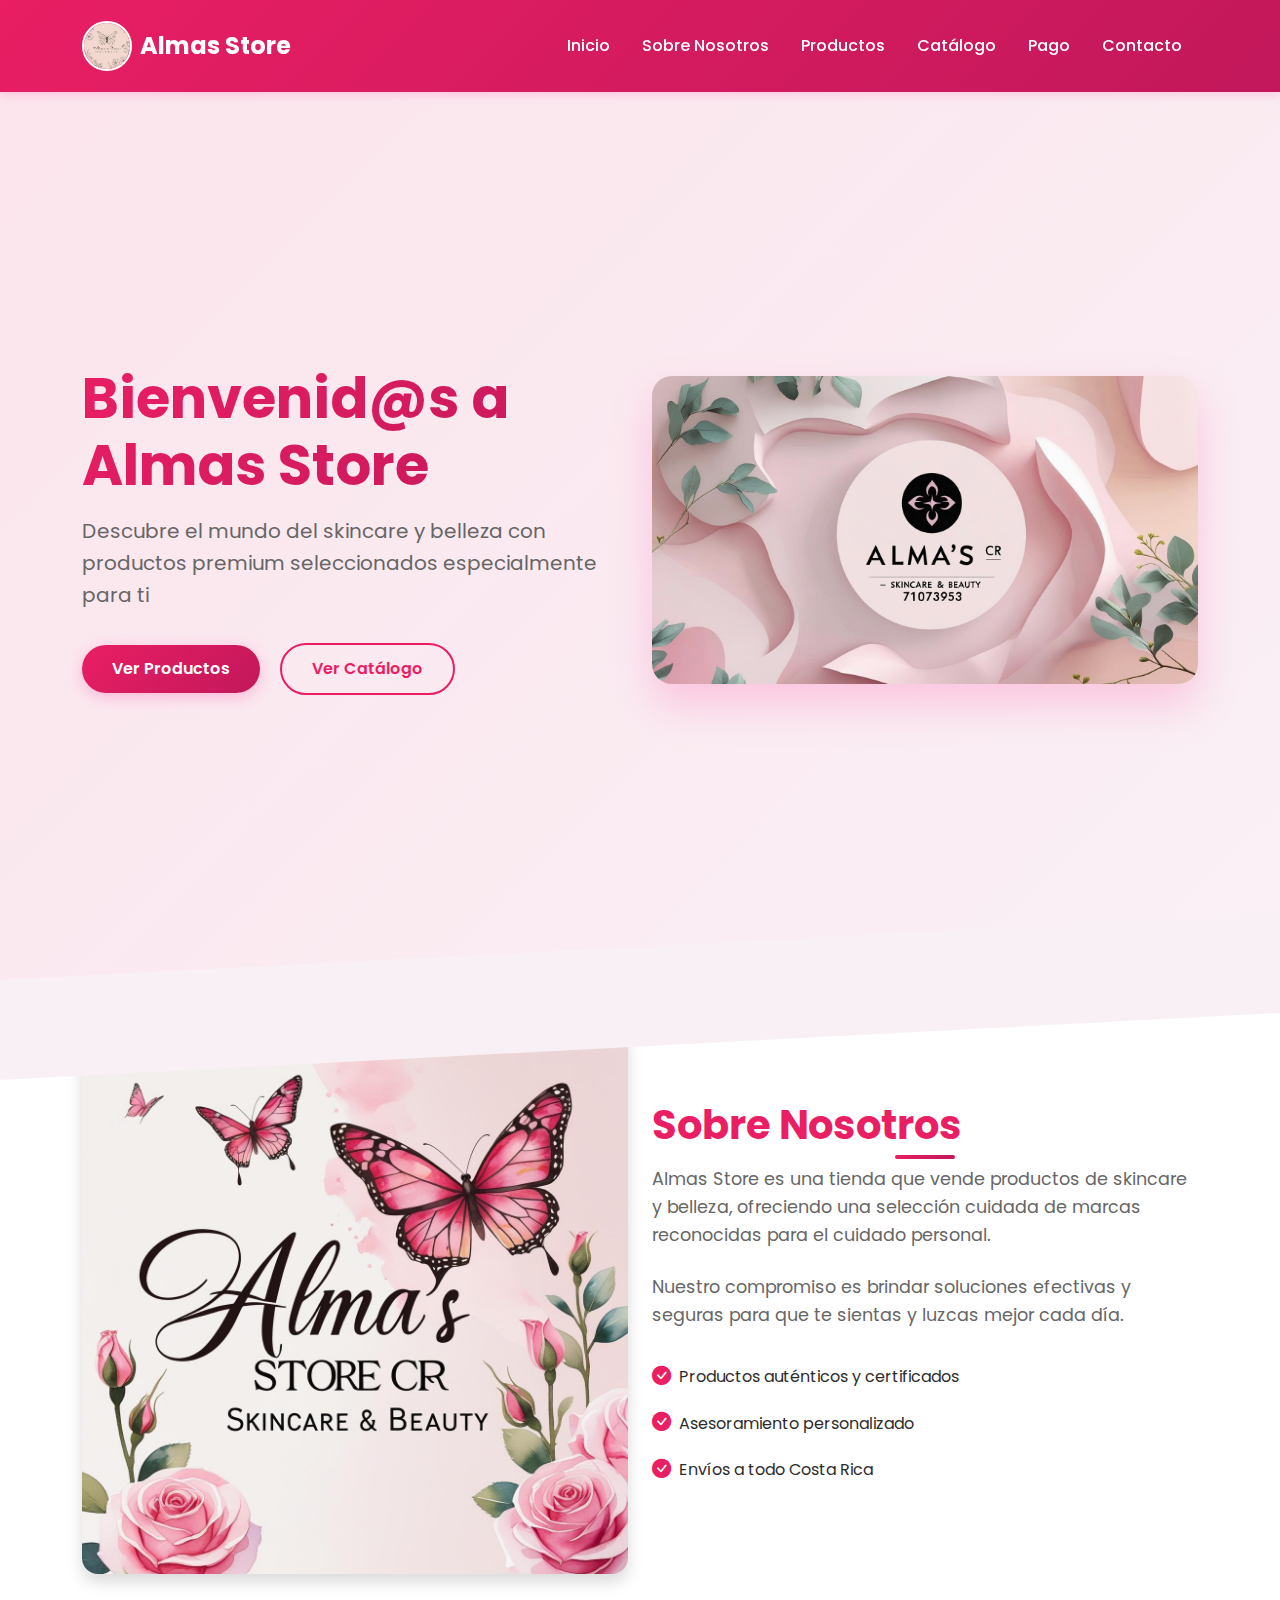
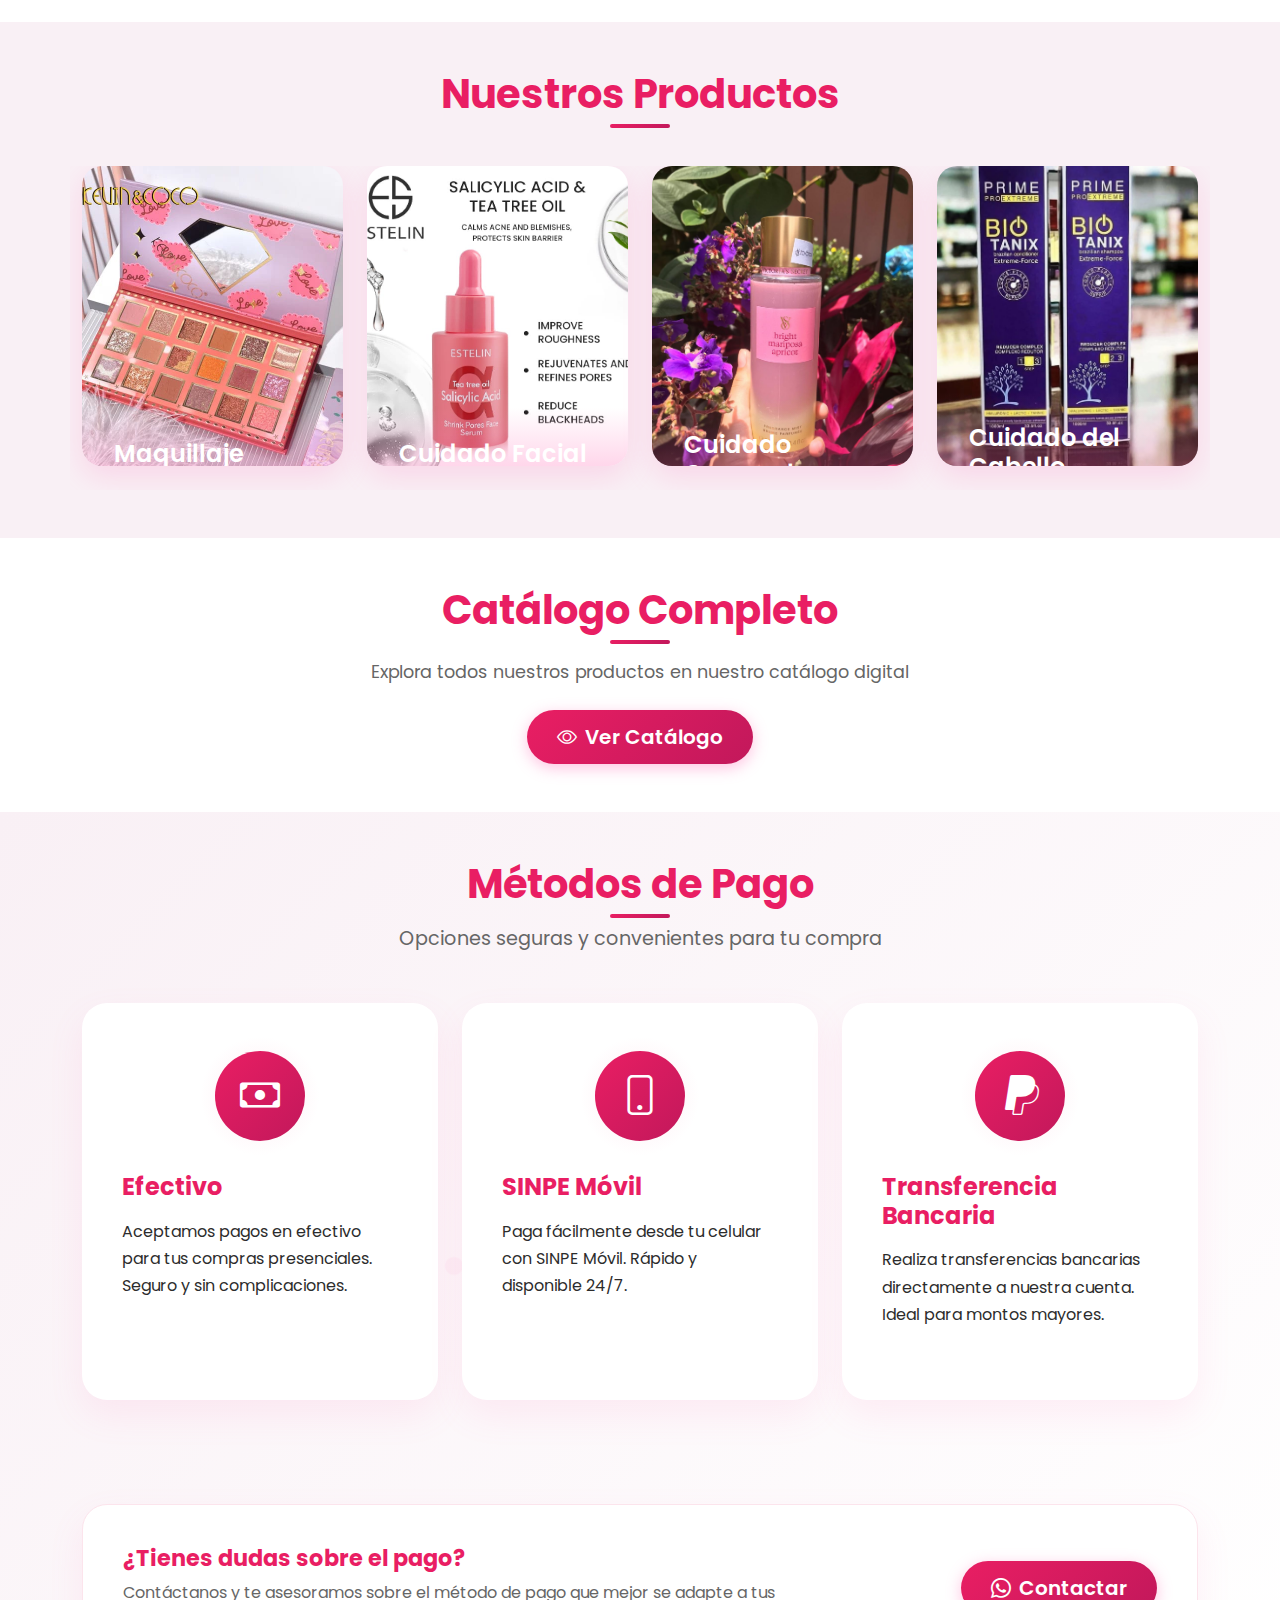
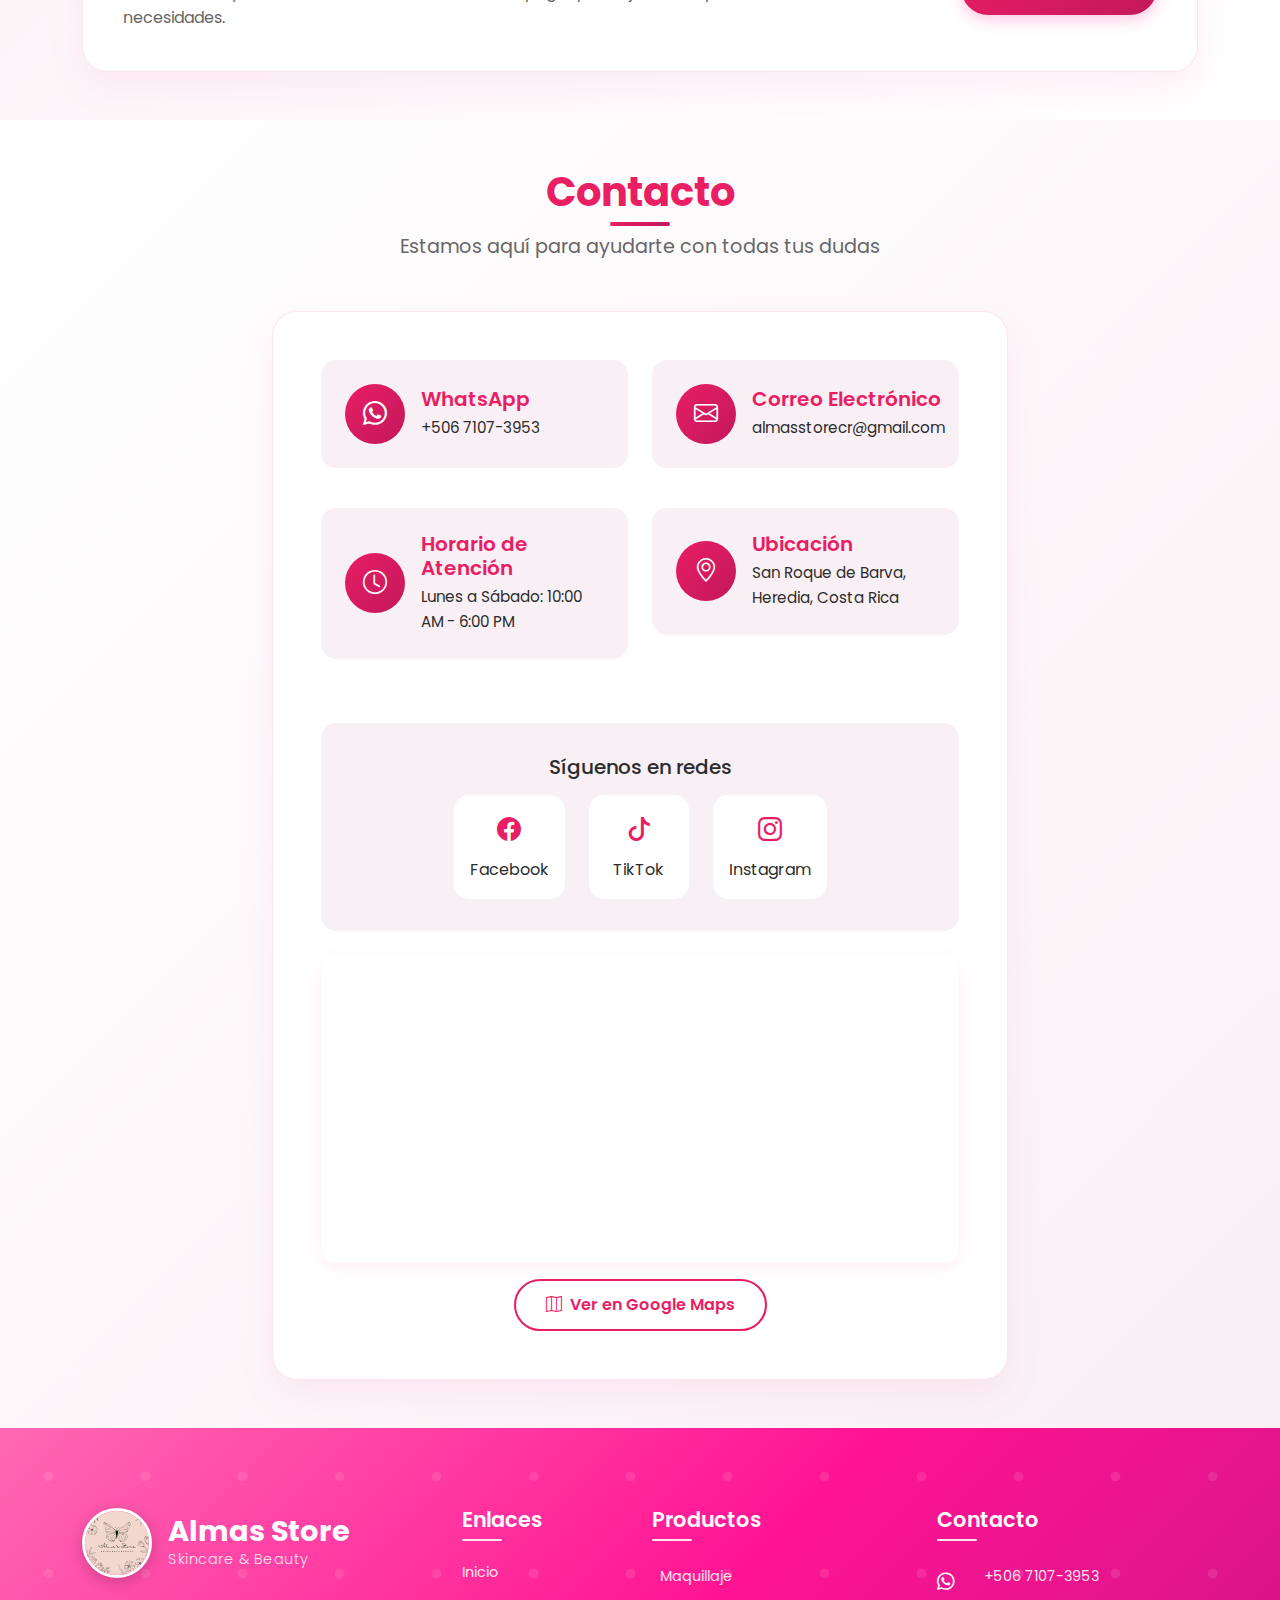
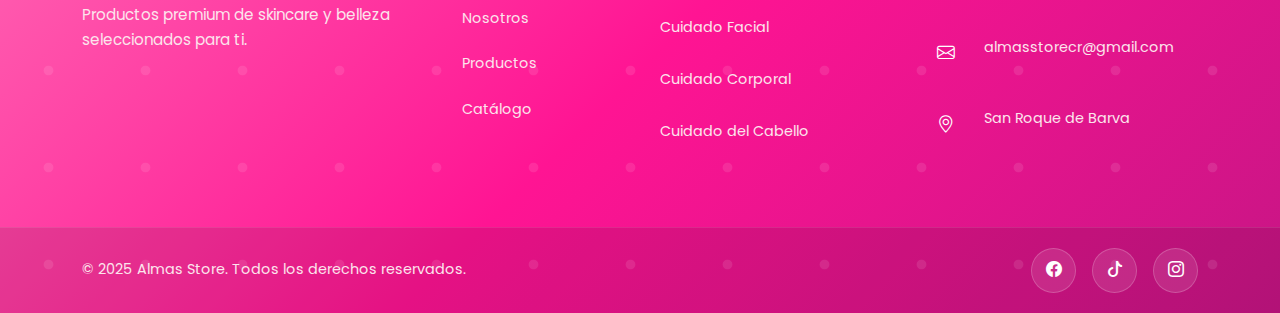
<file: index.html>
<!DOCTYPE html>
<html lang="es">
<head>
    <!-- Configuración básica del documento -->
    <meta charset="UTF-8">
    <meta name="viewport" content="width=device-width, initial-scale=1.0">
    <title>Almas Store - Skincare & Beauty</title>
    <title>almasstorecr.github.io</title>
    
    <!-- Fuentes de Google -->
    <link href="https://fonts.googleapis.com/css2?family=Poppins:wght@300;400;500;600;700&family=Playfair+Display:wght@400;500;600;700&display=swap" rel="stylesheet">
    
    <!-- Framework Bootstrap CSS -->
    <link href="https://cdn.jsdelivr.net/npm/bootstrap@5.3.0/dist/css/bootstrap.min.css" rel="stylesheet">
    
    <!-- Iconos de Bootstrap -->
    <link href="https://cdn.jsdelivr.net/npm/bootstrap-icons@1.10.5/font/bootstrap-icons.css" rel="stylesheet">
    
    <!-- Animaciones AOS -->
    <link href="https://unpkg.com/aos@2.3.1/dist/aos.css" rel="stylesheet">
    
    <!-- CSS personalizado -->
    <link rel="stylesheet" href="styles.css">

    <!-- Favicon -->
    <link rel="icon" href="imgs/nosotros.jpg" type="image/jpg">
    
</head>
<body>
    <!-- Barra de navegación principal -->
    <nav class="navbar navbar-expand-lg navbar-light fixed-top">
        <div class="container">
            <a class="navbar-brand d-flex align-items-center" href="#home">
                <img src="imgs/logo.jpg" alt="Logo" class="logo me-2">
                <span class="brand-text"> Almas Store </span>
            </a>
            <button class="navbar-toggler" type="button" data-bs-toggle="collapse" data-bs-target="#navbarNav">
                <span class="navbar-toggler-icon"></span>
            </button>
            <div class="collapse navbar-collapse" id="navbarNav">
                <ul class="navbar-nav ms-auto">
                    <li class="nav-item"><a class="nav-link" href="#hero">Inicio</a></li>
                    <li class="nav-item"><a class="nav-link" href="#sobre">Sobre Nosotros</a></li>
                    <li class="nav-item"><a class="nav-link" href="#productos">Productos</a></li>
                    <li class="nav-item"><a class="nav-link" href="#catalogo">Catálogo</a></li>
                    <li class="nav-item"><a class="nav-link" href="#informacion">Pago</a></li>
                    <li class="nav-item"><a class="nav-link" href="#contacto">Contacto</a></li>
                </ul>
            </div>
        </div>
    </nav>

    <!-- Sección Hero - Banner principal de bienvenida -->
    <section id="hero" class="hero-section">
        <div class="container">
            <div class="row align-items-center min-vh-100">
                <div class="col-lg-6">
                    <h1 class="hero-title">Bienvenid@s a Almas Store</h1>
                    <p class="hero-subtitle">Descubre el mundo del skincare y belleza con productos premium seleccionados especialmente para ti</p>
                    <div class="hero-buttons">
                        <a href="#productos" class="btn btn-primary me-3">Ver Productos</a>
                        <a href="#catalogo" class="btn btn-outline-primary">Ver Catálogo</a>
                    </div>
                </div>
                <div class="col-lg-6">
                    <img src="imgs/fondo.png" alt="Hero Image" class="img-fluid hero-image">
                </div>
            </div>
        </div>
    </section>

    <!-- Sección Sobre Nosotros - Información de la empresa -->
    <section id="sobre" class="about-section py-5">
        <div class="container">
            <div class="row align-items-center">
                <div class="col-lg-6">
                    <img src="imgs/nosotros.jpg" alt="About Us" class="img-fluid rounded-4 shadow">
                </div>
                <div class="col-lg-6">
                    <h2 class="section-title">Sobre Nosotros</h2>
                    <p class="section-text">Almas Store es una tienda que vende productos de skincare y belleza, ofreciendo una selección cuidada de marcas reconocidas para el cuidado personal.</p>
                    <p class="section-text">Nuestro compromiso es brindar soluciones efectivas y seguras para que te sientas y luzcas mejor cada día.</p>
                    <div class="feature-list">
                        <div class="feature-item">
                            <i class="bi bi-check-circle-fill"></i>
                            <span>Productos auténticos y certificados</span>
                        </div>
                        <div class="feature-item">
                            <i class="bi bi-check-circle-fill"></i>
                            <span>Asesoramiento personalizado</span>
                        </div>
                        <div class="feature-item">
                            <i class="bi bi-check-circle-fill"></i>
                            <span>Envíos a todo Costa Rica</span>
                        </div>
                    </div>
                </div>
            </div>
        </div>
    </section>

    <!-- Sección Productos - Galería de categorías de productos -->
    <section id="productos" class="products-section py-5">
        <div class="container">
            <h2 class="section-title text-center mb-5">Nuestros Productos</h2>
            <div class="row flex-nowrap overflow-auto">
                <div class="col-md-3 col-sm-6 mb-4 flex-shrink-0">
                    <div class="product-card">
                        <img src="imgs/maquillaje.jpg" alt="Maquillaje" class="card-img">
                        <div class="card-overlay">
                            <h4>Maquillaje</h4>
                            <p>Base, correctores, labiales y más</p>
                            <a href="catalogomaquillaje.html" class="btn btn-sm btn-light">Ver más</a>
                        </div>
                    </div>
                </div>
                <div class="col-md-3 col-sm-6 mb-4 flex-shrink-0">
                    <div class="product-card">
                        <img src="imgs/skincare.jpg" alt="Skincare" class="card-img">
                        <div class="card-overlay">
                            <h4>Cuidado Facial</h4>
                            <p>Cremas, serums, limpiadores</p>
                            <a href="catalogoskincare.html" class="btn btn-sm btn-light">Ver más</a>
                        </div>
                    </div>
                </div>
                <div class="col-md-3 col-sm-6 mb-4 flex-shrink-0">
                    <div class="product-card">
                        <img src="imgs/perfumeria.jpg" alt="Perfumería" class="card-img">
                        <div class="card-overlay">
                            <h4>Cuidado Corporal</h4>
                            <p>Perfumes, lociones, tratamientos</p>
                            <a href="catalogopersonal.html" class="btn btn-sm btn-light">Ver más</a>
                        </div>
                    </div>
                </div>
                <div class="col-md-3 col-sm-6 mb-4 flex-shrink-0">
                    <div class="product-card">
                        <img src="cabello/shampoo.jpg" alt="Cabello" class="card-img">
                        <div class="card-overlay">
                            <h4>Cuidado del Cabello</h4>
                            <p>Shampoos, acondicionadores, tratamientos</p>
                            <a href="catalogocabello.html" class="btn btn-sm btn-light">Ver más</a>
                        </div>
                    </div>
                </div>
            </div>
        </div>
    </section>

    <!-- Sección Catálogo - Enlace al catálogo digital completo -->
    <section id="catalogo" class="catalog-section py-5">
        <div class="container text-center">
            <h2 class="section-title mb-4">Catálogo Completo</h2>
            <p class="section-text mb-4">Explora todos nuestros productos en nuestro catálogo digital</p>
            <a href="https://www.canva.com/design/DAGSuxZ829w/ub4SYbuAgnmqycBNdTXKPA/view?utm_content=DAGSuxZ829w&utm_campaign=designshare&utm_medium=link&utm_source=editor" 
               target="_blank" class="btn btn-primary btn-lg">
                <i class="bi bi-eye me-2"></i>Ver Catálogo
            </a>
        </div>
    </section>

    <!-- Sección Información - Métodos de pago disponibles -->
    <section id="informacion" class="info-section py-5">
        <div class="container">
            <div class="section-header text-center mb-5">
                <h2 class="section-title">Métodos de Pago</h2>
                <p class="section-subtitle">Opciones seguras y convenientes para tu compra</p>
            </div>
            <div class="row g-4">
                <div class="col-lg-4 col-md-6 mb-4">
                    <div class="info-card-modern">
                        <div class="info-card-inner">
                            <div class="info-icon-wrapper">
                                <div class="info-icon-circle">
                                    <i class="bi bi-cash"></i>
                                </div>
                                <div class="icon-bg-pattern"></div>
                            </div>
                            <div class="info-content">
                                <h4 class="info-title">Efectivo</h4>
                                <p class="info-description">Aceptamos pagos en efectivo para tus compras presenciales. Seguro y sin complicaciones.</p>
                                <div class="info-features">
                                  
                                </div>
                            </div>
                            <div class="info-hover-effect"></div>
                        </div>
                    </div>
                </div>
                <div class="col-lg-4 col-md-6 mb-4">
                    <div class="info-card-modern">
                        <div class="info-card-inner">
                            <div class="info-icon-wrapper">
                                <div class="info-icon-circle">
                                    <i class="bi bi-phone"></i>
                                </div>
                                <div class="icon-bg-pattern"></div>
                            </div>
                            <div class="info-content">
                                <h4 class="info-title">SINPE Móvil</h4>
                                <p class="info-description">Paga fácilmente desde tu celular con SINPE Móvil. Rápido y disponible 24/7.</p>
                                <div class="info-features">
                                    
                                </div>
                            </div>
                            <div class="info-hover-effect"></div>
                        </div>
                    </div>
                </div>
                <div class="col-lg-4 col-md-6 mb-4">
                    <div class="info-card-modern">
                        <div class="info-card-inner">
                            <div class="info-icon-wrapper">
                                <div class="info-icon-circle">
                                    <i class="bi bi-paypal"></i>
                                </div>
                                <div class="icon-bg-pattern"></div>
                            </div>
                            <div class="info-content">
                                <h4 class="info-title">Transferencia Bancaria</h4>
                                <p class="info-description">Realiza transferencias bancarias directamente a nuestra cuenta. Ideal para montos mayores.</p>
                                <div class="info-features">
                                    
                                </div>
                            </div>
                            <div class="info-hover-effect"></div>
                        </div>
                    </div>
                </div>
            </div>
            
            <!-- Información Adicional - Contacto para dudas de pago -->
            <div class="row mt-5">
                <div class="col-12">
                    <div class="additional-info-card">
                        <div class="row align-items-center">
                            <div class="col-lg-8">
                                <h4 class="additional-title">¿Tienes dudas sobre el pago?</h4>
                                <p class="additional-text">Contáctanos y te asesoramos sobre el método de pago que mejor se adapte a tus necesidades.</p>
                            </div>
                            <div class="col-lg-4 text-lg-end">
                                <a href="#contacto" class="btn btn-primary btn-lg">
                                    <i class="bi bi-whatsapp me-2"></i>Contactar
                                </a>
                            </div>
                        </div>
                    </div>
                </div>
            </div>
        </div>
    </section>

    <!-- Sección Contacto - Información de contacto y redes sociales -->
    <section id="contacto" class="contact-section py-5">
        <div class="container">
            <div class="section-header text-center mb-5">
                <h2 class="section-title">Contacto</h2>
                <p class="section-subtitle">Estamos aquí para ayudarte con todas tus dudas</p>
            </div>
            <div class="row">
                <div class="col-lg-8 mx-auto">
                    <div class="contact-card-modern">
                        <div class="row">
                            <div class="col-md-6 mb-4">
                                <div class="contact-item-modern">
                                    <div class="contact-icon-modern">
                                        <i class="bi bi-whatsapp"></i>
                                    </div>
                                    <div class="contact-content-modern">
                                        <h5>WhatsApp</h5>
                                        <a href="https://wa.me/50671073953" target="_blank">+506 7107-3953</a>
                                    </div>
                                </div>
                            </div>
                            <div class="col-md-6 mb-4">
                                <div class="contact-item-modern">
                                    <div class="contact-icon-modern">
                                        <i class="bi bi-envelope"></i>
                                    </div>
                                    <div class="contact-content-modern">
                                        <h5>Correo Electrónico</h5>
                                        <span>almasstorecr@gmail.com</span>
                                    </div>
                                </div>
                            </div>
                            <div class="col-md-6 mb-4">
                                <div class="contact-item-modern">
                                    <div class="contact-icon-modern">
                                        <i class="bi bi-clock"></i>
                                    </div>
                                    <div class="contact-content-modern">
                                        <h5>Horario de Atención</h5>
                                        <span>Lunes a Sábado: 10:00 AM - 6:00 PM</span>
                                    </div>
                                </div>
                            </div>
                            <div class="col-md-6 mb-4">
                                <div class="contact-item-modern">
                                    <div class="contact-icon-modern">
                                        <i class="bi bi-geo-alt"></i>
                                    </div>
                                    <div class="contact-content-modern">
                                        <h5>Ubicación</h5>
                                        <span>San Roque de Barva, Heredia, Costa Rica</span>
                                    </div>
                                </div>
                            </div>
                        </div>
                        <div class="row mt-4">
                            <div class="col-12">
                                <div class="social-section-modern text-center">
                                    <h5 class="mb-3">Síguenos en redes</h5>
                                    <div class="social-links-modern">
                                        <a href="https://www.facebook.com/Almas.StoreCR/" target="_blank" class="social-link-modern">
                                            <i class="bi bi-facebook"></i>
                                            <span>Facebook</span>
                                        </a>
                                        <a href="https://www.tiktok.com/@almas.store.cr" target="_blank" class="social-link-modern">
                                            <i class="bi bi-tiktok"></i>
                                            <span>TikTok</span>
                                        </a>
                                        <a href="https://instagram.com/almas_storecr" target="_blank" class="social-link-modern">
                                            <i class="bi bi-instagram"></i>
                                            <span>Instagram</span>
                                        </a>
                                    </div>
                                </div>
                            </div>
                        </div>
                        <div class="row mt-4">
                            <div class="col-12 text-center">
                                <div class="map-container-modern">
                                    <iframe src="https://www.google.com/maps/embed?pb=!1m18!1m12!1m3!1d3929.1234567890123!2d-84.1234567890123!3d10.1234567890123!2m3!1f0!2f0!3f0!3m2!1i1024!2i768!4f13.1!3m3!1m2!1s0x8fa0e123456789ab%3A0x123456789abcdef!2sSan%20Roque%20de%20Barva%2C%20Heredia%2C%20Costa%20Rica!5e0!3m2!1ses!2sus!4v1234567890123" 
                                        width="100%" height="300" style="border:0;" allowfullscreen="" loading="lazy">
                                    </iframe>
                                </div>
                                <a href="https://goo.gl/maps/7v6Xq6v7XqvQ7Xqv7" target="_blank" class="btn btn-outline-primary mt-3">
                                    <i class="bi bi-map me-2"></i>Ver en Google Maps
                                </a>
                            </div>
                        </div>
                    </div>
                </div>
            </div>
        </div>
    </section>

    <!-- Footer Profesional - Pie de página con información de la empresa -->
    <footer class="footer-professional">
        <div class="footer-main">
            <div class="container">
                <div class="row">
                    <!-- Columna 1: Marca e información de la empresa -->
                    <div class="col-lg-4 mb-4">
                        <div class="footer-brand-section">
                            <div class="brand-header">
                                <img src="imgs/logo.jpg" alt="Almas Store" class="footer-logo">
                                <div class="brand-info">
                                    <h3 class="brand-name">Almas Store</h3>
                                    <p class="brand-tagline">Skincare & Beauty</p>
                                </div>
                            </div>
                            <p class="brand-description">
                                Productos premium de skincare y belleza seleccionados para ti.
                            </p>
                        </div>
                    </div>

                    <!-- Columna 2: Enlaces de navegación rápida -->
                    <div class="col-lg-2 mb-4">
                        <div class="footer-nav-section">
                            <h5 class="footer-section-title">Enlaces</h5>
                            <ul class="footer-nav-links">
                                <li><a href="#hero">Inicio</a></li>
                                <li><a href="#sobre">Nosotros</a></li>
                                <li><a href="#productos">Productos</a></li>
                                <li><a href="#catalogo">Catálogo</a></li>
                            </ul>
                        </div>
                    </div>

                    <!-- Columna 3: Categorías de productos -->
                    <div class="col-lg-3 mb-4">
                        <div class="footer-products-section">
                            <h5 class="footer-section-title">Productos</h5>
                            <div class="product-categories">
                                <a href="catalogomaquillaje.html" class="product-link">Maquillaje</a>
                                <a href="catalogoskincare.html" class="product-link">Cuidado Facial</a>
                                <a href="catalogopersonal.html" class="product-link">Cuidado Corporal</a>
                                <a href="catalogocabello.html" class="product-link">Cuidado del Cabello</a>
                            </div>
                        </div>
                    </div>

                    <!-- Columna 4: Información de contacto -->
                    <div class="col-lg-3 mb-4">
                        <div class="footer-contact-section">
                            <h5 class="footer-section-title">Contacto</h5>
                            <div class="contact-info">
                                <div class="contact-item">
                                    <i class="bi bi-whatsapp"></i>
                                    <a href="https://wa.me/50671073953">+506 7107-3953</a>
                                </div>
                                <div class="contact-item">
                                    <i class="bi bi-envelope"></i>
                                    <a href="mailto:almasstorecr@gmail.com">almasstorecr@gmail.com</a>
                                </div>
                                <div class="contact-item">
                                    <i class="bi bi-geo-alt"></i>
                                    <span>San Roque de Barva</span>
                                </div>
                            </div>
                        </div>
                    </div>
                </div>
            </div>
        </div>

        <!-- Footer Bottom - Copyright y redes sociales -->
        <div class="footer-bottom">
            <div class="container">
                <div class="footer-bottom-content">
                    <div class="copyright">
                        <p>&copy; 2025 Almas Store. Todos los derechos reservados.</p>
                    </div>
                    <div class="social-links">
                        <a href="https://www.facebook.com/Almas.StoreCR/" target="_blank" 
                           class="social-link facebook" title="Facebook">
                            <i class="bi bi-facebook"></i>
                        </a>
                        <a href="https://www.tiktok.com/@almas.store.cr" target="_blank" 
                           class="social-link tiktok" title="TikTok">
                            <i class="bi bi-tiktok"></i>
                        </a>
                        <a href="https://instagram.com/almas_storecr" target="_blank" 
                           class="social-link instagram" title="Instagram">
                            <i class="bi bi-instagram"></i>
                        </a>
                    </div>
                </div>
            </div>
        </div>
    </footer>

    <!-- Bootstrap JS -->
    <script src="https://cdn.jsdelivr.net/npm/bootstrap@5.3.0/dist/js/bootstrap.bundle.min.js"></script>
    
    <!-- Custom JS -->
    <script>
        // Smooth scrolling
        document.querySelectorAll('a[href^="#"]').forEach(anchor => {
            anchor.addEventListener('click', function (e) {
                e.preventDefault();
                const target = document.querySelector(this.getAttribute('href'));
                if (target) {
                    target.scrollIntoView({
                        behavior: 'smooth',
                        block: 'start'
                    });
                }
            });
        });
    </script>
</body>
</html>
</file>
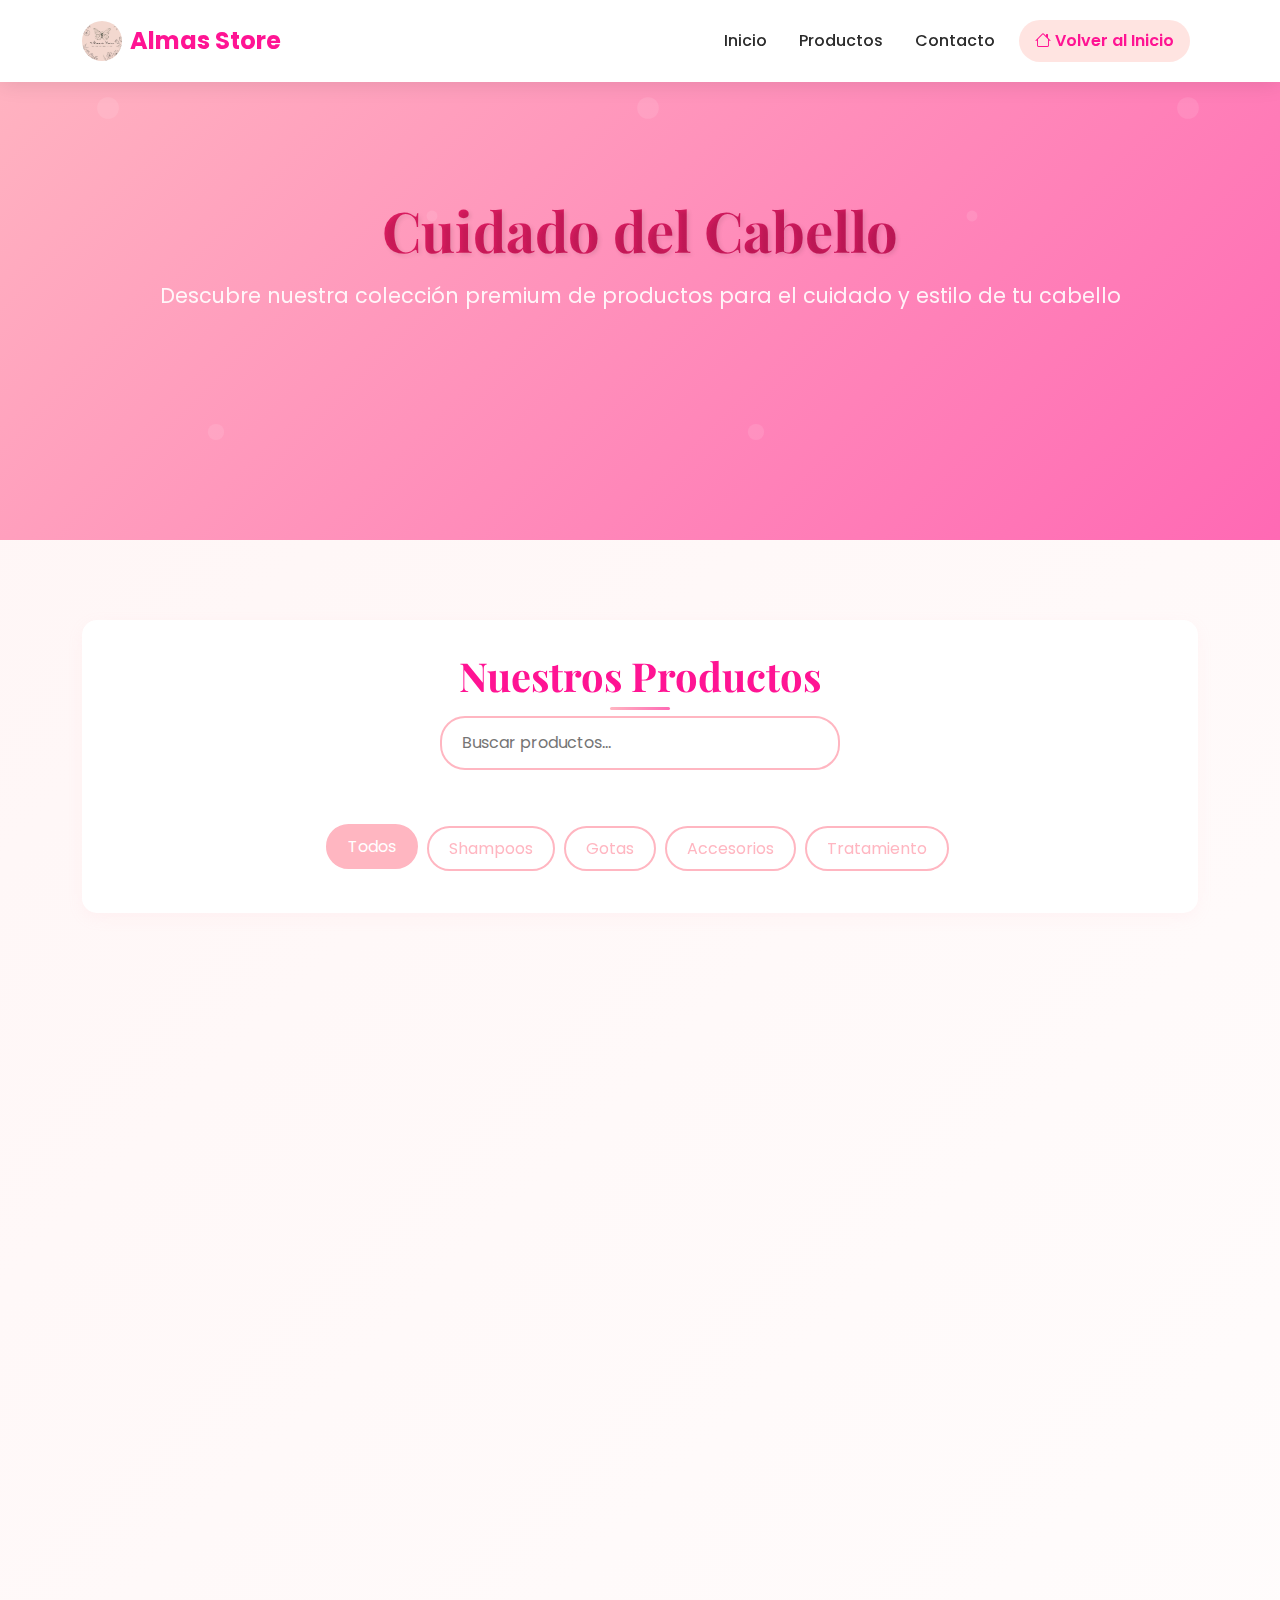
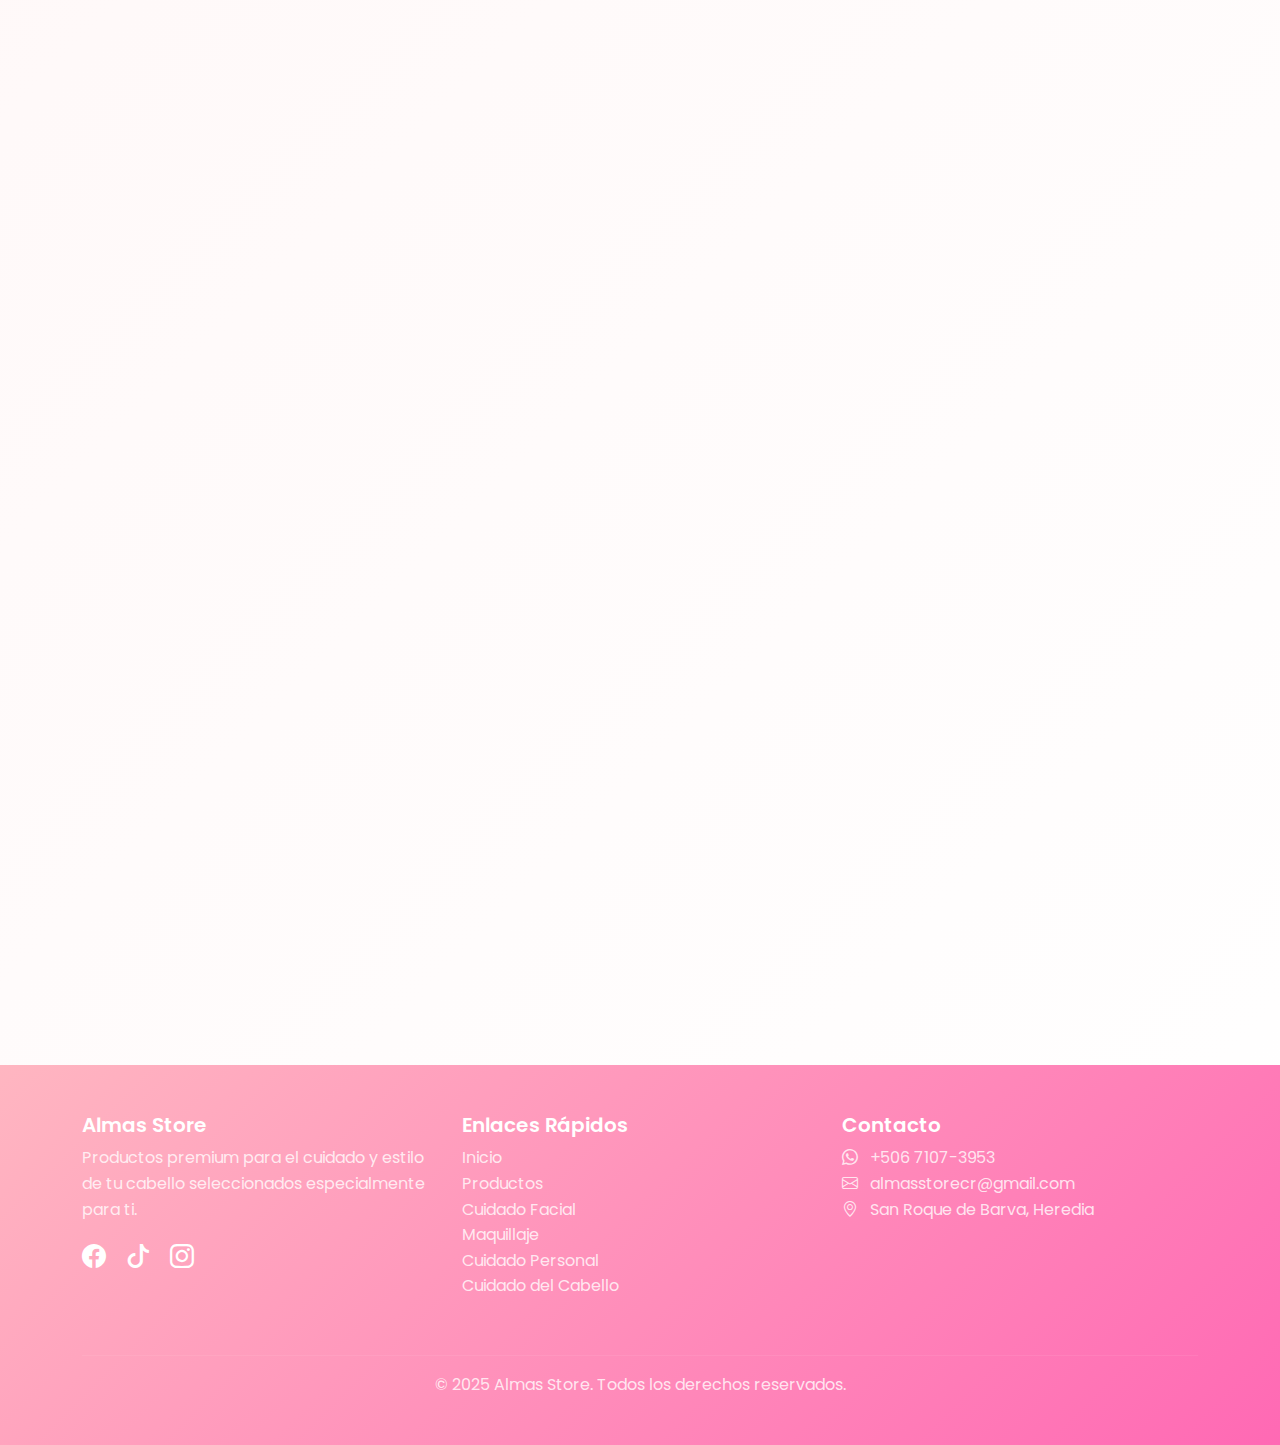
<file: catalogocabello.html>
<!DOCTYPE html>
<html lang="es">
<head>
    <!-- Configuración básica del documento -->
    <meta charset="UTF-8">
    <meta name="viewport" content="width=device-width, initial-scale=1.0">
    <title>Cuidado del Cabello - Almas Store | Productos Profesionales</title>
    <title>almasstorecr.github.io</title>
    
    <!-- Fuentes de Google - Tipografía moderna y elegante -->
    <link href="https://fonts.googleapis.com/css2?family=Poppins:wght@300;400;500;600;700&family=Playfair+Display:wght@400;500;600;700&display=swap" rel="stylesheet">
    
    <!-- Bootstrap CSS - Framework para diseño responsivo -->
    <link href="https://cdn.jsdelivr.net/npm/bootstrap@5.3.0/dist/css/bootstrap.min.css" rel="stylesheet">
    
    <!-- Bootstrap Icons - Conjunto de iconos para la interfaz -->
    <link href="https://cdn.jsdelivr.net/npm/bootstrap-icons@1.10.5/font/bootstrap-icons.css" rel="stylesheet">
    
    <!-- AOS Animation - Biblioteca para animaciones al hacer scroll -->
    <link href="https://unpkg.com/aos@2.3.1/dist/aos.css" rel="stylesheet">
    
    <!-- CSS personalizado - Estilos específicos del sitio -->
    <link rel="stylesheet" href="styles.css">
    
    <!-- Estilos adicionales específicos para cuidado del cabello -->
    <style>
        /* Variables CSS personalizadas para la paleta de colores del sitio */
        :root {
            --primary-pink: #FFB6C1;      /* Rosa principal */
            --secondary-pink: #FF69B4;     /* Rosa secundario */
            --light-pink: #FFE4E1;         /* Rosa claro */
            --dark-pink: #FF1493;          /* Rosa oscuro */
            --rose-gold: #B76E79;          /* Rosa dorado */
            --soft-white: #FFF5F5;          /* Blanco suave con tono rosado */
            --text-dark: #2C2C2C;          /* Texto oscuro */
            --text-light: #666666;          /* Texto claro */
        }
        
        /* Estilos generales del cuerpo del documento */
        body {
            font-family: 'Poppins', sans-serif;
            background: linear-gradient(135deg, var(--soft-white) 0%, #FFFFFF 100%);
            color: var(--text-dark);
        }
        
        /* Sección hero principal con gradiente rosa */
        .hair-hero {
            background: linear-gradient(135deg, var(--primary-pink) 0%, var(--secondary-pink) 100%);
            min-height: 60vh;
            display: flex;
            align-items: center;
            position: relative;
            overflow: hidden;
        }
        
        /* Efecto decorativo de fondo con animación flotante */
        .hair-hero::before {
            content: '';
            position: absolute;
            top: 0;
            left: 0;
            right: 0;
            bottom: 0;
            background: url('data:image/svg+xml,<svg xmlns="http://www.w3.org/2000/svg" viewBox="0 0 100 100"><circle cx="20" cy="20" r="2" fill="rgba(255,255,255,0.1)"/><circle cx="80" cy="40" r="1" fill="rgba(255,255,255,0.1)"/><circle cx="40" cy="80" r="1.5" fill="rgba(255,255,255,0.1)"/></svg>');
            animation: float 20s ease-in-out infinite;
        }
        
        /* Animación de flotación para el efecto de fondo */
        @keyframes float {
            0%, 100% { transform: translateY(0px) rotate(0deg); }
            50% { transform: translateY(-20px) rotate(180deg); }
        }
        
        /* Título principal del hero */
        .hero-title {
            font-family: 'Playfair Display', serif;
            font-size: 3.5rem;
            font-weight: 700;
            color: white;
            text-shadow: 2px 2px 4px rgba(0,0,0,0.1);
        }
        
        /* Subtítulo del hero */
        .hero-subtitle {
            font-size: 1.3rem;
            color: rgba(255,255,255,0.9);
            margin-bottom: 2rem;
        }
        
        /* Título de sección con decoración inferior */
        .section-title {
            font-family: 'Playfair Display', serif;
            font-size: 2.5rem;
            color: var(--dark-pink);
            margin-bottom: 1rem;
            position: relative;
        }
        
        /* Línea decorativa bajo el título de sección */
        .section-title::after {
            content: '';
            position: absolute;
            bottom: -10px;
            left: 50%;
            transform: translateX(-50%);
            width: 60px;
            height: 3px;
            background: linear-gradient(90deg, var(--primary-pink), var(--secondary-pink));
            border-radius: 2px;
        }
        
        /* Tarjeta de producto moderna con efectos hover */
        .product-card-modern {
            background: white;
            border-radius: 20px;
            overflow: hidden;
            box-shadow: 0 10px 30px rgba(255, 182, 193, 0.2);
            transition: all 0.4s cubic-bezier(0.175, 0.885, 0.32, 1.275);
            position: relative;
            margin-bottom: 2rem;
        }
        
        /* Efecto hover para la tarjeta de producto */
        .product-card-modern:hover {
            transform: translateY(-10px) scale(1.02);
            box-shadow: 0 20px 40px rgba(255, 182, 193, 0.3);
        }
        
        /* Contenedor de imagen del producto */
        .product-image-container {
            position: relative;
            overflow: hidden;
            height: 300px;
        }
        
        /* Imagen del producto */
        .product-image {
            width: 100%;
            height: 100%;
            object-fit: cover;
            transition: transform 0.4s ease;
        }
        
        /* Efecto de zoom en la imagen al hacer hover */
        .product-card-modern:hover .product-image {
            transform: scale(1.1);
        }
        
        /* Overlay para botones de acción en la imagen */
        .product-overlay {
            position: absolute;
            top: 0;
            left: 0;
            right: 0;
            bottom: 0;
            background: linear-gradient(135deg, rgba(255, 182, 193, 0.8), rgba(255, 105, 180, 0.8));
            display: flex;
            align-items: center;
            justify-content: center;
            opacity: 0;
            transition: opacity 0.3s ease;
        }
        
        /* Mostrar overlay al hacer hover */
        .product-card-modern:hover .product-overlay {
            opacity: 1;
        }
        
        /* Botón de vista rápida */
        .quick-view-btn {
            background: white;
            color: var(--dark-pink);
            border: none;
            padding: 12px 24px;
            border-radius: 25px;
            font-weight: 600;
            cursor: pointer;
            transition: all 0.3s ease;
        }
        
        /* Efecto hover para el botón de vista rápida */
        .quick-view-btn:hover {
            background: var(--dark-pink);
            color: white;
            transform: scale(1.05);
        }
        
        /* Información del producto debajo de la imagen */
        .product-info {
            padding: 1.5rem;
        }
        
        /* Título del producto */
        .product-title {
            font-family: 'Playfair Display', serif;
            font-size: 1.3rem;
            font-weight: 600;
            color: var(--text-dark);
            margin-bottom: 0.5rem;
        }
        
        /* Marca del producto */
        .product-brand {
            color: var(--text-light);
            font-size: 0.9rem;
            margin-bottom: 0.5rem;
        }
        
        /* Precio del producto */
        .product-price {
            font-size: 1.5rem;
            font-weight: 700;
            color: var(--secondary-pink);
            margin-bottom: 1rem;
        }
        
        /* Badge/etiqueta para productos nuevos o premium */
        .product-badge {
            position: absolute;
            top: 15px;
            right: 15px;
            background: var(--secondary-pink);
            color: white;
            padding: 5px 15px;
            border-radius: 20px;
            font-size: 0.8rem;
            font-weight: 600;
        }
        
        /* Sección de filtros de productos */
        .filter-section {
            background: white;
            border-radius: 15px;
            padding: 2rem;
            margin-bottom: 2rem;
            box-shadow: 0 5px 15px rgba(255, 182, 193, 0.1);
        }
        
        /* Botones de filtro */
        .filter-btn {
            background: transparent;
            border: 2px solid var(--primary-pink);
            color: var(--primary-pink);
            padding: 8px 20px;
            border-radius: 25px;
            margin: 0 5px 10px 0;
            transition: all 0.3s ease;
            cursor: pointer;
        }
        
        /* Estados hover y activo para botones de filtro */
        .filter-btn:hover,
        .filter-btn.active {
            background: var(--primary-pink);
            color: white;
            transform: translateY(-2px);
        }
        
        /* Barra de búsqueda moderna */
        .search-bar-modern {
            border: 2px solid var(--primary-pink);
            border-radius: 25px;
            padding: 12px 20px;
            width: 100%;
            max-width: 400px;
            margin: 0 auto 2rem;
            transition: all 0.3s ease;
        }
        
        /* Efecto focus para la barra de búsqueda */
        .search-bar-modern:focus {
            outline: none;
            border-color: var(--secondary-pink);
            box-shadow: 0 0 0 3px rgba(255, 182, 193, 0.2);
        }
        
        /* Modal moderno para vista de productos */
        .modal-content-modern {
            border-radius: 20px;
            border: none;
            overflow: hidden;
        }
        
        /* Encabezado del modal con gradiente rosa */
        .modal-header-modern {
            background: linear-gradient(135deg, var(--primary-pink), var(--secondary-pink));
            color: white;
            border: none;
        }
        
        /* Cuerpo del modal sin padding */
        .modal-body-modern {
            padding: 0;
        }
        
        /* Contenedor de imagen en el modal */
        .modal-image-container {
            position: relative;
            width: 100%;
            height: 700px;
            overflow: hidden;
            background-color: var(--soft-white);
            display: flex;
            align-items: center;
            justify-content: center;
            padding: 2rem;
        }

        /* Imagen del producto en el modal */
        .modal-product-image {
            max-width: 100%;
            max-height: 100%;
            object-fit: contain;
            transition: transform 0.3s ease;
        }

        /* Efecto hover para la imagen del modal */
        .modal-product-image:hover {
            transform: scale(1.08);
        }
        
        /* Ajustes responsivos para el modal */
        @media (max-width: 992px) {
            .modal-image-container {
                height: 500px;
                padding: 1rem;
            }
        }
        
        @media (max-width: 768px) {
            .modal-image-container {
                height: 400px;
            }
        }
        
        @media (max-width: 576px) {
            .modal-image-container {
                height: 300px;
                padding: 0.5rem;
            }
        }
        
        /* Indicadores del carousel en el modal */
        .carousel-indicators-modern {
            bottom: 20px;
        }
        
        /* Estilo de los botones indicadores del carousel */
        .carousel-indicators-modern button {
            background-color: var(--primary-pink);
            border-radius: 50%;
            width: 12px;
            height: 12px;
            margin: 0 5px;
        }
        
        /* Barra de navegación moderna con efecto de desenfoque */
        .navbar-modern {
            background: rgba(255, 255, 255, 0.95);
            backdrop-filter: blur(10px);
            box-shadow: 0 2px 20px rgba(255, 182, 193, 0.1);
        }
        
        /* Marca de la barra de navegación */
        .navbar-brand-modern {
            font-family: 'Playfair Display', serif;
            font-weight: 700;
            color: var(--dark-pink) !important;
        }
        
        /* Enlaces de navegación */
        .nav-link-modern {
            color: var(--text-dark) !important;
            font-weight: 500;
            transition: color 0.3s ease;
        }
        
        /* Efecto hover para enlaces de navegación */
        .nav-link-modern:hover {
            color: var(--secondary-pink) !important;
        }
        
        /* Pie de página moderno con gradiente */
        .footer-modern {
            background: linear-gradient(135deg, var(--primary-pink), var(--secondary-pink));
            padding: 3rem 0;
            margin-top: 5rem;
            color: white;
        }
        
        /* Animación de fade-in para elementos */
        .fade-in {
            opacity: 0;
            transform: translateY(30px);
            transition: all 0.6s ease;
        }
        
        /* Estado visible para animación fade-in */
        .fade-in.visible {
            opacity: 1;
            transform: translateY(0);
        }
        
        /* Media queries para diseño responsivo */
        @media (max-width: 768px) {
            .hero-title {
                font-size: 2.5rem;
            }
            
            .product-card-modern {
                margin-bottom: 1.5rem;
            }
            
            .filter-section {
                padding: 1rem;
            }
            
            .product-image-container {
                height: 350px;
            }
        }
        
        @media (max-width: 576px) {
            .product-image-container {
                height: 300px;
            }
        }
    </style>
</head>
<body>
    <!-- Navigation -->
    <nav class="navbar navbar-expand-lg navbar-light fixed-top" style="background: white !important; box-shadow: 0 2px 20px rgba(0, 0, 0, 0.1);">
        <div class="container">
            <a class="navbar-brand d-flex align-items-center" href="index.html">
                <img src="imgs/logo.jpg" alt="Logo" class="rounded-circle me-2" style="width: 40px; height: 40px;">
                <span style="color: var(--dark-pink); font-weight: 700;">Almas Store</span>
            </a>
            <button class="navbar-toggler" type="button" data-bs-toggle="collapse" data-bs-target="#navbarNav">
                <span class="navbar-toggler-icon"></span>
            </button>
            <div class="collapse navbar-collapse" id="navbarNav">
                <ul class="navbar-nav ms-auto">
                    <li class="nav-item"><a class="nav-link" href="index.html" style="color: var(--text-dark) !important; font-weight: 500;">Inicio</a></li>
                    <li class="nav-item"><a class="nav-link" href="#productos" style="color: var(--text-dark) !important; font-weight: 500;">Productos</a></li>
                    <li class="nav-item"><a class="nav-link" href="#contacto" style="color: var(--text-dark) !important; font-weight: 500;">Contacto</a></li>
                    <li class="nav-item">
                        <a class="nav-link" href="index.html" style="color: var(--dark-pink) !important; font-weight: 600; background: var(--light-pink); padding: 0.5rem 1rem; border-radius: 25px; margin-left: 0.5rem;">
                            <i class="bi bi-house me-1"></i>Volver al Inicio
                        </a>
                    </li>
                </ul>
            </div>
        </div>
    </nav>

    <!-- Hero Section -->
    <section class="hair-hero">
        <div class="container text-center">
            <h1 class="hero-title" data-aos="fade-up">Cuidado del Cabello</h1>
            <p class="hero-subtitle" data-aos="fade-up" data-aos-delay="100">
                Descubre nuestra colección premium de productos para el cuidado y estilo de tu cabello
            </p>
        </div>
    </section>

    <!-- Main Content -->
    <main class="container-fluid py-5" style="margin-top: 2rem;">
        <!-- Filter Section -->
        <div class="container">
            <div class="filter-section" data-aos="fade-up">
                <div class="text-center mb-4">
                    <h2 class="section-title">Nuestros Productos</h2>
                    <input type="text" class="search-bar-modern" placeholder="Buscar productos..." id="searchInput">
                </div>
                <div class="text-center">
                    <button class="filter-btn active" data-filter="all">Todos</button>
                    <button class="filter-btn" data-filter="shampoo">Shampoos</button>
                    <button class="filter-btn" data-filter="gotas">Gotas</button>
                    <button class="filter-btn" data-filter="accesorios">Accesorios</button>
                    <button class="filter-btn" data-filter="tratamiento">Tratamiento</button>
                </div>
            </div>
        </div>

        <!-- Products Grid -->
        <div class="container">
            <div class="row" id="productsContainer">
                
                <!-- Shampoo y acondicionador Professional -->
                <div class="col-lg-4 col-md-6 mb-4 product-item" data-category="shampoo">
                    <div class="product-card-modern" data-aos="fade-up">
                        <div class="product-image-container">
                            <img src="cabello/shampoo.jpg" alt="Shampoo y acondicionador Professional " class="product-image">
                            <div class="product-overlay">
                                <button class="quick-view-btn" data-bs-toggle="modal" data-bs-target="#productModal" 
                                        data-images='["cabello/shampoo.jpg", "cabello/shampoo1.jpg", "cabello/shampoo2.jpg", "cabello/shampoo3.jpg"]' 
                                        data-title="Shampoo y Acondicionador Professional " 
                                        data-brand="BIOTANIX" 
                                        data-price="₡3.600 C/U">
                                    Vista Rápida
                                </button>
                            </div>
                            <span class="product-badge">Nuevo</span>
                        </div>
                        <div class="product-info">
                            <h3 class="product-title">Shampoo y Acondicionador Professional </h3>
                            <p class="product-brand">BIOTANIX</p>
                            <p class="product-price">₡3.600 C/U</p>
                        </div>
                    </div>
                </div>

                <!-- Gotas para Cabello -->
                <div class="col-lg-4 col-md-6 mb-4 product-item" data-category="gotas">
                    <div class="product-card-modern" data-aos="fade-up" data-aos-delay="100">
                        <div class="product-image-container">
                            <img src="cabello/gotas.jpg" alt="Gotas para Cabello" class="product-image">
                            <div class="product-overlay">
                                <button class="quick-view-btn" data-bs-toggle="modal" data-bs-target="#productModal" 
                                        data-images='["cabello/gotas.jpg", "cabello/gotas1.jpg", "cabello/gotas2.jpg", "cabello/gotas3.jpg"]' 
                                        data-title="Gotas para Cabello" 
                                        data-brand="LUXURY SHINE" 
                                        data-price="₡1.500">
                                    Vista Rápida
                                </button>
                            </div>
                        </div>
                        <div class="product-info">
                            <h3 class="product-title">Gotas para Cabello</h3>
                            <p class="product-brand">LUXURY SHINE</p>
                            <p class="product-price">₡1.500</p>
                        </div>
                    </div>
                </div>

                <!-- Gotas para Cabello Karsell -->
                <div class="col-lg-4 col-md-6 mb-4 product-item" data-category="gotas">
                    <div class="product-card-modern" data-aos="fade-up" data-aos-delay="200">
                        <div class="product-image-container">
                            <img src="cabello/gotask.jpg" alt="Gotas para Cabello Karsell" class="product-image">
                            <div class="product-overlay">
                                <button class="quick-view-btn" data-bs-toggle="modal" data-bs-target="#productModal" 
                                        data-images='["cabello/gotask.jpg", "cabello/gotask1.jpg", "cabello/gotask2.png", "cabello/gotask3.webp", "cabello/gotask4.jpg"]' 
                                        data-title="Gotas para Cabello Karsell" 
                                        data-brand="KARSELL" 
                                        data-price="₡6.500">
                                    Vista Rápida
                                </button>
                            </div>
                            <span class="product-badge">Premium</span>
                        </div>
                        <div class="product-info">
                            <h3 class="product-title">Gotas para Cabello Karsell</h3>
                            <p class="product-brand">KARSELL</p>
                            <p class="product-price">₡6.500</p>
                        </div>
                    </div>
                </div>

                <!-- Cepillo Mini -->
                <div class="col-lg-4 col-md-6 mb-4 product-item" data-category="accesorios">
                    <div class="product-card-modern" data-aos="fade-up" data-aos-delay="300">
                        <div class="product-image-container">
                            <img src="cabello/cepillo.jpg" alt="Cepillo Mini" class="product-image">
                            <div class="product-overlay">
                                <button class="quick-view-btn" data-bs-toggle="modal" data-bs-target="#productModal" 
                                        data-images='["cabello/cepillo.jpg", "cabello/cepillo1.jpg"]' 
                                        data-title="Cepillo Mini" 
                                        data-brand="VARIOS" 
                                        data-price="₡1.200">
                                    Vista Rápida
                                </button>
                            </div>
                        </div>
                        <div class="product-info">
                            <h3 class="product-title">Cepillo Mini</h3>
                            <p class="product-brand">VARIOS</p>
                            <p class="product-price">₡1.200</p>
                        </div>
                    </div>
                </div>

                <!-- Prensa de Cabello -->
                <div class="col-lg-4 col-md-6 mb-4 product-item" data-category="accesorios">
                    <div class="product-card-modern" data-aos="fade-up" data-aos-delay="400">
                        <div class="product-image-container">
                            <img src="cabello/prensa1.jpg" alt="Prensa de Cabello" class="product-image">
                            <div class="product-overlay">
                                <button class="quick-view-btn" data-bs-toggle="modal" data-bs-target="#productModal" 
                                        data-images='["cabello/prensa1.jpg", "cabello/prensa2.jpg", "cabello/prensa3.jpg", "cabello/prensa4.jpg"]' 
                                        data-title="Prensa de Cabello" 
                                        data-brand="VARIOS" 
                                        data-price="₡450-600">
                                    Vista Rápida
                                </button>
                            </div>
                        </div>
                        <div class="product-info">
                            <h3 class="product-title">Prensa de Cabello</h3>
                            <p class="product-brand">VARIOS</p>
                            <p class="product-price">₡450-600</p>
                        </div>
                    </div>
                </div>

                <!-- Prensa Mariposa -->
                <div class="col-lg-4 col-md-6 mb-4 product-item" data-category="accesorios">
                    <div class="product-card-modern" data-aos="fade-up" data-aos-delay="500">
                        <div class="product-image-container">
                            <img src="cabello/prensamariposa.jpg" alt="Prensa Mariposa" class="product-image">
                            <div class="product-overlay">
                                <button class="quick-view-btn" data-bs-toggle="modal" data-bs-target="#productModal" 
                                        data-images='["cabello/prensamariposa.jpg", "cabello/prensamariposa1.jpg", "cabello/prensamariposa2.jpg"]' 
                                        data-title="Prensa Mariposa Metal" 
                                        data-brand="VARIOS" 
                                        data-price="₡1.000">
                                    Vista Rápida
                                </button>
                            </div>
                        </div>
                        <div class="product-info">
                            <h3 class="product-title">Prensa Mariposa Metal</h3>
                            <p class="product-brand">VARIOS</p>
                            <p class="product-price">₡1.000</p>
                        </div>
                    </div>
                </div>

                <!-- Tapacanas -->
                <div class="col-lg-4 col-md-6 mb-4 product-item" data-category="tratamiento">
                    <div class="product-card-modern" data-aos="fade-up" data-aos-delay="600">
                        <div class="product-image-container">
                            <img src="cabello/tapacanas.jpg" alt="Shampoo Tapacanas" class="product-image">
                            <div class="product-overlay">
                                <button class="quick-view-btn" data-bs-toggle="modal" data-bs-target="#productModal" 
                                        data-images='["cabello/tapacanas.jpg", "cabello/tapacanas1.jpg"]' 
                                        data-title="Shampoo Tapacanas" 
                                        data-brand="MEIDU" 
                                        data-price="₡4.500">
                                    Vista Rápida
                                </button>
                            </div>
                        </div>
                        <div class="product-info">
                            <h3 class="product-title">Shampoo Tapacanas</h3>
                            <p class="product-brand">MEIDU</p>
                            <p class="product-price">₡4.500</p>
                        </div>
                    </div>
                </div>

                <!-- Mascarilla Karsell -->
                <div class="col-lg-4 col-md-6 mb-4 product-item" data-category="tratamiento">
                    <div class="product-card-modern" data-aos="fade-up" data-aos-delay="700">
                        <div class="product-image-container">
                            <img src="cabello/karsell.jpg" alt="Mascarilla Karsell" class="product-image">
                            <div class="product-overlay">
                                <button class="quick-view-btn" data-bs-toggle="modal" data-bs-target="#productModal" 
                                        data-images='["cabello/karsell.jpg", "cabello/karsell1.jpg", "cabello/karsell2.jpg", "cabello/karsell3.jpg", "cabello/karsell4.jpg"]' 
                                        data-title="Mascarilla Karsell" 
                                        data-brand="KARSELL" 
                                        data-price="₡6.000">
                                    Vista Rápida
                                </button>
                            </div>
                            <span class="product-badge">Premium</span>
                        </div>
                        <div class="product-info">
                            <h3 class="product-title">Mascarilla Karsell</h3>
                            <p class="product-brand">KARSELL</p>
                            <p class="product-price">₡6.000</p>
                        </div>
                    </div>
                </div>           

            </div>
        </div>
    </main>

    <!-- Product Modal -->
    <div class="modal fade" id="productModal" tabindex="-1" aria-hidden="true">
        <div class="modal-dialog modal-xl modal-dialog-centered">
            <div class="modal-content modal-content-modern">
                <div class="modal-header modal-header-modern">
                    <h5 class="modal-title" id="modalTitle"></h5>
                    <button type="button" class="btn-close btn-close-white" data-bs-dismiss="modal" aria-label="Close"></button>
                </div>
                <div class="modal-body p-0">
                    <div class="row g-0">
                        <div class="col-lg-8">
                            <div id="modalCarousel" class="carousel slide h-100" data-bs-ride="carousel">
                                <div class="carousel-inner h-100" id="modalCarouselInner">
                                    <!-- Images will be inserted here -->
                                </div>
                                <button class="carousel-control-prev" type="button" data-bs-target="#modalCarousel" data-bs-slide="prev">
                                    <span class="carousel-control-prev-icon" aria-hidden="true"></span>
                                    <span class="visually-hidden">Anterior</span>
                                </button>
                                <button class="carousel-control-next" type="button" data-bs-target="#modalCarousel" data-bs-slide="next">
                                    <span class="carousel-control-next-icon" aria-hidden="true"></span>
                                    <span class="visually-hidden">Siguiente</span>
                                </button>
                            </div>
                        </div>
                        <div class="col-lg-4">
                            <div class="p-4 h-100 d-flex flex-column justify-content-between">
                                <div>
                                    <h4 id="modalProductTitle" class="product-title mb-3"></h4>
                                    <p id="modalProductBrand" class="product-brand mb-2"></p>
                                    <p id="modalProductPrice" class="product-price mb-4 fs-2"></p>
                                </div>
                                <div class="text-center">
                                    <a href="https://wa.me/50671073953" class="btn btn-primary w-100 py-3" style="background: var(--secondary-pink); border: none; font-size: 1.1rem;">
                                        <i class="bi bi-whatsapp me-2"></i>Consultar por WhatsApp
                                    </a>
                                </div>
                            </div>
                        </div>
                    </div>
                </div>
            </div>
        </div>
    </div>

    <!-- Back to Top Button -->
    <button id="backToTop" class="btn btn-primary rounded-circle" style="position: fixed; bottom: 20px; right: 20px; z-index: 1000; background: linear-gradient(135deg, var(--primary-pink), var(--secondary-pink)); border: none; display: none;">
        <i class="bi bi-arrow-up"></i>
    </button>

    <!-- Professional Footer -->
    <footer class="footer-modern">
        <div class="container">
            <div class="row">
                <div class="col-lg-4 mb-4">
                    <h5 style="color: white; font-weight: 600;">Almas Store</h5>
                    <p style="color: rgba(255,255,255,0.8);">Productos premium para el cuidado y estilo de tu cabello seleccionados especialmente para ti.</p>
                    <div class="mt-3">
                        <a href="https://www.facebook.com/Almas.StoreCR/" target="_blank" class="text-decoration-none me-3" style="color: white;">
                            <i class="bi bi-facebook fs-4"></i>
                        </a>
                        <a href="https://www.tiktok.com/@almas.store.cr" target="_blank" class="text-decoration-none me-3" style="color: white;">
                            <i class="bi bi-tiktok fs-4"></i>
                        </a>
                        <a href="https://instagram.com/almas_storecr" target="_blank" class="text-decoration-none" style="color: white;">
                            <i class="bi bi-instagram fs-4"></i>
                        </a>
                    </div>
                </div>
                <div class="col-lg-4 mb-4">
                    <h5 style="color: white; font-weight: 600;">Enlaces Rápidos</h5>
                    <ul class="list-unstyled">
                        <li><a href="index.html" style="color: rgba(255,255,255,0.8); text-decoration: none;">Inicio</a></li>
                        <li><a href="#productos" style="color: rgba(255,255,255,0.8); text-decoration: none;">Productos</a></li>
                        <li><a href="catalogoskincare.html" style="color: rgba(255,255,255,0.8); text-decoration: none;">Cuidado Facial</a></li>
                        <li><a href="catalogomaquillaje.html" style="color: rgba(255,255,255,0.8); text-decoration: none;">Maquillaje</a></li>
                        <li><a href="catalogopersonal.html" style="color: rgba(255,255,255,0.8); text-decoration: none;">Cuidado Personal</a></li>
                        <li><a href="catalogocabello.html" style="color: rgba(255,255,255,0.8); text-decoration: none;">Cuidado del Cabello</a></li>
                    </ul>
                </div>
                <div class="col-lg-4 mb-4">
                    <h5 style="color: white; font-weight: 600;">Contacto</h5>
                    <p style="color: rgba(255,255,255,0.8); margin: 0;">
                        <i class="bi bi-whatsapp me-2"></i>
                        <a href="https://wa.me/50671073953" style="color: rgba(255,255,255,0.8); text-decoration: none;">+506 7107-3953</a>
                    </p>
                    <p style="color: rgba(255,255,255,0.8); margin: 0;">
                        <i class="bi bi-envelope me-2"></i>
                        <a href="mailto:almasstorecr@gmail.com" style="color: rgba(255,255,255,0.8); text-decoration: none;">almasstorecr@gmail.com</a>
                    </p>
                    <p style="color: rgba(255,255,255,0.8); margin: 0;">
                        <i class="bi bi-geo-alt me-2"></i>
                        San Roque de Barva, Heredia
                    </p>
                </div>
            </div>
            <hr style="border-color: rgba(255,255,255,0.3);">
            <div class="text-center">
                <p class="mb-0" style="color: rgba(255,255,255,0.8);">&copy; 2025 Almas Store. Todos los derechos reservados.</p>
            </div>
        </div>
    </footer>

    <!-- Scripts -->
    <script src="https://cdn.jsdelivr.net/npm/bootstrap@5.3.0/dist/js/bootstrap.bundle.min.js"></script>
    <script src="https://unpkg.com/aos@2.3.1/dist/aos.js"></script>
    
    <script>
        // Inicializar AOS (Animate On Scroll) para animaciones al hacer scroll
        AOS.init({
            duration: 800,           // Duración de la animación en milisegundos
            easing: 'ease-in-out',   // Función de easing para la animación
            once: true               // Animación solo se ejecuta una vez por elemento
        });

        // Funcionalidad de filtrado y búsqueda
        document.addEventListener('DOMContentLoaded', function() {
            const filterButtons = document.querySelectorAll('.filter-btn');      // Botones de filtro por categoría
            const productItems = document.querySelectorAll('.product-item');     // Todos los elementos de productos
            const searchInput = document.getElementById('searchInput');          // Campo de búsqueda

            // Filtrado por categoría
            filterButtons.forEach(button => {
                button.addEventListener('click', function() {
                    const filter = this.getAttribute('data-filter');  // Obtener categoría del filtro
                    
                    // Actualizar botón activo
                    filterButtons.forEach(btn => btn.classList.remove('active'));
                    this.classList.add('active');

                    // Filtrar productos según categoría
                    productItems.forEach(item => {
                        const category = item.getAttribute('data-category');
                        
                        if (filter === 'all' || filter === category) {
                            // Mostrar productos de la categoría seleccionada
                            item.style.display = 'block';
                            setTimeout(() => {
                                item.style.opacity = '1';
                                item.style.transform = 'translateY(0)';
                            }, 50);
                        } else {
                            // Ocultar productos de otras categorías con animación
                            item.style.opacity = '0';
                            item.style.transform = 'translateY(20px)';
                            setTimeout(() => {
                                item.style.display = 'none';
                            }, 300);
                        }
                    });
                });
            });

            // Funcionalidad de búsqueda en tiempo real
            searchInput.addEventListener('input', function() {
                const searchTerm = this.value.toLowerCase();  // Término de búsqueda en minúsculas
                
                productItems.forEach(item => {
                    const title = item.querySelector('.product-title').textContent.toLowerCase();
                    const brand = item.querySelector('.product-brand').textContent.toLowerCase();
                    
                    // Mostrar productos que coincidan con la búsqueda
                    if (title.includes(searchTerm) || brand.includes(searchTerm)) {
                        item.style.display = 'block';
                        setTimeout(() => {
                            item.style.opacity = '1';
                            item.style.transform = 'translateY(0)';
                        }, 50);
                    } else {
                        // Ocultar productos que no coincidan
                        item.style.opacity = '0';
                        item.style.transform = 'translateY(20px)';
                        setTimeout(() => {
                            item.style.display = 'none';
                        }, 300);
                    }
                });
            });

            // Funcionalidad del modal de vista rápida
            const productModal = document.getElementById('productModal');
            productModal.addEventListener('show.bs.modal', function(event) {
                const button = event.relatedTarget;  // Botón que activó el modal
                const images = JSON.parse(button.getAttribute('data-images'));  // Array de imágenes
                const title = button.getAttribute('data-title');                // Título del producto
                const brand = button.getAttribute('data-brand');                // Marca del producto
                const price = button.getAttribute('data-price');                // Precio del producto

                // Actualizar contenido del modal
                document.getElementById('modalTitle').textContent = title;
                document.getElementById('modalProductTitle').textContent = title;
                document.getElementById('modalProductBrand').textContent = brand;
                document.getElementById('modalProductPrice').textContent = price;

                // Actualizar carrusel de imágenes
                const carouselInner = document.getElementById('modalCarouselInner');
                carouselInner.innerHTML = '';  // Limpiar carrusel existente

                // Crear elementos del carrusel para cada imagen
                images.forEach((image, index) => {
                    const carouselItem = document.createElement('div');
                    carouselItem.className = `carousel-item ${index === 0 ? 'active' : ''}`;
                    carouselItem.innerHTML = `
                        <div class="modal-image-container">
                            <img src="${image}" class="modal-product-image" alt="${title}">
                        </div>
                    `;
                    carouselInner.appendChild(carouselItem);
                });
            });

            // Animaciones de scroll para elementos con clase fade-in
            const observerOptions = {
                threshold: 0.1,           // Porcentaje de visibilidad requerido
                rootMargin: '0px 0px -50px 0px'  // Margen adicional
            };

            const observer = new IntersectionObserver((entries) => {
                entries.forEach(entry => {
                    if (entry.isIntersecting) {
                        entry.target.classList.add('visible');  // Hacer visible cuando está en viewport
                    }
                });
            }, observerOptions);

            // Observar todos los elementos con clase fade-in
            document.querySelectorAll('.fade-in').forEach(el => {
                observer.observe(el);
            });

            // Botón de volver arriba
            const backToTopButton = document.getElementById('backToTop');
            
            // Mostrar/ocultar botón según posición del scroll
            window.addEventListener('scroll', () => {
                if (window.pageYOffset > 300) {
                    backToTopButton.style.display = 'block';
                } else {
                    backToTopButton.style.display = 'none';
                }
            });
            
            // Scroll suave al hacer clic en el botón
            backToTopButton.addEventListener('click', () => {
                window.scrollTo({
                    top: 0,
                    behavior: 'smooth'  // Scroll suave
                });
            });

            // Scroll suave para enlaces de anclaje
            document.querySelectorAll('a[href^="#"]').forEach(anchor => {
                anchor.addEventListener('click', function (e) {
                    e.preventDefault();  // Prevenir comportamiento por defecto
                    const target = document.querySelector(this.getAttribute('href'));
                    if (target) {
                        target.scrollIntoView({
                            behavior: 'smooth',  // Scroll suave
                            block: 'start'       // Alinear al inicio del elemento
                        });
                    }
                });
            });
        });
    </script>
</body>
</html>
</file>
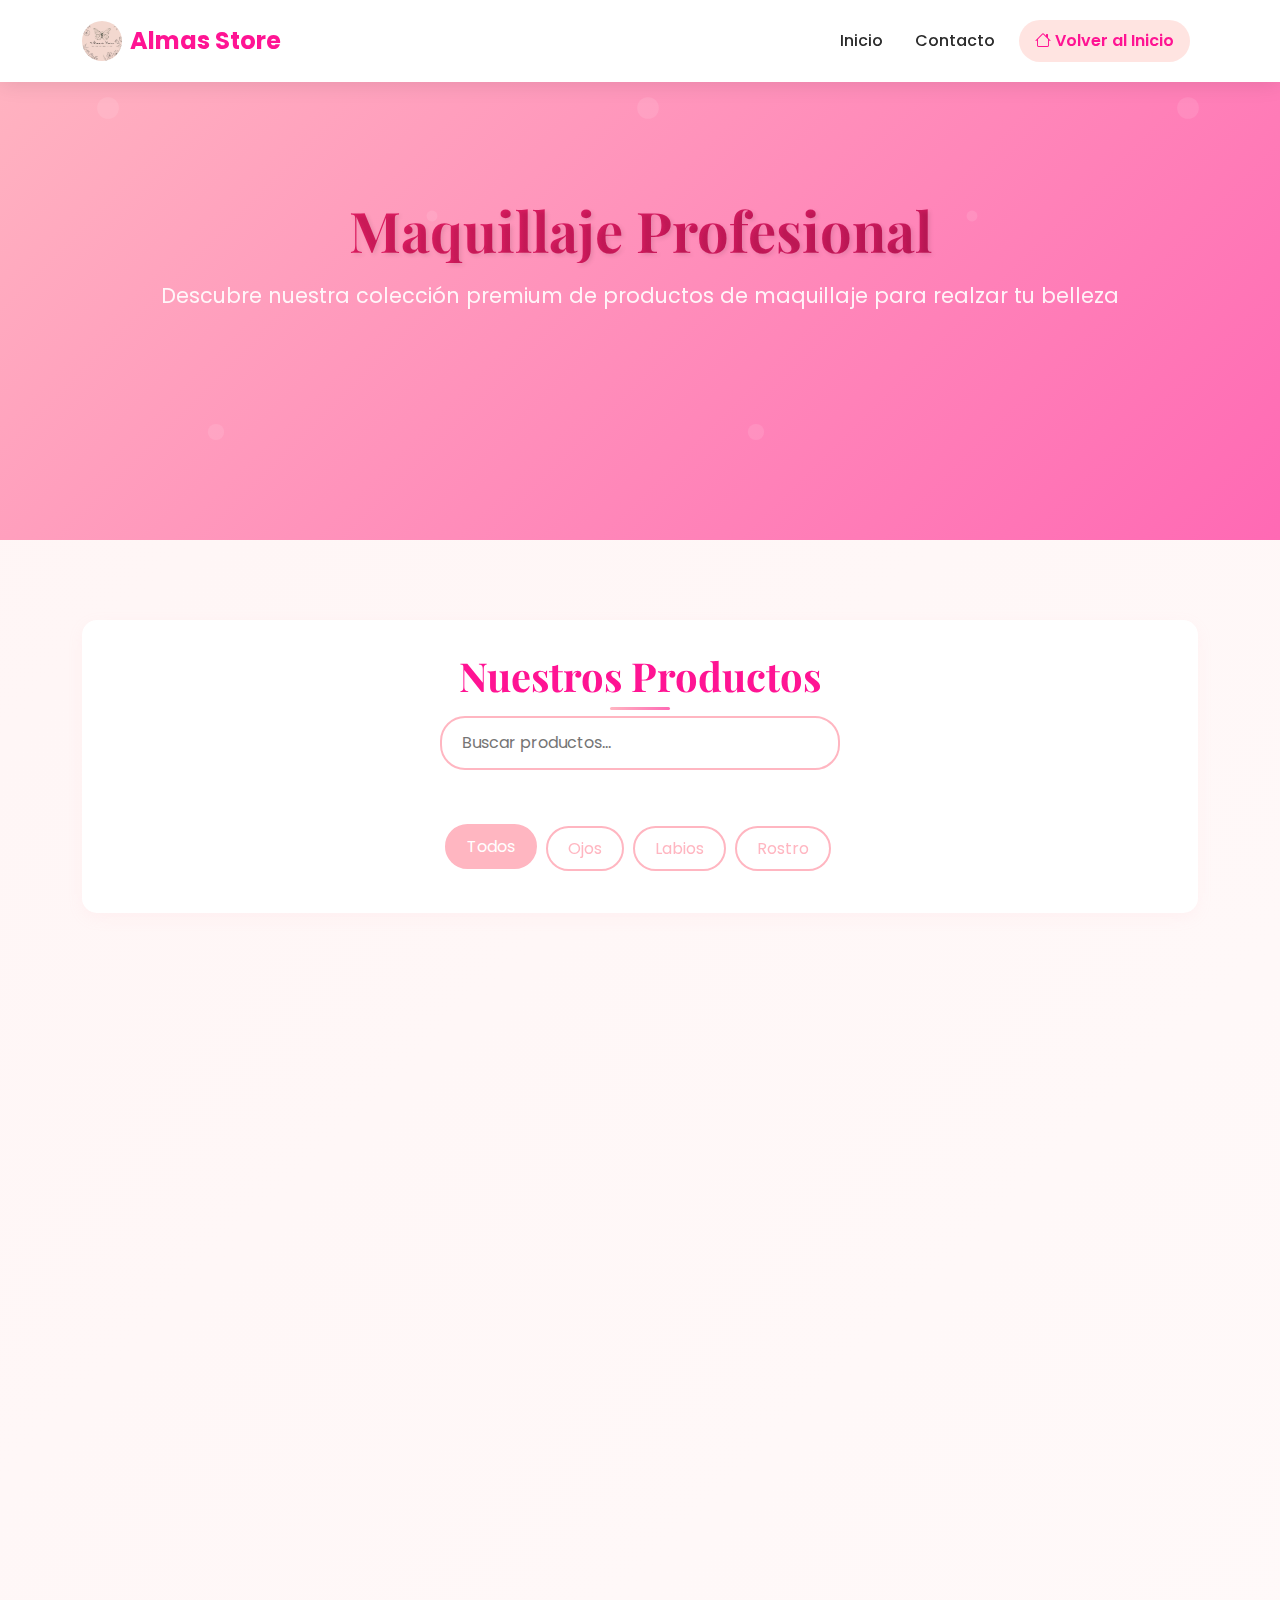
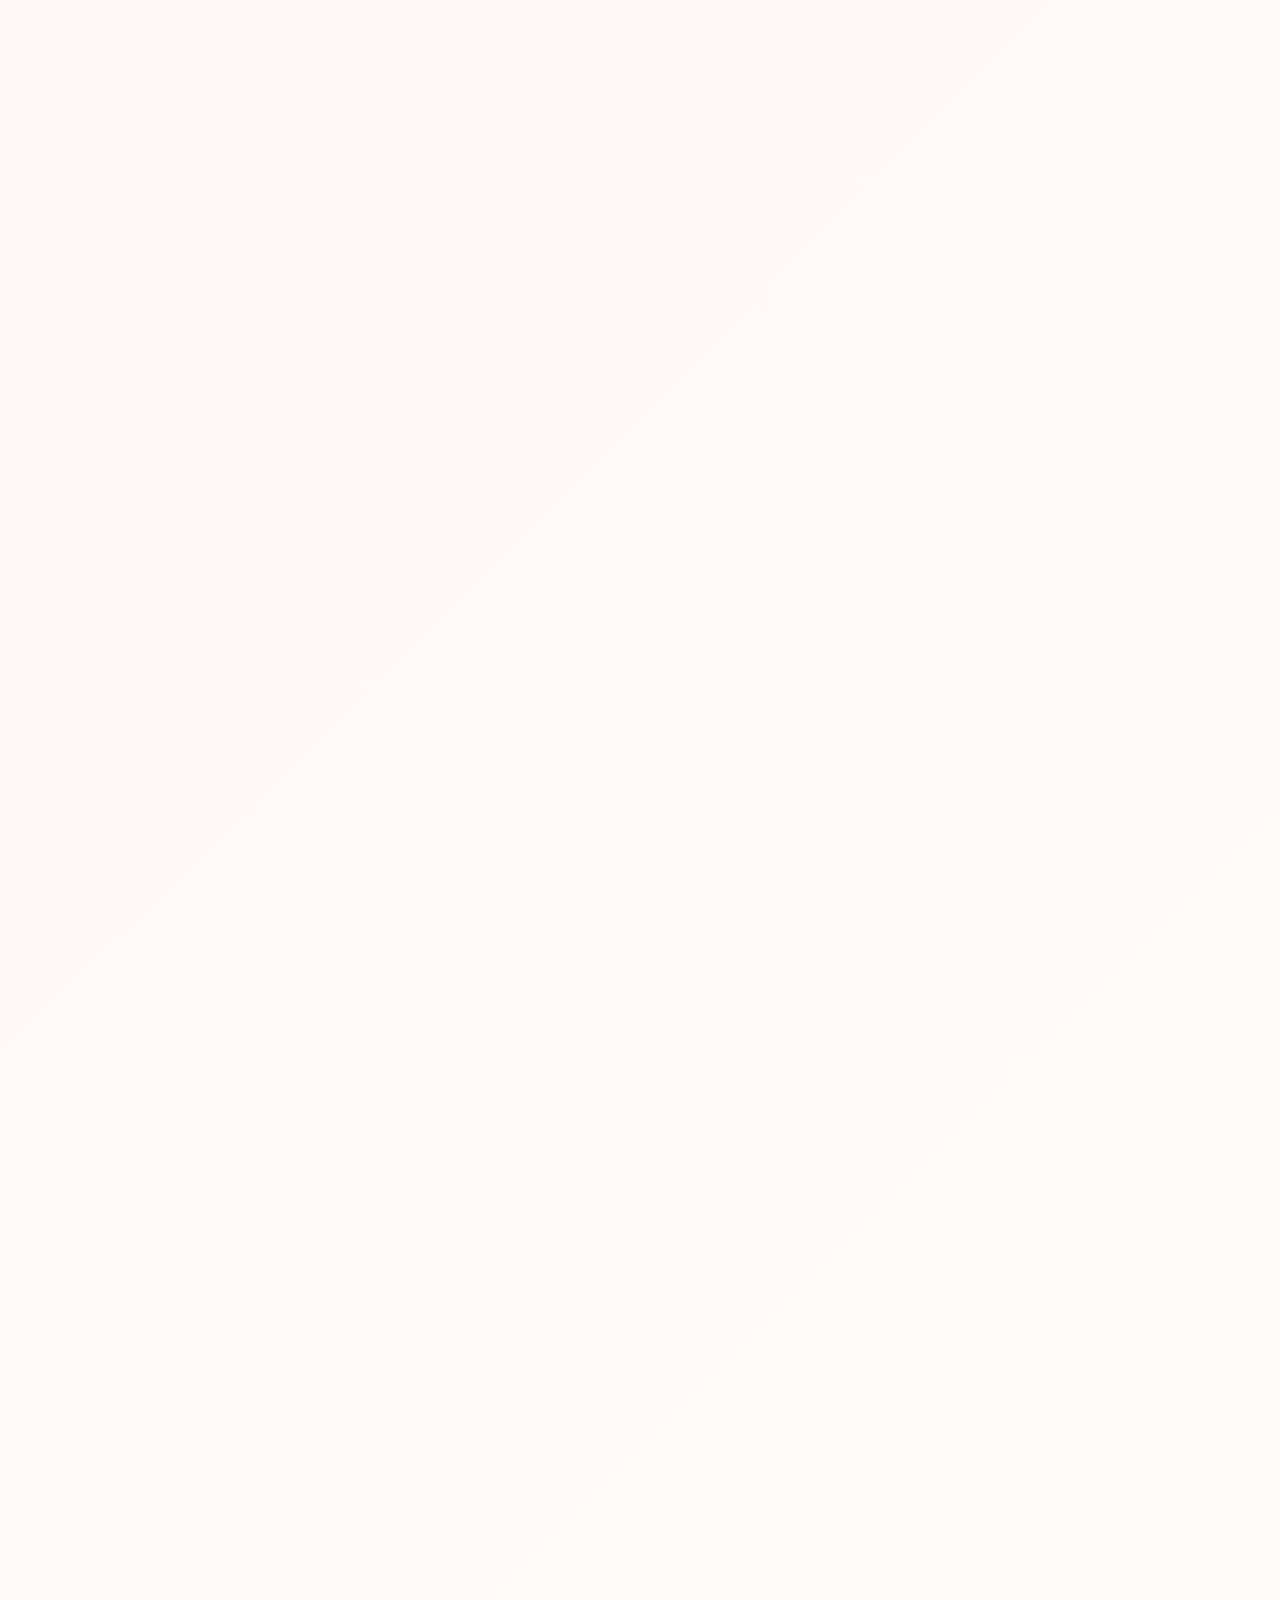
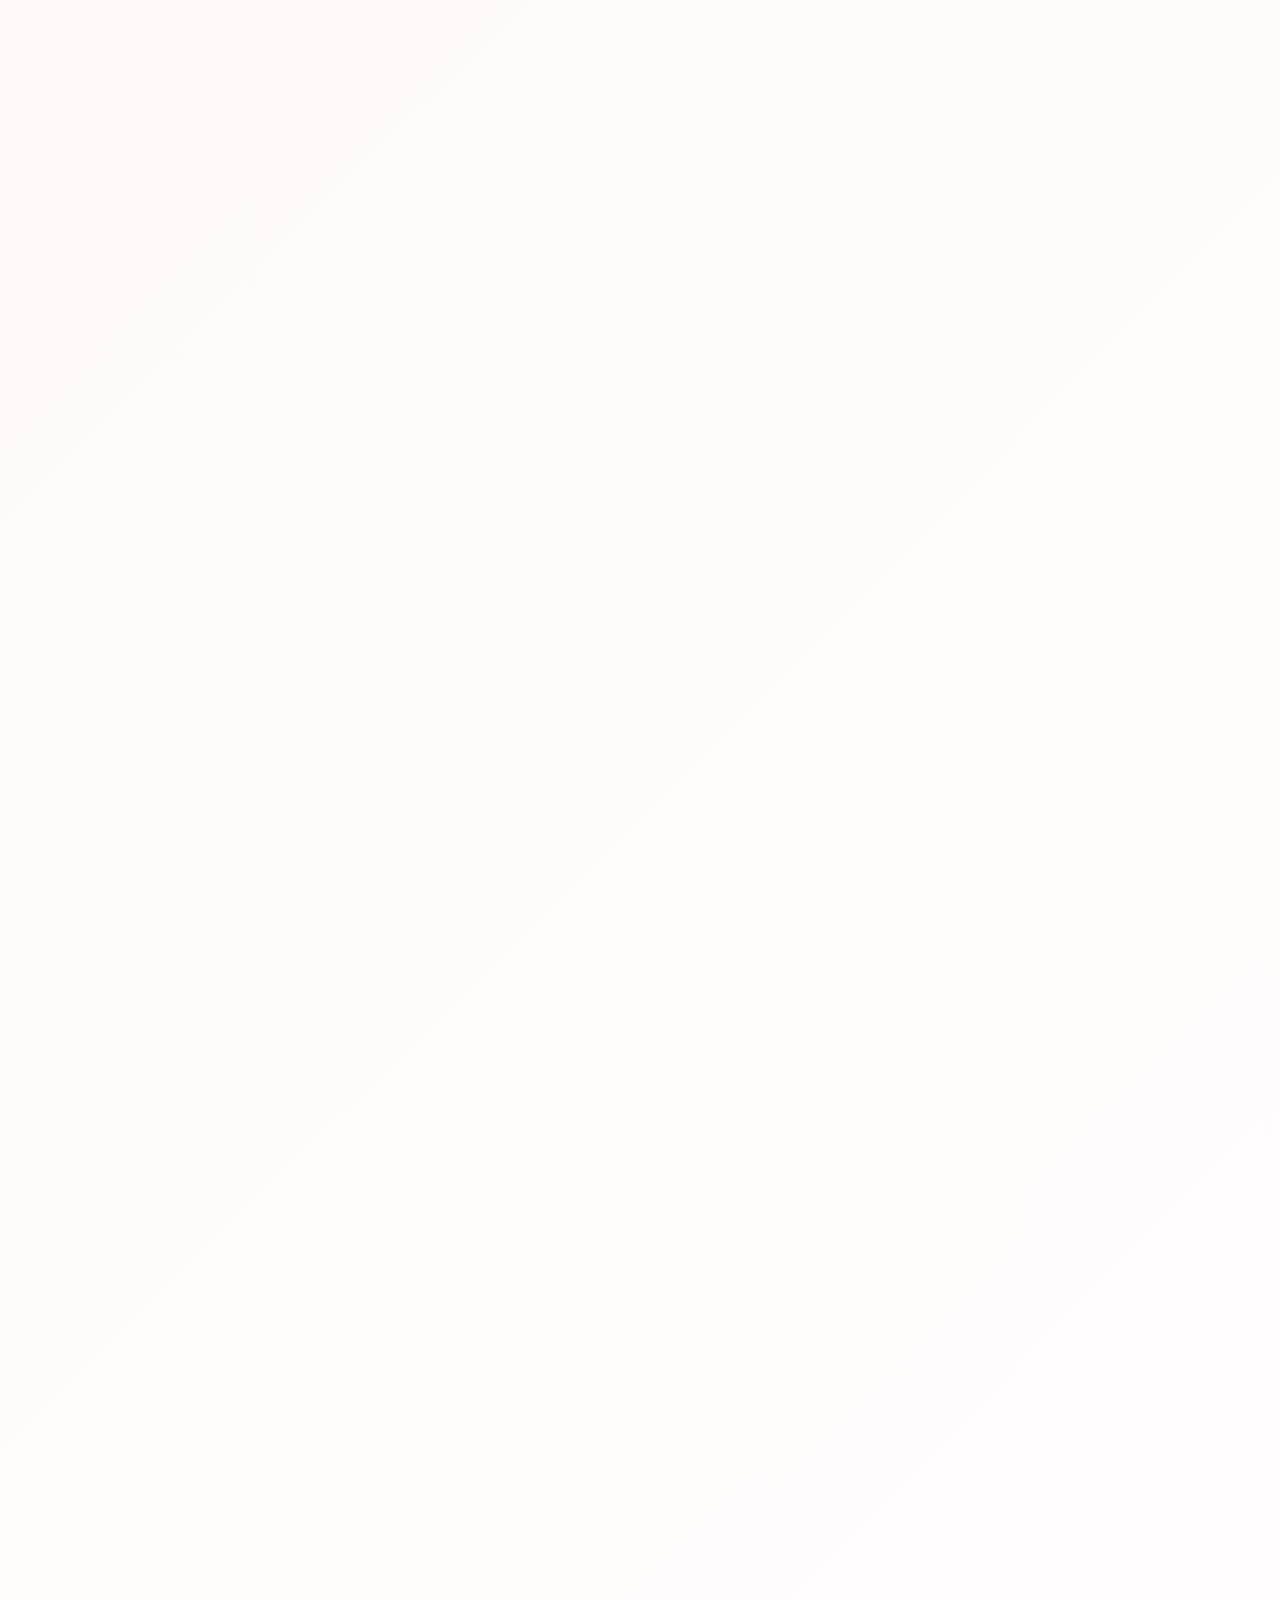
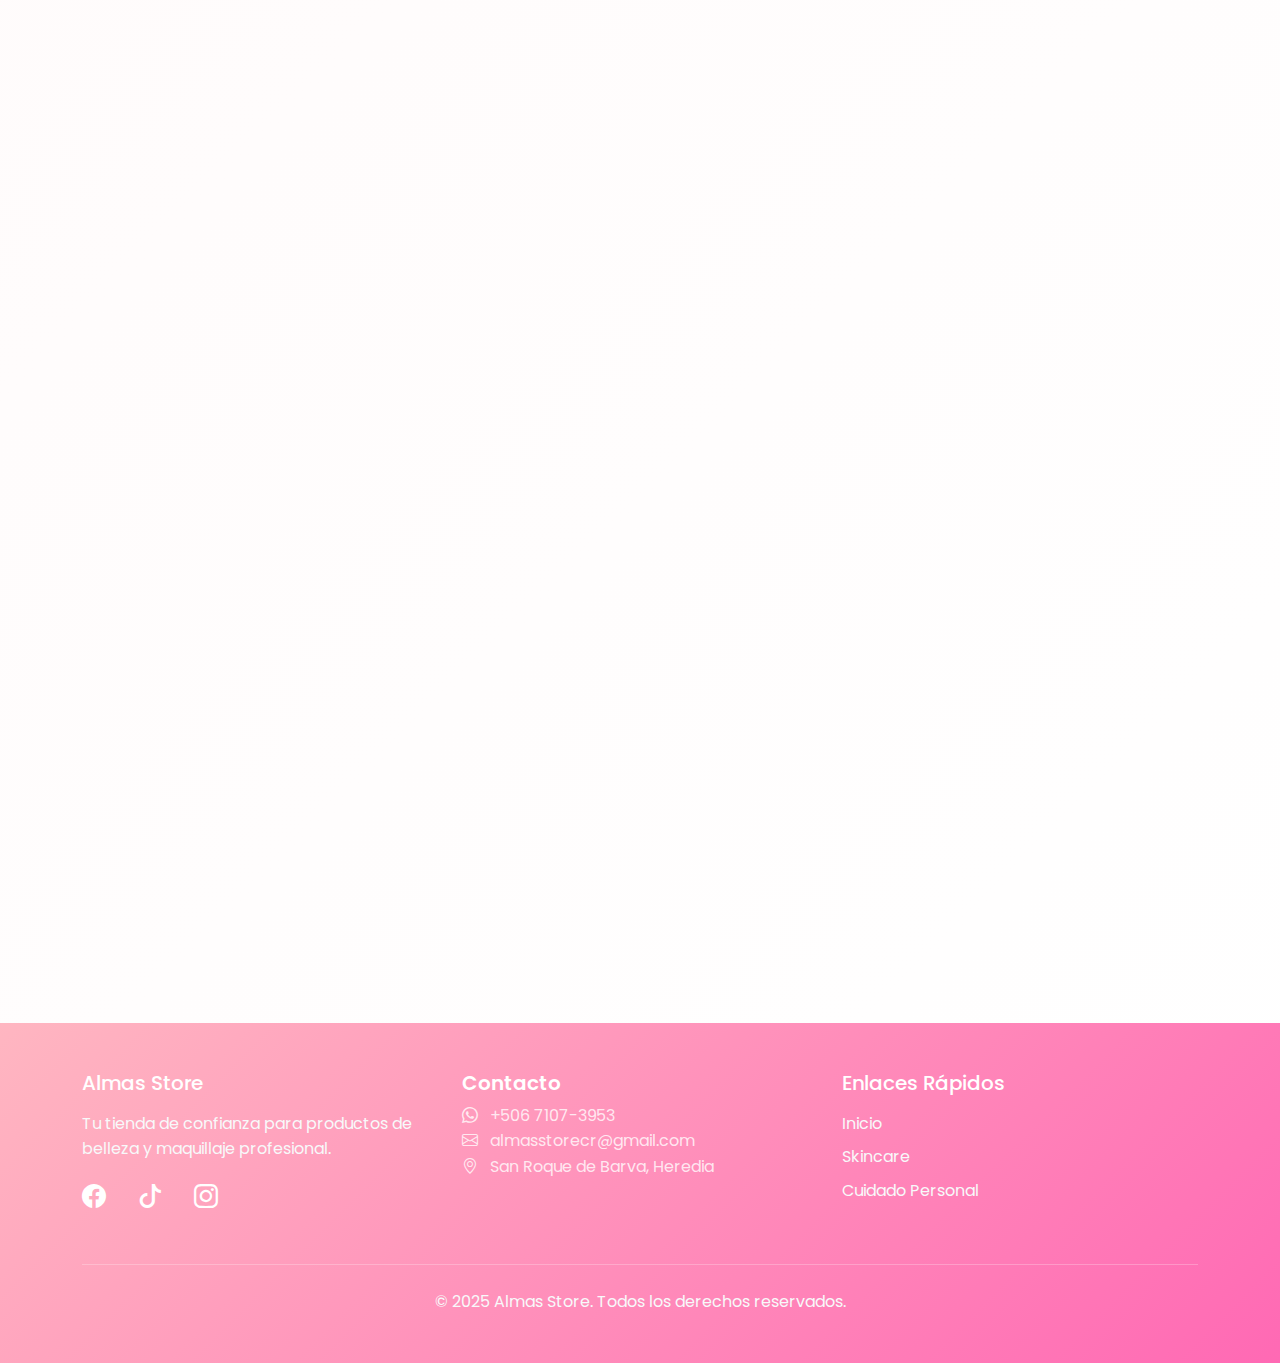
<file: catalogomaquillaje.html>
<!DOCTYPE html>
<html lang="es">
<head>
    <meta charset="UTF-8">
    <meta name="viewport" content="width=device-width, initial-scale=1.0">
    <title>Maquillaje - Almas Store | Maquillaje Profesional</title>
    <title>almasstorecr.github.io</title>
    
    <!-- Google Fonts - Fuentes tipográficas para el diseño -->
    <link href="https://fonts.googleapis.com/css2?family=Poppins:wght@300;400;500;600;700&family=Playfair+Display:wght@400;500;600;700&display=swap" rel="stylesheet">
    
    <!-- Bootstrap CSS - Framework CSS para diseño responsivo -->
    <link href="https://cdn.jsdelivr.net/npm/bootstrap@5.3.0/dist/css/bootstrap.min.css" rel="stylesheet">
    
    <!-- Bootstrap Icons - Iconografía para la interfaz -->
    <link href="https://cdn.jsdelivr.net/npm/bootstrap-icons@1.10.5/font/bootstrap-icons.css" rel="stylesheet">
    
    <!-- AOS Animation - Biblioteca para animaciones al hacer scroll -->
    <link href="https://unpkg.com/aos@2.3.1/dist/aos.css" rel="stylesheet">
    
    <!-- Custom CSS - Estilos personalizados del sitio -->
    <link rel="stylesheet" href="styles.css">
    
    <!-- Additional Makeup Styles - Estilos específicos para la sección de maquillaje -->
    <style>
        /* Variables CSS personalizadas para colores temáticos de maquillaje */
        :root {
            --primary-pink: #FFB6C1;      /* Rosa principal - tono suave */
            --secondary-pink: #FF69B4;    /* Rosa secundario - tono vibrante */
            --light-pink: #FFE4E1;        /* Rosa claro - para fondos */
            --dark-pink: #FF1493;         /* Rosa oscuro - para acentos */
            --rose-gold: #B76E79;         /* Rosa dorado - tono elegante */
            --soft-white: #FFF5F5;        /* Blanco suave - fondo principal */
            --text-dark: #2C2C2C;         /* Texto oscuro - para contenido */
            --text-light: #666666;        /* Texto claro - para detalles */
        }
        
        /* Estilos generales del cuerpo de la página */
        body {
            font-family: 'Poppins', sans-serif;  /* Fuente principal para el texto */
            background: linear-gradient(135deg, var(--soft-white) 0%, #FFFFFF 100%);  /* Fondo con degradado suave */
            color: var(--text-dark);  /* Color del texto principal */
        }
        
        /* Sección hero principal con imagen de fondo y efectos */
        .makeup-hero {
            background: linear-gradient(135deg, var(--primary-pink) 0%, var(--secondary-pink) 100%);  /* Degradado rosa */
            min-height: 60vh;  /* Altura mínima de 60% del viewport */
            display: flex;
            align-items: center;
            position: relative;
            overflow: hidden;
        }
        
        /* Efecto de partículas flotantes en el fondo del hero */
        .makeup-hero::before {
            content: '';
            position: absolute;
            top: 0;
            left: 0;
            right: 0;
            bottom: 0;
            background: url('data:image/svg+xml,<svg xmlns="http://www.w3.org/2000/svg" viewBox="0 0 100 100"><circle cx="20" cy="20" r="2" fill="rgba(255,255,255,0.1)"/><circle cx="80" cy="40" r="1" fill="rgba(255,255,255,0.1)"/><circle cx="40" cy="80" r="1.5" fill="rgba(255,255,255,0.1)"/></svg>');
            animation: float 20s ease-in-out infinite;  /* Animación continua de flotación */
        }
        
        /* Animación para el efecto de partículas flotantes */
        @keyframes float {
            0%, 100% { transform: translateY(0px) rotate(0deg); }
            50% { transform: translateY(-20px) rotate(180deg); }
        }
        
        /* Título principal del hero con estilo elegante */
        .hero-title {
            font-family: 'Playfair Display', serif;  /* Fuente elegante para el título */
            font-size: 3.5rem;  /* Tamaño grande para impacto visual */
            font-weight: 700;  /* Peso de fuente en negrita */
            color: white;  /* Color blanco para contraste con el fondo */
            text-shadow: 2px 2px 4px rgba(0,0,0,0.1);  /* Sombra suave para mejor legibilidad */
        }
        
        /* Subtítulo del hero con texto más pequeño y translúcido */
        .hero-subtitle {
            font-size: 1.3rem;  /* Tamaño mediano para el subtítulo */
            color: rgba(255,255,255,0.9);  /* Blanco con 90% de opacidad */
            margin-bottom: 2rem;  /* Margen inferior para separación */
        }
        
        /* Título de sección con estilo distintivo */
        .section-title {
            font-family: 'Playfair Display', serif;  /* Fuente elegante para títulos de sección */
            font-size: 2.5rem;  /* Tamaño grande pero menor que el hero */
            color: var(--dark-pink);  /* Color rosa oscuro para acento */
            margin-bottom: 1rem;  /* Margen inferior estándar */
            position: relative;  /* Posición relativa para el pseudo-elemento */
        }
        
        /* Línea decorativa debajo del título de sección */
        .section-title::after {
            content: '';  /* Contenido vacío para el pseudo-elemento */
            position: absolute;  /* Posición absoluta respecto al título */
            bottom: -10px;  /* Posicionado 10px debajo del título */
            left: 50%;  /* Centrado horizontalmente */
            transform: translateX(-50%);  /* Ajuste para centrado perfecto */
            width: 60px;  /* Ancho de la línea */
            height: 3px;  /* Altura/grosor de la línea */
            background: linear-gradient(90deg, var(--primary-pink), var(--secondary-pink));  /* Degradado rosa */
            border-radius: 2px;  /* Bordes ligeramente redondeados */
        }
        
        /* Tarjeta de producto con diseño moderno y efectos de hover */
        .product-card-modern {
            background: white;  /* Fondo blanco para la tarjeta */
            border-radius: 20px;  /* Bordes redondeados grandes */
            overflow: hidden;  /* Oculta contenido que sobresale */
            box-shadow: 0 10px 30px rgba(255, 182, 193, 0.2);  /* Sombra suave rosa */
            transition: all 0.4s cubic-bezier(0.175, 0.885, 0.32, 1.275);  /* Transición suave con easing personalizado */
            position: relative;  /* Posición relativa para elementos absolutos internos */
            margin-bottom: 2rem;  /* Margen inferior para separación */
        }
        
        /* Efecto hover para la tarjeta de producto */
        .product-card-modern:hover {
            transform: translateY(-10px) scale(1.02);  /* Elevación y ligero aumento de tamaño */
            box-shadow: 0 20px 40px rgba(255, 182, 193, 0.3);  /* Sombra más intensa al hacer hover */
        }
        
        /* Contenedor de imagen del producto */
        .product-image-container {
            position: relative;  /* Posición relativa para elementos absolutos internos */
            overflow: hidden;  /* Oculta partes de la imagen que sobresalgan */
            height: 300px;  /* Altura fija para consistencia */
        }
        
        /* Imagen del producto */
        .product-image {
            width: 100%;  /* Ancho completo del contenedor */
            height: 100%;  /* Altura completa del contenedor */
            object-fit: cover;  /* Recorta la imagen para llenar el contenedor */
            transition: transform 0.4s ease;  /* Transición suave para efectos de zoom */
        }
        
        /* Efecto zoom en la imagen al hacer hover en la tarjeta */
        .product-card-modern:hover .product-image {
            transform: scale(1.1);  /* Zoom del 10% en la imagen */
        }
        
        /* Overlay que aparece al hacer hover sobre la imagen */
        .product-overlay {
            position: absolute;  /* Posición absoluta sobre la imagen */
            top: 0;
            left: 0;
            right: 0;
            bottom: 0;
            background: linear-gradient(135deg, rgba(255, 182, 193, 0.8), rgba(255, 105, 180, 0.8));  /* Degradado rosa translúcido */
            display: flex;
            align-items: center;
            justify-content: center;
            opacity: 0;  /* Inicialmente invisible */
            transition: opacity 0.3s ease;  /* Transición suave para la opacidad */
        }
        
        /* Mostrar overlay al hacer hover */
        .product-card-modern:hover .product-overlay {
            opacity: 1;  /* Hacer visible el overlay */
        }
        
        /* Botón de vista rápida en el overlay */
        .quick-view-btn {
            background: white;  /* Fondo blanco */
            color: var(--dark-pink);  /* Texto rosa oscuro */
            border: none;  /* Sin borde */
            padding: 12px 24px;  /* Espaciado interno */
            border-radius: 25px;  /* Bordes completamente redondeados */
            font-weight: 600;  /* Peso de fuente seminegrita */
            cursor: pointer;  /* Cursor de puntero */
            transition: all 0.3s ease;  /* Transición suave para todos los cambios */
        }
        
        /* Efecto hover para el botón de vista rápida */
        .quick-view-btn:hover {
            background: var(--dark-pink);  /* Fondo rosa oscuro */
            color: white;  /* Texto blanco */
            transform: scale(1.05);  /* Ligero aumento de tamaño */
        }
        
        /* Contenedor de información del producto */
        .product-info {
            padding: 1.5rem;  /* Espaciado interno */
        }
        
        /* Título del producto */
        .product-title {
            font-family: 'Playfair Display', serif;  /* Fuente elegante para el título */
            font-size: 1.3rem;  /* Tamaño de fuente mediano */
            font-weight: 600;  /* Peso de fuente seminegrita */
            color: var(--text-dark);  /* Color de texto oscuro */
            margin-bottom: 0.5rem;  /* Margen inferior pequeño */
        }
        
        /* Marca del producto */
        .product-brand {
            color: var(--text-light);  /* Color de texto claro */
            font-size: 0.9rem;  /* Tamaño de fuente pequeño */
            margin-bottom: 0.5rem;  /* Margen inferior pequeño */
        }
        
        /* Precio del producto */
        .product-price {
            font-size: 1.5rem;  /* Tamaño de fuente grande */
            font-weight: 700;  /* Peso de fuente negrita */
            color: var(--secondary-pink);  /* Color rosa secundario */
            margin-bottom: 1rem;  /* Margen inferior estándar */
        }
        
        /* Badge/etiqueta para productos destacados */
        .product-badge {
            position: absolute;  /* Posición absoluta sobre la imagen */
            top: 15px;  /* Distancia desde la parte superior */
            right: 15px;  /* Distancia desde la derecha */
            background: var(--secondary-pink);  /* Fondo rosa secundario */
            color: white;  /* Texto blanco */
            padding: 5px 15px;  /* Espaciado interno */
            border-radius: 20px;  /* Bordes redondeados */
            font-size: 0.8rem;  /* Tamaño de fuente pequeño */
            font-weight: 600;  /* Peso de fuente seminegrita */
        }
        
        /* Sección de filtros para categorizar productos */
        .filter-section {
            background: white;  /* Fondo blanco para la sección */
            border-radius: 15px;  /* Bordes redondeados */
            padding: 2rem;  /* Espaciado interno generoso */
            margin-bottom: 2rem;  /* Margen inferior para separación */
            box-shadow: 0 5px 15px rgba(255, 182, 193, 0.1);  /* Sombra suave rosa */
        }
        
        /* Botones de filtro por categoría */
        .filter-btn {
            background: transparent;  /* Fondo transparente inicialmente */
            border: 2px solid var(--primary-pink);  /* Borde rosa principal */
            color: var(--primary-pink);  /* Texto rosa principal */
            padding: 8px 20px;  /* Espaciado interno */
            border-radius: 25px;  /* Bordes completamente redondeados */
            margin: 0 5px 10px 0;  /* Margen entre botones */
            transition: all 0.3s ease;  /* Transición suave para todos los cambios */
            cursor: pointer;  /* Cursor de puntero al pasar sobre el botón */
        }
        
        /* Efectos hover y estado activo para botones de filtro */
        .filter-btn:hover,
        .filter-btn.active {
            background: var(--primary-pink);  /* Fondo rosa principal */
            color: white;  /* Texto blanco */
            transform: translateY(-2px);  /* Elevación ligera al hacer hover */
        }
        
        /* Barra de búsqueda con diseño moderno */
        .search-bar-modern {
            border: 2px solid var(--primary-pink);  /* Borde rosa principal */
            border-radius: 25px;  /* Bordes completamente redondeados */
            padding: 12px 20px;  /* Espaciado interno cómodo */
            width: 100%;  /* Ancho completo del contenedor */
            max-width: 400px;  /* Ancho máximo para diseño responsivo */
            margin: 0 auto 2rem;  /* Centrado horizontal con margen inferior */
            transition: all 0.3s ease;  /* Transición suave para todos los cambios */
        }
        
        /* Efecto focus para la barra de búsqueda */
        .search-bar-modern:focus {
            outline: none;  /* Eliminar contorno por defecto */
            border-color: var(--secondary-pink);  /* Cambiar color del borde al rosa secundario */
            box-shadow: 0 0 0 3px rgba(255, 182, 193, 0.2);  /* Sombra de enfoque suave */
        }
        
        /* Contenido del modal con diseño moderno */
        .modal-content-modern {
            border-radius: 20px;  /* Bordes redondeados grandes */
            border: none;  /* Sin borde por defecto */
            overflow: hidden;  /* Oculta contenido que sobresalga */
        }
        
        /* Encabezado del modal con degradado rosa */
        .modal-header-modern {
            background: linear-gradient(135deg, var(--primary-pink), var(--secondary-pink));  /* Degradado rosa */
            color: white;  /* Texto blanco para contraste */
            border: none;  /* Sin borde inferior */
        }
        
        /* Cuerpo del modal sin padding para diseño limpio */
        .modal-body-modern {
            padding: 0;  /* Sin padding para usar todo el espacio disponible */
        }
        
        /* Contenedor de imagen del modal para vista ampliada */
        .modal-image-container {
            position: relative;  /* Posición relativa para elementos internos */
            width: 100%;  /* Ancho completo */
            height: 600px;  /* Altura aumentada para vista previa más grande */
            overflow: hidden;  /* Oculta partes de la imagen que sobresalgan */
            background-color: var(--soft-white);  /* Fondo blanco suave */
            display: flex;  /* Flexbox para centrado */
            align-items: center;  /* Centrado vertical */
            justify-content: center;  /* Centrado horizontal */
        }

        /* Imagen del producto en el modal */
        .modal-product-image {
            width: 100%;  /* Ancho completo del contenedor */
            height: 100%;  /* Altura completa del contenedor */
            object-fit: contain;  /* Mantiene la proporción de la imagen sin recortar */
            transition: transform 0.3s ease;  /* Transición suave para efectos de zoom */
        }

        /* Efecto zoom al pasar el cursor sobre la imagen del modal */
        .modal-product-image:hover {
            transform: scale(1.05);  /* Zoom del 5% al hacer hover */
        }

        /* Elemento individual del carrusel */
        .carousel-item {
            height: 100%;  /* Altura completa del contenedor padre */
        }

        /* Contenedor interno del carrusel */
        .carousel-inner {
            height: 100%;  /* Altura completa para llenar el espacio disponible */
        }
        
        /* Indicadores del carrusel con posición personalizada */
        .carousel-indicators-modern {
            bottom: 20px;  /* Posición desde la parte inferior */
        }
        
        /* Botones de los indicadores del carrusel */
        .carousel-indicators-modern button {
            background-color: var(--primary-pink);  /* Color rosa principal */
            border-radius: 50%;  /* Forma circular */
            width: 12px;  /* Ancho de los indicadores */
            height: 12px;  /* Altura de los indicadores */
            margin: 0 5px;  /* Espaciado entre indicadores */
        }
        
        /* Barra de navegación moderna con efecto de vidrio esmerilado */
        .navbar-modern {
            background: rgba(255, 255, 255, 0.95);  /* Fondo blanco semi-transparente */
            backdrop-filter: blur(10px);  /* Efecto de desenfoque para estilo glassmorphism */
            box-shadow: 0 2px 20px rgba(255, 182, 193, 0.1);  /* Sombra suave rosa */
        }
        
        /* Marca/logo de la barra de navegación */
        .navbar-brand-modern {
            font-family: 'Playfair Display', serif;  /* Fuente elegante para la marca */
            font-weight: 700;  /* Peso de fuente negrita */
            color: var(--dark-pink) !important;  /* Color rosa oscuro con prioridad */
        }
        
        /* Enlaces de navegación modernos */
        .nav-link-modern {
            color: var(--text-dark) !important;  /* Color de texto oscuro con prioridad */
            font-weight: 500;  /* Peso de fuente mediano */
            transition: color 0.3s ease;  /* Transición suave para cambios de color */
        }
        
        /* Efecto hover para enlaces de navegación */
        .nav-link-modern:hover {
            color: var(--secondary-pink) !important;  /* Color rosa secundario al hacer hover */
        }
        
        /* Pie de página con diseño moderno y degradado */
        .footer-modern {
            background: linear-gradient(135deg, var(--primary-pink), var(--secondary-pink));  /* Degradado rosa */
            padding: 3rem 0;  /* Espaciado vertical generoso */
            margin-top: 5rem;  /* Margen superior para separación del contenido */
            color: white;  /* Texto blanco para contraste */
        }
        
        /* Clase para animaciones de entrada con fade y desplazamiento */
        .fade-in {
            opacity: 0;  /* Inicialmente invisible */
            transform: translateY(30px);  /* Posición inicial desplazada hacia abajo */
            transition: all 0.6s ease;  /* Transición suave para todas las propiedades */
        }
        
        /* Estado visible para elementos con animación fade-in */
        .fade-in.visible {
            opacity: 1;  /* Completamente visible */
            transform: translateY(0);  /* Posición final sin desplazamiento */
        }
        
        /* Media queries para diseño responsivo en dispositivos móviles */
        @media (max-width: 768px) {
            /* Título del hero más pequeño en móviles */
            .hero-title {
                font-size: 2.5rem;  /* Tamaño de fuente reducido para móviles */
            }
            
            /* Margen inferior reducido para tarjetas de producto en móviles */
            .product-card-modern {
                margin-bottom: 1.5rem;  /* Espaciado reducido entre tarjetas */
            }
            
            /* Espaciado interno reducido para sección de filtros en móviles */
            .filter-section {
                padding: 1rem;  /* Padding reducido para mejor uso del espacio */
            }
        }
    </style>
</head>
<body>
    <!-- Navigation -->
    <nav class="navbar navbar-expand-lg navbar-light fixed-top" style="background: white !important; box-shadow: 0 2px 20px rgba(0, 0, 0, 0.1);">
        <div class="container">
            <a class="navbar-brand d-flex align-items-center" href="index.html">
                <img src="imgs/logo.jpg" alt="Logo" class="rounded-circle me-2" style="width: 40px; height: 40px;">
                <span style="color: var(--dark-pink); font-weight: 700;">Almas Store</span>
            </a>
            <button class="navbar-toggler" type="button" data-bs-toggle="collapse" data-bs-target="#navbarNav">
                <span class="navbar-toggler-icon"></span>
            </button>
            <div class="collapse navbar-collapse" id="navbarNav">
                <ul class="navbar-nav ms-auto">
                    <li class="nav-item"><a class="nav-link" href="index.html" style="color: var(--text-dark) !important; font-weight: 500;">Inicio</a></li>
                    <li class="nav-item"><a class="nav-link" href="#contacto" style="color: var(--text-dark) !important; font-weight: 500;">Contacto</a></li>
                    <li class="nav-item">
                        <a class="nav-link" href="index.html" style="color: var(--dark-pink) !important; font-weight: 600; background: var(--light-pink); padding: 0.5rem 1rem; border-radius: 25px; margin-left: 0.5rem;">
                            <i class="bi bi-house me-1"></i>Volver al Inicio
                        </a>
                    </li>
                </ul>
            </div>
        </div>
    </nav>

    <!-- Hero Section -->
    <section class="makeup-hero">
        <div class="container text-center">
            <h1 class="hero-title" data-aos="fade-up">Maquillaje Profesional</h1>
            <p class="hero-subtitle" data-aos="fade-up" data-aos-delay="100">
                Descubre nuestra colección premium de productos de maquillaje para realzar tu belleza
            </p>
        </div>
    </section>

    <!-- Main Content -->
    <main class="container-fluid py-5" style="margin-top: 2rem;">
        <!-- Filter Section -->
        <div class="container">
            <div class="filter-section" data-aos="fade-up">
                <div class="text-center mb-4">
                    <h2 class="section-title">Nuestros Productos</h2>
                    <input type="text" class="search-bar-modern" placeholder="Buscar productos..." id="searchInput">
                </div>
                <div class="text-center">
                    <button class="filter-btn active" data-filter="all">Todos</button>
                    <button class="filter-btn" data-filter="ojos">Ojos</button>
                    <button class="filter-btn" data-filter="labial">Labios</button>
                    <button class="filter-btn" data-filter="rostro">Rostro</button>
                </div>
            </div>
        </div>

        <!-- Products Grid -->
        <div class="container">
            <div class="row" id="productsContainer">
                
                <!-- Paleta de Sombras 73 Colores -->
                <div class="col-lg-4 col-md-6 mb-4 product-item" data-category="ojos">
                    <div class="product-card-modern" data-aos="fade-up">
                        <div class="product-image-container">
                            <img src="maquillaje/sombra5.jpg" alt="Paleta 73 colores" class="product-image">
                            <div class="product-overlay">
                                <button class="quick-view-btn" data-bs-toggle="modal" data-bs-target="#productModal" 
                                        data-images='["maquillaje/sombra5.jpg", "maquillaje/sombra5.1.jpg", "maquillaje/sombra5.2.jpg"]' 
                                        data-title="Paleta de Sombras 73 Colores" 
                                        data-brand="KEVIN&COCO" 
                                        data-price="₡6.300">
                                    Vista Rápida
                                </button>
                            </div>
                            <span class="product-badge">Popular</span>
                        </div>
                        <div class="product-info">
                            <h3 class="product-title">Paleta de Sombras 73 Colores</h3>
                            <p class="product-brand">KEVIN&COCO</p>
                            <p class="product-price">₡6.300</p>
                        </div>
                    </div>
                </div>

                <!-- Paleta de sombras 78 colores -->
                <div class="col-lg-4 col-md-6 mb-4 product-item" data-category="ojos">
                    <div class="product-card-modern" data-aos="fade-up" data-aos-delay="100">
                        <div class="product-image-container">
                            <img src="maquillaje/sombra1.jpg" alt="Paleta de Sombras 78 colores" class="product-image">
                            <div class="product-overlay">
                                <button class="quick-view-btn" data-bs-toggle="modal" data-bs-target="#productModal" 
                                        data-images='["maquillaje/sombra1.jpg", "maquillaje/sombra1.1.jpg", "maquillaje/sombra1.2.jpg"]' 
                                        data-title="Paleta de sombras 78 colores" 
                                        data-brand="KEVIN&COCO" 
                                        data-price="₡6.900">
                                    Vista Rápida
                                </button>
                            </div>
                        </div>
                        <div class="product-info">
                            <h3 class="product-title">Paleta de sombras 78 colores</h3>
                            <p class="product-brand">KEVIN&COCO</p>
                            <p class="product-price">₡6.900</p>
                        </div>
                    </div>
                </div>

                <!-- Paleta de sombras 80 colores -->
                <div class="col-lg-4 col-md-6 mb-4 product-item" data-category="ojos">
                    <div class="product-card-modern" data-aos="fade-up" data-aos-delay="200">
                        <div class="product-image-container">
                            <img src="maquillaje/sombra4.jpg" alt="Paleta de sombras 80 colores" class="product-image">
                            <div class="product-overlay">
                                <button class="quick-view-btn" data-bs-toggle="modal" data-bs-target="#productModal" 
                                        data-images='["maquillaje/sombra4.jpg", "maquillaje/sombra4.1.jpg", "maquillaje/sombra4.2.jpg"]' 
                                        data-title="Paleta de sombras 80 colores" 
                                        data-brand="KEVIN&COCO" 
                                        data-price="₡7.200">
                                    Vista Rápida
                                </button>
                            </div>
                        </div>
                        <div class="product-info">
                            <h3 class="product-title">Paleta de sombras 80 colores</h3>
                            <p class="product-brand">KEVIN&COCO</p>
                            <p class="product-price">₡7.200</p>
                        </div>
                    </div>
                </div>

                <!-- Paleta de sombras 25 colores -->
                <div class="col-lg-4 col-md-6 mb-4 product-item" data-category="ojos">
                    <div class="product-card-modern" data-aos="fade-up" data-aos-delay="300">
                        <div class="product-image-container">
                            <img src="maquillaje/sombra3.jpg" alt="Paleta de sombras 25 colores" class="product-image">
                            <div class="product-overlay">
                                <button class="quick-view-btn" data-bs-toggle="modal" data-bs-target="#productModal" 
                                        data-images='["maquillaje/sombra3.jpg", "maquillaje/sombra3.1.jpg", "maquillaje/sombra3.2.jpg"]' 
                                        data-title="Paleta de sombras 25 colores" 
                                        data-brand="KEVIN&COCO" 
                                        data-price="₡3.500">
                                    Vista Rápida
                                </button>
                            </div>
                        </div>
                        <div class="product-info">
                            <h3 class="product-title">Paleta de sombras 25 colores</h3>
                            <p class="product-brand">KEVIN&COCO</p>
                            <p class="product-price">₡3.500</p>
                        </div>
                    </div>
                </div>

                <!-- Paleta de sombras 30 colores -->
                <div class="col-lg-4 col-md-6 mb-4 product-item" data-category="ojos">
                    <div class="product-card-modern" data-aos="fade-up" data-aos-delay="300">
                        <div class="product-image-container">
                            <img src="maquillaje/sombra11.jpg" alt="Paleta de sombras 25 colores" class="product-image">
                            <div class="product-overlay">
                                <button class="quick-view-btn" data-bs-toggle="modal" data-bs-target="#productModal" 
                                        data-images='["maquillaje/sombra11.jpg", "maquillaje/sombra11.1.jpg"]' 
                                        data-title="Paleta de sombras 30 colores" 
                                        data-brand="KEVIN&COCO" 
                                        data-price="₡3.900">
                                    Vista Rápida
                                </button>
                            </div>
                        </div>
                        <div class="product-info">
                            <h3 class="product-title">Paleta de sombras 30 colores</h3>
                            <p class="product-brand">KEVIN&COCO</p>
                            <p class="product-price">₡3.900</p>
                        </div>
                    </div>
                </div>

                <!-- Paleta de sombras 15 colores -->
                <div class="col-lg-4 col-md-6 mb-4 product-item" data-category="ojos">
                    <div class="product-card-modern" data-aos="fade-up" data-aos-delay="300">
                        <div class="product-image-container">
                            <img src="maquillaje/sombra9.jpg" alt="Paleta de sombras 15 colores" class="product-image">
                            <div class="product-overlay">
                                <button class="quick-view-btn" data-bs-toggle="modal" data-bs-target="#productModal" 
                                        data-images='["maquillaje/sombra9.jpg", "maquillaje/sombra9.1.jpg", "maquillaje/sombra9.2.jpg"]' 
                                        data-title="Paleta de sombras 15 colores" 
                                        data-brand="KEVIN&COCO" 
                                        data-price="₡2.400">
                                    Vista Rápida
                                </button>
                            </div>
                        </div>
                        <div class="product-info">
                            <h3 class="product-title">Paleta de sombras 15 colores</h3>
                            <p class="product-brand">KEVIN&COCO</p>
                            <p class="product-price">₡2.400</p>
                        </div>
                    </div>
                </div>

                <!-- Paleta rubor e iluminador 9 colores -->
                <div class="col-lg-4 col-md-6 mb-4 product-item" data-category="rostro">
                    <div class="product-card-modern" data-aos="fade-up" data-aos-delay="400">
                        <div class="product-image-container">
                            <img src="maquillaje/sombra2.jpg" alt="Paleta rubor e iluminador 9 colores" class="product-image">
                            <div class="product-overlay">
                                <button class="quick-view-btn" data-bs-toggle="modal" data-bs-target="#productModal" 
                                        data-images='["maquillaje/sombra2.jpg", "maquillaje/sombra2.1.jpg"]' 
                                        data-title="Paleta rubor e iluminador 9 colores" 
                                        data-brand="KEVIN&COCO" 
                                        data-price="₡1.800">
                                    Vista Rápida
                                </button>
                            </div>
                        </div>
                        <div class="product-info">
                            <h3 class="product-title">Paleta rubor e iluminador 9 colores</h3>
                            <p class="product-brand">KEVIN&COCO</p>
                            <p class="product-price">₡1.800</p>
                        </div>
                    </div>
                </div>

                <!-- Paleta de sombras 15 colores -->
                <div class="col-lg-4 col-md-6 mb-4 product-item" data-category="ojos">
                    <div class="product-card-modern" data-aos="fade-up" data-aos-delay="500">
                        <div class="product-image-container">
                            <img src="maquillaje/sombra6.webp" alt="Paleta de sombras 15 colores" class="product-image">
                            <div class="product-overlay">
                                <button class="quick-view-btn" data-bs-toggle="modal" data-bs-target="#productModal" 
                                        data-images='["maquillaje/sombra6.webp", "maquillaje/sombra6.1.jpg", "maquillaje/sombra6.2.jpg"]' 
                                        data-title="Paleta de sombras 15 colores" 
                                        data-brand="KEVIN&COCO" 
                                        data-price="₡2.700">
                                    Vista Rápida
                                </button>
                            </div>
                        </div>
                        <div class="product-info">
                            <h3 class="product-title">Paleta de sombras 15 colores</h3>
                            <p class="product-brand">KEVIN&COCO</p>
                            <p class="product-price">₡2.700</p>
                        </div>
                    </div>
                </div>

                <!-- Paleta de sombras 22 colores -->
                <div class="col-lg-4 col-md-6 mb-4 product-item" data-category="ojos">
                    <div class="product-card-modern" data-aos="fade-up" data-aos-delay="600">
                        <div class="product-image-container">
                            <img src="maquillaje/sombra7.webp" alt="Paleta de sombras 22 colores" class="product-image">
                            <div class="product-overlay">
                                <button class="quick-view-btn" data-bs-toggle="modal" data-bs-target="#productModal" 
                                        data-images='["maquillaje/sombra7.webp", "maquillaje/sombra7.1.jpg", "maquillaje/sombra7.2.jpg"]' 
                                        data-title="Paleta de sombras 22 colores" 
                                        data-brand="KEVIN&COCO" 
                                        data-price="₡2.950">
                                    Vista Rápida
                                </button>
                            </div>
                        </div>
                        <div class="product-info">
                            <h3 class="product-title">Paleta de sombras 22 colores</h3>
                            <p class="product-brand">KEVIN&COCO</p>
                            <p class="product-price">₡2.950</p>
                        </div>
                    </div>
                </div>

                <!-- Paleta de sombras 18 colores -->
                <div class="col-lg-4 col-md-6 mb-4 product-item" data-category="ojos">
                    <div class="product-card-modern" data-aos="fade-up" data-aos-delay="1100">
                        <div class="product-image-container">
                            <img src="maquillaje/sombra12.jpg" alt="Paleta de sombras 18 colores" class="product-image">
                            <div class="product-overlay">
                                <button class="quick-view-btn" data-bs-toggle="modal" data-bs-target="#productModal" 
                                        data-images='["imgs/sombra12.jpg", "maquillaje/sombra12.1.jpg", "maquillaje/sombra12.2.jpg"]' 
                                        data-title="Paleta de sombras 18 colores" 
                                        data-brand="KEVIN&COCO" 
                                        data-price="₡2.600">
                                    Vista Rápida
                                </button>
                            </div>
                        </div>
                        <div class="product-info">
                            <h3 class="product-title">Paleta de sombras 18 colores</h3>
                            <p class="product-brand">KEVIN&COCO</p>
                            <p class="product-price">₡2.600</p>
                        </div>
                    </div>
                </div>

                <!-- Velvelty-Plush Primer -->
                <div class="col-lg-4 col-md-6 mb-4 product-item" data-category="rostro">
                    <div class="product-card-modern" data-aos="fade-up" data-aos-delay="1200">
                        <div class="product-image-container">
                            <img src="maquillaje/primer.jpg" alt="Velvelty-Plush Primer" class="product-image">
                            <div class="product-overlay">
                                <button class="quick-view-btn" data-bs-toggle="modal" data-bs-target="#productModal" 
                                        data-images='["maquillaje/primer.jpg", "maquillaje/primer1.jpg", "maquillaje/primer1.1.jpg"]' 
                                        data-title="Velvelty-Plush Primer" 
                                        data-brand="KEVIN&COCO" 
                                        data-price="₡2.000">
                                    Vista Rápida
                                </button>
                            </div>
                        </div>
                        <div class="product-info">
                            <h3 class="product-title">Velvelty-Plush Primer</h3>
                            <p class="product-brand">KEVIN&COCO</p>
                            <p class="product-price">₡2.000</p>
                        </div>
                    </div>
                </div>

                <!-- Bases de maquillaje HUDAMOJI -->
                <div class="col-lg-4 col-md-6 mb-4 product-item" data-category="rostro">
                    <div class="product-card-modern" data-aos="fade-up" data-aos-delay="1300">
                        <div class="product-image-container">
                            <img src="maquillaje/bases.jpg" alt="Bases de maquillaje" class="product-image">
                            <div class="product-overlay">
                                <button class="quick-view-btn" data-bs-toggle="modal" data-bs-target="#productModal" 
                                        data-images='["maquillaje/bases.jpg", "maquillaje/bases1.jpg"]' 
                                        data-title="Bases de maquillaje" 
                                        data-brand="HUDAMOJI" 
                                        data-price="₡2.400">
                                    Vista Rápida
                                </button>
                            </div>
                        </div>
                        <div class="product-info">
                            <h3 class="product-title">Bases de maquillaje</h3>
                            <p class="product-brand">HUDAMOJI</p>
                            <p class="product-price">₡2.400</p>
                        </div>
                    </div>
                </div>

                <!-- Bases de maquillaje KEVIN&COCO -->
                <div class="col-lg-4 col-md-6 mb-4 product-item" data-category="rostro">
                    <div class="product-card-modern" data-aos="fade-up" data-aos-delay="1400">
                        <div class="product-image-container">
                            <img src="maquillaje/basek.jpg" alt="Bases de maquillaje" class="product-image">
                            <div class="product-overlay">
                                <button class="quick-view-btn" data-bs-toggle="modal" data-bs-target="#productModal" 
                                        data-images='["maquillaje/basek.jpg", "maquillaje/basek1.jpg", "maquillaje/basek2.jpg"]' 
                                        data-title="Bases de maquillaje" 
                                        data-brand="KEVIN&COCO" 
                                        data-price="₡2.400">
                                    Vista Rápida
                                </button>
                            </div>
                        </div>
                        <div class="product-info">
                            <h3 class="product-title">Bases de maquillaje</h3>
                            <p class="product-brand">KEVIN&COCO</p>
                            <p class="product-price">₡2.400</p>
                        </div>
                    </div>
                </div>

                <!-- Corrector -->
                <div class="col-lg-4 col-md-6 mb-4 product-item" data-category="rostro">
                    <div class="product-card-modern" data-aos="fade-up" data-aos-delay="1500">
                        <div class="product-image-container">
                            <img src="maquillaje/correctork.jpg" alt="Corrector Liquido" class="product-image">
                            <div class="product-overlay">
                                <button class="quick-view-btn" data-bs-toggle="modal" data-bs-target="#productModal" 
                                        data-images='["maquillaje/correctork.jpg", "maquillaje/correctork1.jpg"]' 
                                        data-title="Corrector Liquido" 
                                        data-brand="KEVIN&COCO" 
                                        data-price="₡1.400">
                                    Vista Rápida
                                </button>
                            </div>
                        </div>
                        <div class="product-info">
                            <h3 class="product-title">Corrector Liquido</h3>
                            <p class="product-brand">KEVIN&COCO</p>
                            <p class="product-price">₡1.400</p>
                        </div>
                    </div>
                </div>

                <!-- Corrector -->
                <div class="col-lg-4 col-md-6 mb-4 product-item" data-category="rostro">
                    <div class="product-card-modern" data-aos="fade-up" data-aos-delay="1500">
                        <div class="product-image-container">
                            <img src="maquillaje/corrector.jpg" alt="Corrector" class="product-image">
                            <div class="product-overlay">
                                <button class="quick-view-btn" data-bs-toggle="modal" data-bs-target="#productModal" 
                                        data-images='["maquillaje/corrector.jpg", "maquillaje/corrector1.jpg", "maquillaje/corrector1.1.jpg"]' 
                                        data-title="Corrector" 
                                        data-brand="YH BEJA" 
                                        data-price="₡1.400">
                                    Vista Rápida
                                </button>
                            </div>
                        </div>
                        <div class="product-info">
                            <h3 class="product-title">Corrector</h3>
                            <p class="product-brand">YH BEJA</p>
                            <p class="product-price">₡1.400</p>
                        </div>
                    </div>
                </div>

                <!-- Paleta de correctores -->
                <div class="col-lg-4 col-md-6 mb-4 product-item" data-category="rostro">
                    <div class="product-card-modern" data-aos="fade-up" data-aos-delay="2700">
                        <div class="product-image-container">
                            <img src="maquillaje/paletacorrectores.jpg" alt="Paleta de correctores" class="product-image">
                            <div class="product-overlay">
                                <button class="quick-view-btn" data-bs-toggle="modal" data-bs-target="#productModal" 
                                        data-images='["maquillaje/paletacorrectores.jpg", "maquillaje/paletacorrectores1.jpg", "maquillaje/paletacorrectores2.jpg"]' 
                                        data-title="Paleta de Correctores" 
                                        data-brand="KEVIN&COCO" 
                                        data-price="₡3.300">
                                    Vista Rápida
                                </button>
                            </div>
                        </div>
                        <div class="product-info">
                            <h3 class="product-title">Paleta de Correctores</h3>
                            <p class="product-brand">KEVIN&COCO</p>
                            <p class="product-price">₡3.300</p>
                        </div>
                    </div>
                </div>

                <!-- Polvo Compacto  -->
                <div class="col-lg-4 col-md-6 mb-4 product-item" data-category="rostro">
                    <div class="product-card-modern" data-aos="fade-up" data-aos-delay="2600">
                        <div class="product-image-container">
                            <img src="maquillaje/polvos.jpg" alt="Polvo Compacto" class="product-image">
                            <div class="product-overlay">
                                <button class="quick-view-btn" data-bs-toggle="modal" data-bs-target="#productModal" 
                                        data-images='["maquillaje/polvos.jpg", "maquillaje/polvos1.jpg"]' 
                                        data-title="Polvo Compacto" 
                                        data-brand="KEVIN&COCO" 
                                        data-price="₡1.500">
                                    Vista Rápida
                                </button>
                            </div>
                        </div>
                        <div class="product-info">
                            <h3 class="product-title">Polvo Compacto</h3>
                            <p class="product-brand">KEVIN&COCO</p>
                            <p class="product-price">₡1.500</p>
                        </div>
                    </div>
                </div>

                 <!-- Rubor y Labial de Conejo -->
                <div class="col-lg-4 col-md-6 mb-4 product-item" data-category="rostro">
                    <div class="product-card-modern" data-aos="fade-up" data-aos-delay="2700">
                        <div class="product-image-container">
                            <img src="maquillaje/conejo.jpg" alt="Rubor y Labial de Conejo" class="product-image">
                            <div class="product-overlay">
                                <button class="quick-view-btn" data-bs-toggle="modal" data-bs-target="#productModal" 
                                        data-images='["maquillaje/conejo.jpg", "maquillaje/conejo1.jpg", "maquillaje/conejo2.jpg", "maquillaje/conejo3.jpg", "maquillaje/conejo4.jpg"]' 
                                        data-title="Rubor y Labial de Conejo" 
                                        data-brand="KEVIN&COCO" 
                                        data-price="₡2.500">
                                    Vista Rápida
                                </button>
                            </div>
                        </div>
                        <div class="product-info">
                            <h3 class="product-title">Rubor y Labial de Conejo</h3>
                            <p class="product-brand">KEVIN&COCO</p>
                            <p class="product-price">₡2.500</p>
                        </div>
                    </div>
                </div>


                <!-- Set Labial Delineador y Labial -->
                <div class="col-lg-4 col-md-6 mb-4 product-item" data-category="labial">
                    <div class="product-card-modern" data-aos="fade-up" data-aos-delay="1700">
                        <div class="product-image-container">
                            <img src="maquillaje/setlabios.jpg" alt="Set Labial Delineador y Labial" class="product-image">
                            <div class="product-overlay">
                                <button class="quick-view-btn" data-bs-toggle="modal" data-bs-target="#productModal" 
                                        data-images='["maquillaje/setlabios.jpg", "maquillaje/setlabios1.jpg"]' 
                                        data-title="Set Labial Delineador y Labial" 
                                        data-brand="KEVIN&COCO" 
                                        data-price="₡1.400">
                                    Vista Rápida
                                </button>
                            </div>
                        </div>
                        <div class="product-info">
                            <h3 class="product-title">Set Labial Delineador y Labial</h3>
                            <p class="product-brand">KEVIN&COCO</p>
                            <p class="product-price">₡1.400</p>
                        </div>
                    </div>
                </div>

                <!-- Labial Matte Be mine -->
                <div class="col-lg-4 col-md-6 mb-4 product-item" data-category="labial">
                    <div class="product-card-modern" data-aos="fade-up" data-aos-delay="1800">
                        <div class="product-image-container">
                            <img src="maquillaje/labiales2.jpg" alt="Labial Matte Be mine" class="product-image">
                            <div class="product-overlay">
                                <button class="quick-view-btn" data-bs-toggle="modal" data-bs-target="#productModal" 
                                        data-images='["maquillaje/labiales2.jpg", "maquillaje/labiales2.1.jpg", "maquillaje/labiales2.2.jpg", "maquillaje/labiales2.3.jpg"]' 
                                        data-title="Labial Matte Be mine" 
                                        data-brand="KEVIN&COCO" 
                                        data-price="₡1.500">
                                    Vista Rápida
                                </button>
                            </div>
                        </div>
                        <div class="product-info">
                            <h3 class="product-title">Labial Matte Be mine</h3>
                            <p class="product-brand">KEVIN&COCO</p>
                            <p class="product-price">₡1.500</p>
                        </div>
                    </div>
                </div>

                <!-- Delineadores Líquido -->
                <div class="col-lg-4 col-md-6 mb-4 product-item" data-category="ojos">
                    <div class="product-card-modern" data-aos="fade-up" data-aos-delay="1900">
                        <div class="product-image-container">
                            <img src="maquillaje/delineadores.jpg" alt="Delineadores Líquido" class="product-image">
                            <div class="product-overlay">
                                <button class="quick-view-btn" data-bs-toggle="modal" data-bs-target="#productModal" 
                                        data-images='["maquillaje/delineadores.jpg"]' 
                                        data-title="Delineadores Líquido" 
                                        data-brand="USHAS - SAS - KARITE - KISS BEAUTY" 
                                        data-price="₡500 - ₡2.200">
                                    Vista Rápida
                                </button>
                            </div>
                        </div>
                        <div class="product-info">
                            <h3 class="product-title">Delineadores Líquido</h3>
                            <p class="product-brand">USHAS - SAS - KARITE - KISS BEAUTY</p>
                            <p class="product-price">₡500 - ₡2.200</p>
                        </div>
                    </div>
                </div>

                <!-- Encrespadores -->
                <div class="col-lg-4 col-md-6 mb-4 product-item" data-category="ojos">
                    <div class="product-card-modern" data-aos="fade-up" data-aos-delay="2000">
                        <div class="product-image-container">
                            <img src="maquillaje/encrespadores.jpg" alt="Encrespadores" class="product-image">
                            <div class="product-overlay">
                                <button class="quick-view-btn" data-bs-toggle="modal" data-bs-target="#productModal" 
                                        data-images='["maquillaje/encrespadores.jpg"]' 
                                        data-title="Encrespadores" 
                                        data-brand="USHAS - SAS - KARITE - KISS BEAUTY - YH BEJA" 
                                        data-price="₡900 - ₡1.800">
                                    Vista Rápida
                                </button>
                            </div>
                        </div>
                        <div class="product-info">
                            <h3 class="product-title">Encrespadores</h3>
                            <p class="product-brand">USHAS - SAS - KARITE - KISS BEAUTY - YH BEJA</p>
                            <p class="product-price">₡900 - ₡1.800</p>
                        </div>
                    </div>
                </div>


                <!-- Iluminador en polvo 6 colores -->
                <div class="col-lg-4 col-md-6 mb-4 product-item" data-category="rostro">
                    <div class="product-card-modern" data-aos="fade-up" data-aos-delay="2200">
                        <div class="product-image-container">
                            <img src="maquillaje/iluminador2.jpg" alt="Iluminador en polvo 6 colores" class="product-image">
                            <div class="product-overlay">
                                <button class="quick-view-btn" data-bs-toggle="modal" data-bs-target="#productModal" 
                                        data-images='["maquillaje/iluminador2.jpg", "maquillaje/iluminador2.1.jpg"]' 
                                        data-title="Iluminador en polvo 6 colores" 
                                        data-brand="KEVIN&COCO" 
                                        data-price="₡2.000">
                                    Vista Rápida
                                </button>
                            </div>
                        </div>
                        <div class="product-info">
                            <h3 class="product-title">Iluminador en polvo 6 colores</h3>
                            <p class="product-brand">KEVIN&COCO</p>
                            <p class="product-price">₡2.000</p>
                        </div>
                    </div>
                </div>

                <!-- Iluminador en polvo 6 colores -->
                <div class="col-lg-4 col-md-6 mb-4 product-item" data-category="rostro">
                    <div class="product-card-modern" data-aos="fade-up" data-aos-delay="2300">
                        <div class="product-image-container">
                            <img src="maquillaje/iluminador3.jpg" alt="Iluminador en polvo 6 colores" class="product-image">
                            <div class="product-overlay">
                                <button class="quick-view-btn" data-bs-toggle="modal" data-bs-target="#productModal" 
                                        data-images='["maquillaje/iluminador3.jpg", "maquillaje/iluminador3.1.jpg"]' 
                                        data-title="Iluminador en polvo 6 colores" 
                                        data-brand="KEVIN&COCO" 
                                        data-price="₡3.000">
                                    Vista Rápida
                                </button>
                            </div>
                        </div>
                        <div class="product-info">
                            <h3 class="product-title">Iluminador en polvo 6 colores</h3>
                            <p class="product-brand">KEVIN&COCO</p>
                            <p class="product-price">₡3.000</p>
                        </div>
                    </div>
                </div>

                <!-- Iluminador en polvo -->
                <div class="col-lg-4 col-md-6 mb-4 product-item" data-category="rostro">
                    <div class="product-card-modern" data-aos="fade-up" data-aos-delay="2400">
                        <div class="product-image-container">
                            <img src="maquillaje/iluminador4.jpg" alt="Iluminador en polvo" class="product-image">
                            <div class="product-overlay">
                                <button class="quick-view-btn" data-bs-toggle="modal" data-bs-target="#productModal" 
                                        data-images='["maquillaje/iluminador4.jpg", "maquillaje/iluminador4.1.jpg"]' 
                                        data-title="Iluminador en polvo" 
                                        data-brand="HUDAMOJI" 
                                        data-price="₡1.000">
                                    Vista Rápida
                                </button>
                            </div>
                        </div>
                        <div class="product-info">
                            <h3 class="product-title">Iluminador en polvo</h3>
                            <p class="product-brand">HUDAMOJI</p>
                            <p class="product-price">₡1.000</p>
                        </div>
                    </div>
                </div>

                <!-- Rubor en polvo  -->
                <div class="col-lg-4 col-md-6 mb-4 product-item" data-category="rostro">
                    <div class="product-card-modern" data-aos="fade-up" data-aos-delay="2600">
                        <div class="product-image-container">
                            <img src="maquillaje/rubor1.jpg" alt="Rubor en polvo" class="product-image">
                            <div class="product-overlay">
                                <button class="quick-view-btn" data-bs-toggle="modal" data-bs-target="#productModal" 
                                        data-images='["maquillaje/rubor1.jpg", "maquillaje/rubor2.jpg", "maquillaje/rubor3.jpg", "maquillaje/rubor4.jpg"]' 
                                        data-title="Rubor en polvo" 
                                        data-brand="DODO GIRL" 
                                        data-price="₡1.000">
                                    Vista Rápida
                                </button>
                            </div>
                        </div>
                        <div class="product-info">
                            <h3 class="product-title">Rubor en polvo</h3>
                            <p class="product-brand">DODO GIRL</p>
                            <p class="product-price">₡1.200</p>
                        </div>
                    </div>
                </div>
                
                <!-- Contorno en crema  -->
                <div class="col-lg-4 col-md-6 mb-4 product-item" data-category="rostro">
                    <div class="product-card-modern" data-aos="fade-up" data-aos-delay="2600">
                        <div class="product-image-container">
                            <img src="maquillaje/contorno.jpg" alt="Contorno en crema" class="product-image">
                            <div class="product-overlay">
                                <button class="quick-view-btn" data-bs-toggle="modal" data-bs-target="#productModal" 
                                        data-images='["maquillaje/contorno.jpg", "maquillaje/contorno1.jpg", "maquillaje/contorno2.jpg"]' 
                                        data-title="Contorno en Crema" 
                                        data-brand="HUDAMOJI" 
                                        data-price="₡1.000">
                                    Vista Rápida
                                </button>
                            </div>
                        </div>
                        <div class="product-info">
                            <h3 class="product-title">Contorno en Crema</h3>
                            <p class="product-brand">HUDAMOJI</p>
                            <p class="product-price">₡1.200</p>
                        </div>
                    </div>
                </div>

            </div>
        </div>
    </main>

    <!-- Footer -->
    <footer class="footer-modern" id="contacto">
        <div class="container">
            <div class="row">
                <div class="col-lg-4 mb-4">
                    <h5 class="text-white mb-3">Almas Store</h5>
                    <p class="text-light">Tu tienda de confianza para productos de belleza y maquillaje profesional.</p>
                    <div class="social-links mt-3">
                        <a href="https://www.facebook.com/Almas.StoreCR/" target="_blank" class="text-white me-3"><i class="bi bi-facebook fs-4"></i></a>
                        <a href="https://www.tiktok.com/@almas.store.cr" target="_blank" class="text-white me-3"><i class="bi bi-tiktok fs-4"></i></a>
                        <a href="https://instagram.com/almas_storecr" target="_blank" class="text-white"><i class="bi bi-instagram fs-4"></i></a>
                    </div>
                </div>
                <div class="col-lg-4 mb-4">
                    <h5 style="color: white; font-weight: 600;">Contacto</h5>
                    <p style="color: rgba(255,255,255,0.8); margin: 0;">
                        <i class="bi bi-whatsapp me-2"></i>
                        <a href="https://wa.me/50671073953" style="color: rgba(255,255,255,0.8); text-decoration: none;">+506 7107-3953</a>
                    </p>
                    <p style="color: rgba(255,255,255,0.8); margin: 0;">
                        <i class="bi bi-envelope me-2"></i>
                        <a href="mailto:almasstorecr@gmail.com" style="color: rgba(255,255,255,0.8); text-decoration: none;">almasstorecr@gmail.com</a>
                    </p>
                    <p style="color: rgba(255,255,255,0.8); margin: 0;">
                        <i class="bi bi-geo-alt me-2"></i>
                        San Roque de Barva, Heredia
                    </p>
                </div>
                <div class="col-lg-4 mb-4">
                    <h5 class="text-white mb-3">Enlaces Rápidos</h5>
                    <a href="index.html" class="d-block text-light mb-2 text-decoration-none">Inicio</a>
                    <a href="catalogoskincare.html" class="d-block text-light mb-2 text-decoration-none">Skincare</a>
                    <a href="catalogopersonal.html" class="d-block text-light mb-2 text-decoration-none">Cuidado Personal</a>
                </div>
            </div>
            <hr class="my-4 bg-light">
            <div class="text-center">
                <p class="text-light mb-0">&copy; 2025 Almas Store. Todos los derechos reservados.</p>
            </div>
        </div>
    </footer>

    <!-- Product Modal - Enhanced with larger preview -->
    <div class="modal fade" id="productModal" tabindex="-1" aria-hidden="true">
        <div class="modal-dialog modal-xl modal-dialog-centered">
            <div class="modal-content modal-content-modern">
                <div class="modal-header modal-header-modern">
                    <h5 class="modal-title text-white" id="modalProductTitle">Producto</h5>
                    <button type="button" class="btn-close btn-close-white" data-bs-dismiss="modal" aria-label="Close"></button>
                </div>
                <div class="modal-body modal-body-modern p-0">
                    <div class="row g-0">
                        <div class="col-lg-8">
                            <div id="modalCarousel" class="carousel slide h-100" data-bs-ride="carousel">
                                <div class="carousel-inner h-100" id="modalCarouselInner">
                                    <!-- Images will be inserted here by JavaScript -->
                                </div>
                                <button class="carousel-control-prev" type="button" data-bs-target="#modalCarousel" data-bs-slide="prev">
                                    <span class="carousel-control-prev-icon" aria-hidden="true"></span>
                                    <span class="visually-hidden">Anterior</span>
                                </button>
                                <button class="carousel-control-next" type="button" data-bs-target="#modalCarousel" data-bs-slide="next">
                                    <span class="carousel-control-next-icon" aria-hidden="true"></span>
                                    <span class="visually-hidden">Siguiente</span>
                                </button>
                            </div>
                        </div>
                        <div class="col-lg-4">
                            <div class="p-4 h-100 d-flex flex-column">
                                <h4 id="modalProductName" class="text-dark mb-3"></h4>
                                <p id="modalProductBrand" class="text-muted mb-2"></p>
                                <h3 id="modalProductPrice" class="text-primary mb-4"></h3>
                                <div class="mt-auto">
                                    <a href="https://wa.me/50671073953" class="btn btn-primary w-100 mb-2" style="background: var(--secondary-pink); border: none;">
                                        <i class="bi bi-whatsapp me-2"></i>Consultar por WhatsApp
                                    </a>
                                    
                                </div>
                            </div>
                        </div>
                    </div>
                </div>
            </div>
        </div>
    </div>

    <!-- Scripts -->
    <script src="https://cdn.jsdelivr.net/npm/bootstrap@5.3.0/dist/js/bootstrap.bundle.min.js"></script>
    <script src="https://unpkg.com/aos@2.3.1/dist/aos.js"></script>
    
    <script>
        // Inicializar AOS (Animate On Scroll) para animaciones al hacer scroll
        AOS.init({
            duration: 800,           // Duración de la animación en milisegundos
            easing: 'ease-in-out',   // Función de easing para la animación
            once: true               // Animación solo se ejecuta una vez por elemento
        });

        // Funcionalidad de filtrado y búsqueda
        document.addEventListener('DOMContentLoaded', function() {
            const botonesFiltro = document.querySelectorAll('.filter-btn');      // Botones de filtro por categoría
            const itemsProducto = document.querySelectorAll('.product-item');     // Todos los elementos de productos
            const entradaBusqueda = document.getElementById('searchInput');          // Campo de búsqueda

            // Filtrado por categoría
            botonesFiltro.forEach(boton => {
                boton.addEventListener('click', function() {
                    const filtro = this.getAttribute('data-filter');  // Obtener categoría del filtro
                    
                    // Actualizar botón activo
                    botonesFiltro.forEach(btn => btn.classList.remove('active'));
                    this.classList.add('active');

                    // Filtrar productos según categoría
                    itemsProducto.forEach(item => {
                        const categoria = item.getAttribute('data-category');
                        
                        if (filtro === 'all' || filtro === categoria) {
                            // Mostrar productos de la categoría seleccionada
                            item.style.display = 'block';
                            setTimeout(() => {
                                item.style.opacity = '1';
                                item.style.transform = 'translateY(0)';
                            }, 50);
                        } else {
                            // Ocultar productos de otras categorías con animación
                            item.style.opacity = '0';
                            item.style.transform = 'translateY(20px)';
                            setTimeout(() => {
                                item.style.display = 'none';
                            }, 300);
                        }
                    });
                });
            });

            // Funcionalidad de búsqueda en tiempo real
            entradaBusqueda.addEventListener('input', function() {
                const terminoBusqueda = this.value.toLowerCase();  // Término de búsqueda en minúsculas
                
                itemsProducto.forEach(item => {
                    const titulo = item.querySelector('.product-title').textContent.toLowerCase();
                    const marca = item.querySelector('.product-brand').textContent.toLowerCase();
                    
                    // Mostrar productos que coincidan con la búsqueda
                    if (titulo.includes(terminoBusqueda) || marca.includes(terminoBusqueda)) {
                        item.style.display = 'block';
                        setTimeout(() => {
                            item.style.opacity = '1';
                            item.style.transform = 'translateY(0)';
                        }, 50);
                    } else {
                        // Ocultar productos que no coincidan
                        item.style.opacity = '0';
                        item.style.transform = 'translateY(20px)';
                        setTimeout(() => {
                            item.style.display = 'none';
                        }, 300);
                    }
                });
            });

            // Funcionalidad del modal de vista rápida
            const modalProducto = document.getElementById('productModal');
            modalProducto.addEventListener('show.bs.modal', function(event) {
                const boton = event.relatedTarget;  // Botón que activó el modal
                const imagenes = JSON.parse(boton.getAttribute('data-images'));  // Array de imágenes
                const titulo = boton.getAttribute('data-title');                // Título del producto
                const marca = boton.getAttribute('data-brand');                // Marca del producto
                const precio = boton.getAttribute('data-price');                // Precio del producto

                // Actualizar contenido del modal
                document.getElementById('modalProductTitle').textContent = titulo;
                document.getElementById('modalProductName').textContent = titulo;
                document.getElementById('modalProductBrand').textContent = marca;
                document.getElementById('modalProductPrice').textContent = precio;

                // Actualizar carrusel de imágenes
                const carruselInterno = document.getElementById('modalCarouselInner');
                carruselInterno.innerHTML = '';  // Limpiar carrusel existente

                // Crear elementos del carrusel para cada imagen
                imagenes.forEach((imagen, indice) => {
                    const itemCarrusel = document.createElement('div');
                    itemCarrusel.className = `carousel-item ${indice === 0 ? 'active' : ''}`;
                    itemCarrusel.innerHTML = `
                        <img src="${imagen}" class="d-block w-100 modal-product-image" alt="${titulo}">
                    `;
                    carruselInterno.appendChild(itemCarrusel);
                });
            });

            // Animaciones de scroll para elementos con clase fade-in
            const opcionesObservador = {
                threshold: 0.1,           // Porcentaje de visibilidad requerido
                rootMargin: '0px 0px -50px 0px'  // Margen adicional
            };

            const observador = new IntersectionObserver((entradas) => {
                entradas.forEach(entrada => {
                    if (entrada.isIntersecting) {
                        entrada.target.classList.add('visible');  // Hacer visible cuando está en viewport
                    }
                });
            }, opcionesObservador);

            // Observar todos los elementos con clase fade-in
            document.querySelectorAll('.fade-in').forEach(el => {
                observador.observe(el);
            });
        });
    </script>
</body>
</html>
</file>
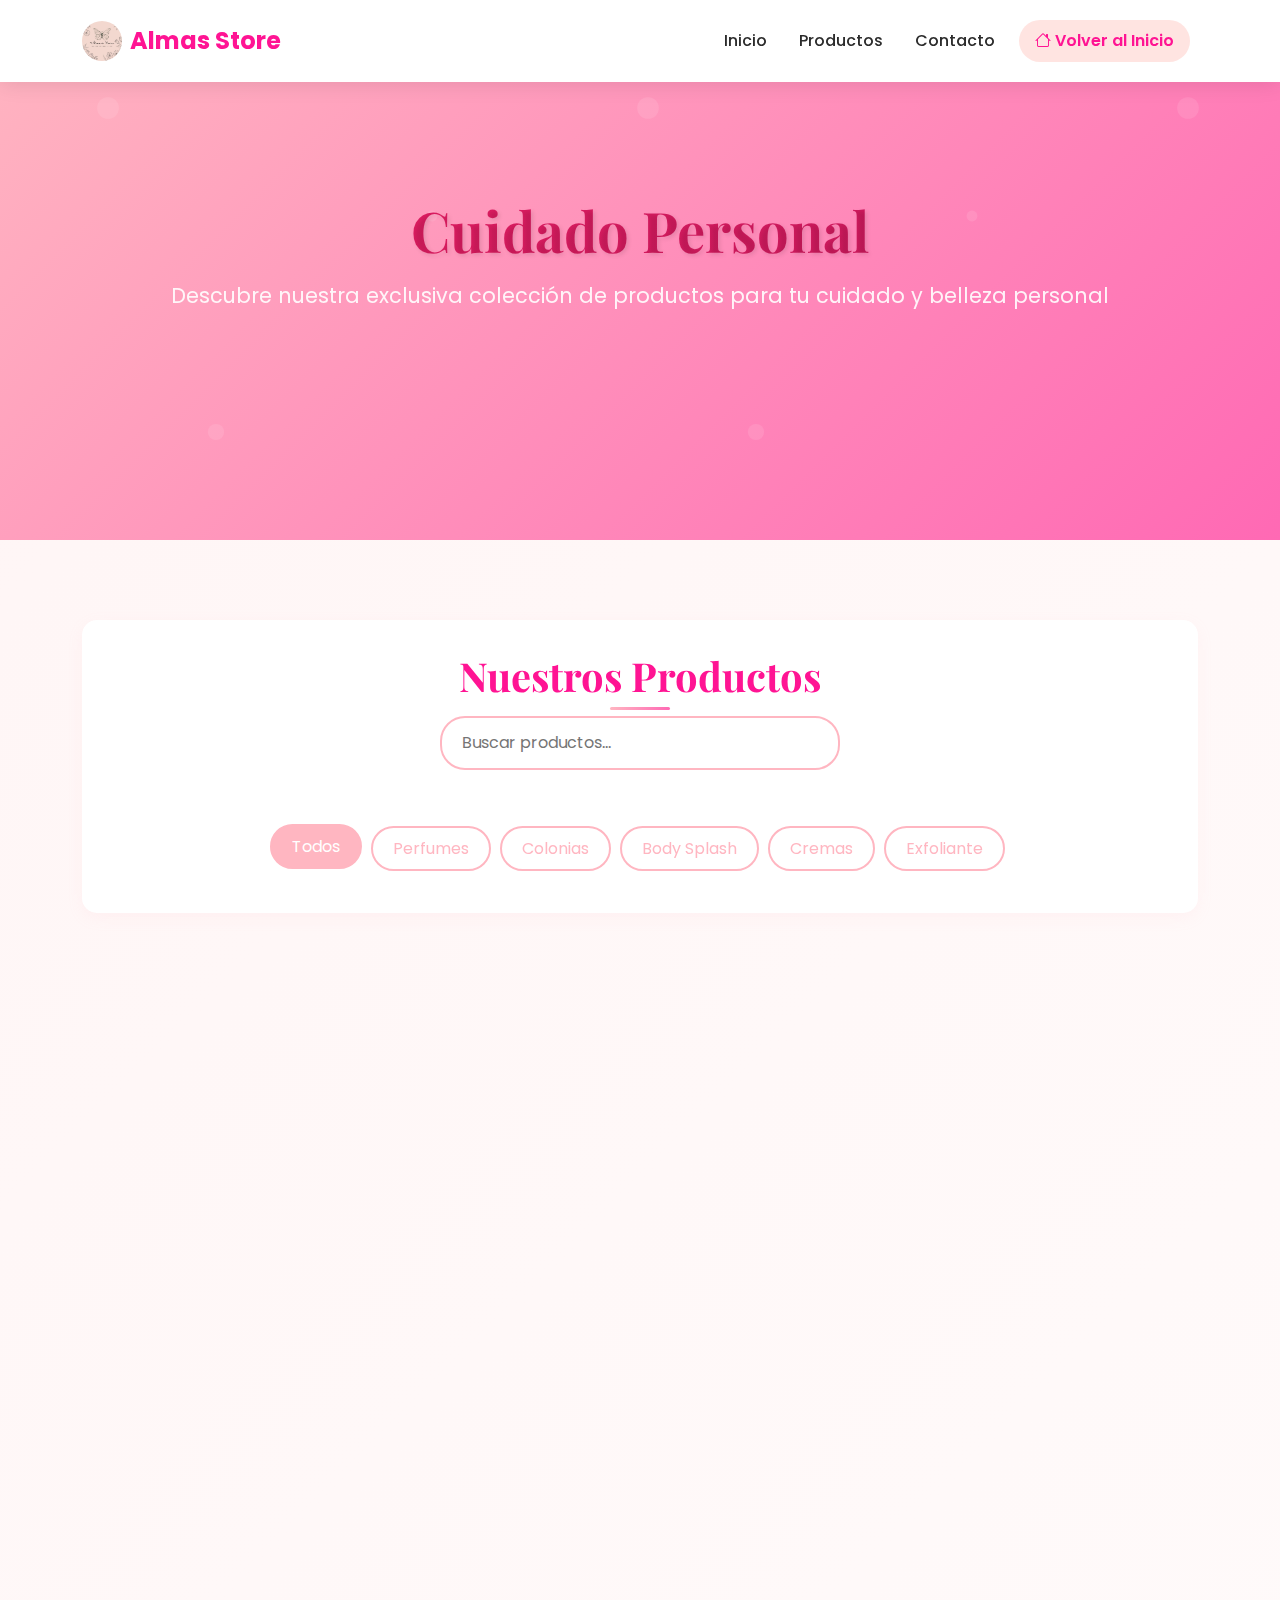
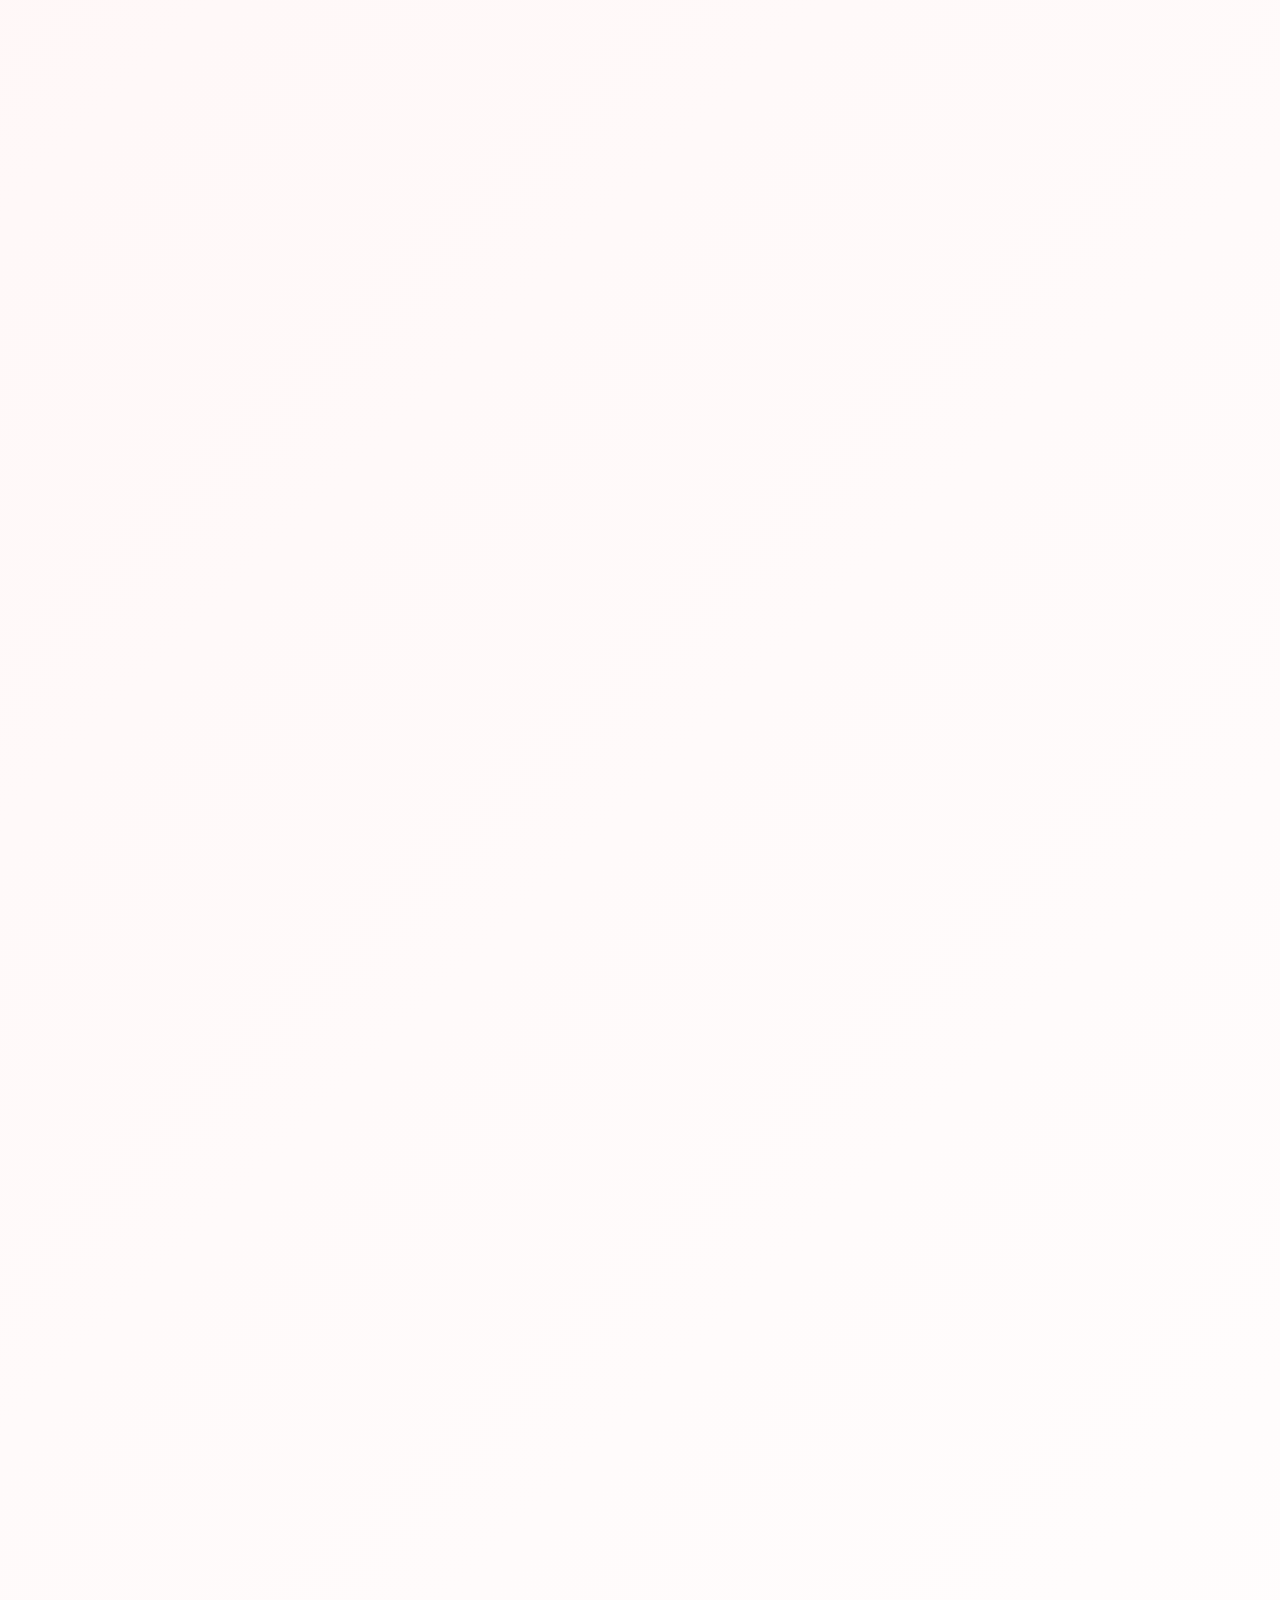
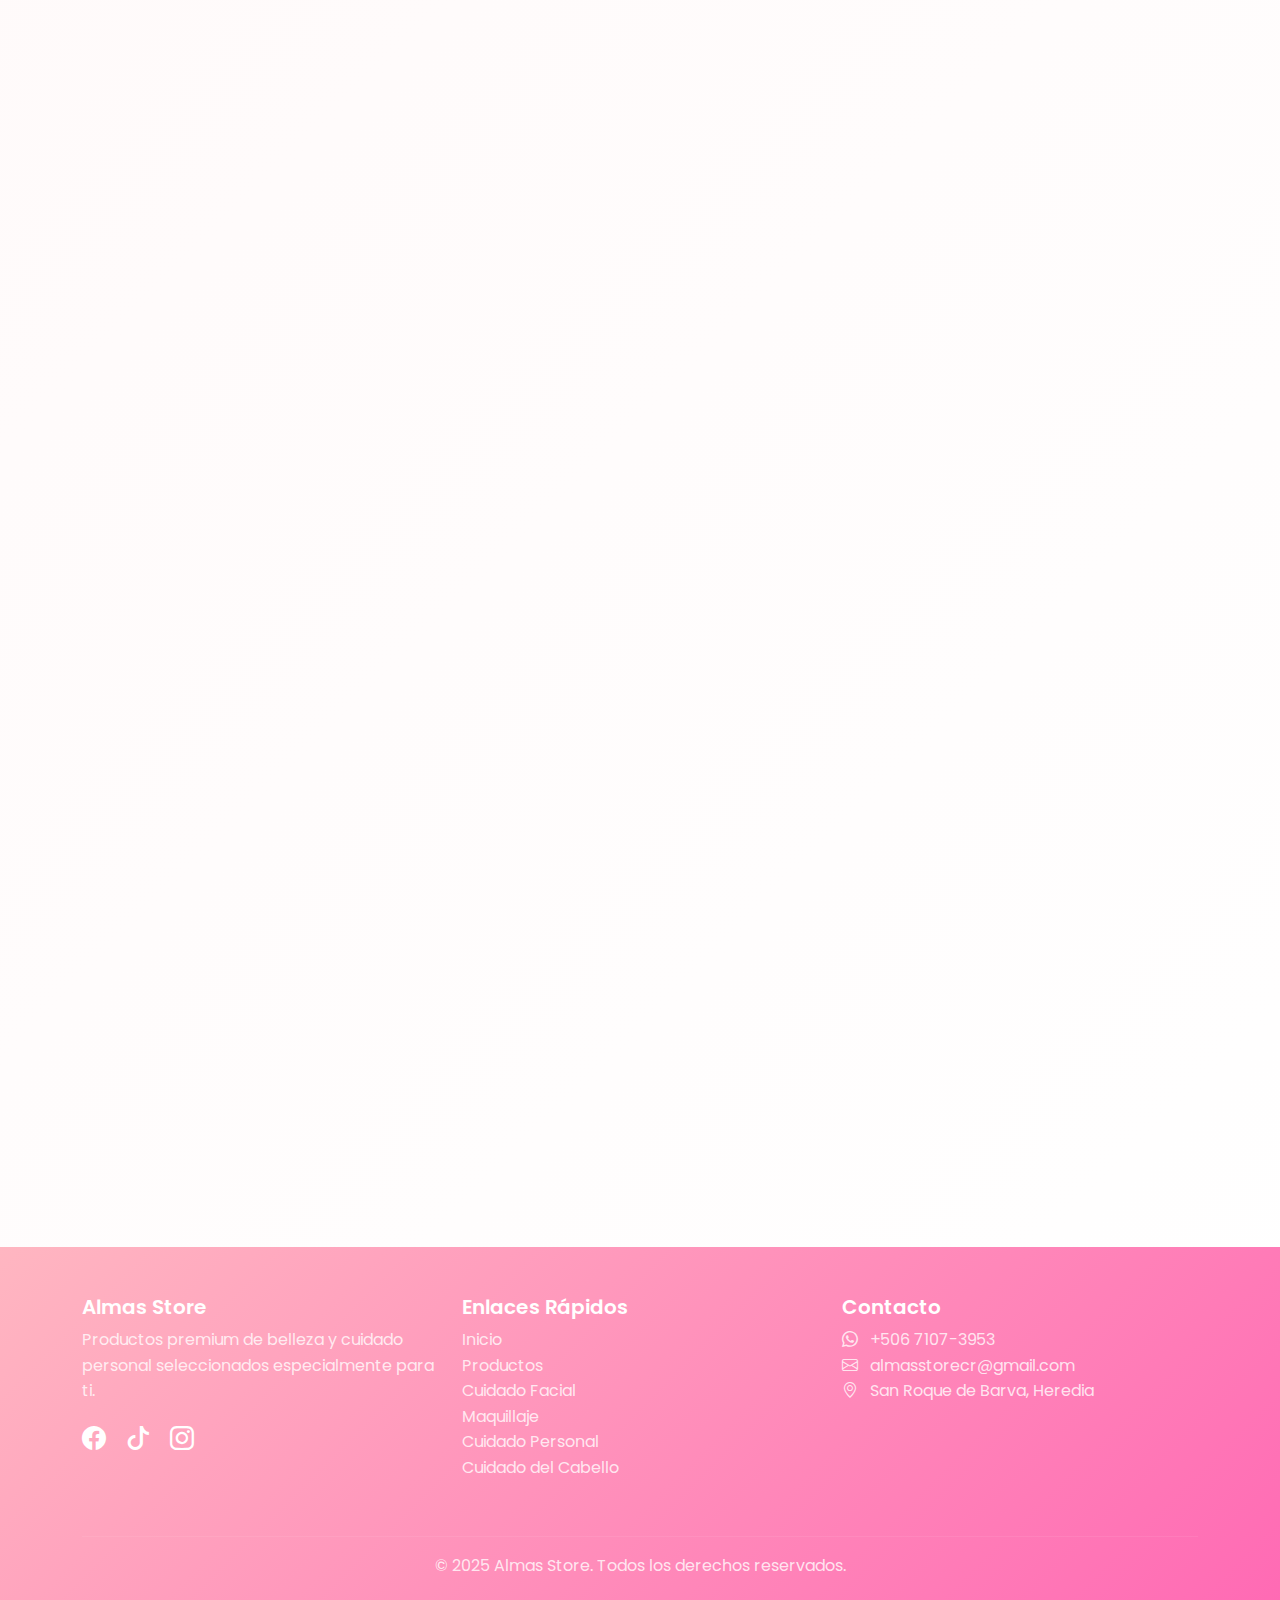
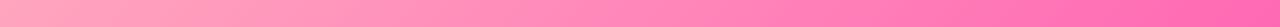
<file: catalogopersonal.html>
<!DOCTYPE html>
<html lang="es">
<head>
    <meta charset="UTF-8">
    <meta name="viewport" content="width=device-width, initial-scale=1.0">
    <title>Cuidado Personal - Almas Store | Productos de Belleza</title>
    <title>almasstorecr.github.io</title>
    
    <!-- Fuentes de Google -->
    <link href="https://fonts.googleapis.com/css2?family=Poppins:wght@300;400;500;600;700&family=Playfair+Display:wght@400;500;600;700&display=swap" rel="stylesheet">
    
    <!-- CSS de Bootstrap -->
    <link href="https://cdn.jsdelivr.net/npm/bootstrap@5.3.0/dist/css/bootstrap.min.css" rel="stylesheet">
    
    <!-- Iconos de Bootstrap -->
    <link href="https://cdn.jsdelivr.net/npm/bootstrap-icons@1.10.5/font/bootstrap-icons.css" rel="stylesheet">
    
    <!-- Animación AOS -->
    <link href="https://unpkg.com/aos@2.3.1/dist/aos.css" rel="stylesheet">
    
    <!-- CSS Personalizado -->
    <link rel="stylesheet" href="styles.css">
    
    <!-- Estilos Adicionales para Cuidado Personal -->
    <style>
        :root {
            --primary-pink: #FFB6C1;
            --secondary-pink: #FF69B4;
            --light-pink: #FFE4E1;
            --dark-pink: #FF1493;
            --rose-gold: #B76E79;
            --soft-white: #FFF5F5;
            --text-dark: #2C2C2C;
            --text-light: #666666;
        }
        
        body {
            font-family: 'Poppins', sans-serif;
            background: linear-gradient(135deg, var(--soft-white) 0%, #FFFFFF 100%);
            color: var(--text-dark);
        }
        
        .personal-hero {
            background: linear-gradient(135deg, var(--primary-pink) 0%, var(--secondary-pink) 100%);
            min-height: 60vh;
            display: flex;
            align-items: center;
            position: relative;
            overflow: hidden;
        }
        
        .personal-hero::before {
            content: '';
            position: absolute;
            top: 0;
            left: 0;
            right: 0;
            bottom: 0;
            background: url('data:image/svg+xml,<svg xmlns="http://www.w3.org/2000/svg" viewBox="0 0 100 100"><circle cx="20" cy="20" r="2" fill="rgba(255,255,255,0.1)"/><circle cx="80" cy="40" r="1" fill="rgba(255,255,255,0.1)"/><circle cx="40" cy="80" r="1.5" fill="rgba(255,255,255,0.1)"/></svg>');
            animation: float 20s ease-in-out infinite;
        }
        
        @keyframes float {
            0%, 100% { transform: translateY(0px) rotate(0deg); }
            50% { transform: translateY(-20px) rotate(180deg); }
        }
        
        .hero-title {
            font-family: 'Playfair Display', serif;
            font-size: 3.5rem;
            font-weight: 700;
            color: white;
            text-shadow: 2px 2px 4px rgba(0,0,0,0.1);
        }
        
        .hero-subtitle {
            font-size: 1.3rem;
            color: rgba(255,255,255,0.9);
            margin-bottom: 2rem;
        }
        
        .section-title {
            font-family: 'Playfair Display', serif;
            font-size: 2.5rem;
            color: var(--dark-pink);
            margin-bottom: 1rem;
            position: relative;
        }
        
        .section-title::after {
            content: '';
            position: absolute;
            bottom: -10px;
            left: 50%;
            transform: translateX(-50%);
            width: 60px;
            height: 3px;
            background: linear-gradient(90deg, var(--primary-pink), var(--secondary-pink));
            border-radius: 2px;
        }
        
        .product-card-modern {
            background: white;
            border-radius: 20px;
            overflow: hidden;
            box-shadow: 0 10px 30px rgba(255, 182, 193, 0.2);
            transition: all 0.4s cubic-bezier(0.175, 0.885, 0.32, 1.275);
            position: relative;
            margin-bottom: 2rem;
        }
        
        .product-card-modern:hover {
            transform: translateY(-10px) scale(1.02);
            box-shadow: 0 20px 40px rgba(255, 182, 193, 0.3);
        }
        
        .product-image-container {
            position: relative;
            overflow: hidden;
            height: 300px;
        }
        
        .product-image {
            width: 100%;
            height: 100%;
            object-fit: cover;
            transition: transform 0.4s ease;
        }
        
        .product-card-modern:hover .product-image {
            transform: scale(1.1);
        }
        
        .product-overlay {
            position: absolute;
            top: 0;
            left: 0;
            right: 0;
            bottom: 0;
            background: linear-gradient(135deg, rgba(255, 182, 193, 0.8), rgba(255, 105, 180, 0.8));
            display: flex;
            align-items: center;
            justify-content: center;
            opacity: 0;
            transition: opacity 0.3s ease;
        }
        
        .product-card-modern:hover .product-overlay {
            opacity: 1;
        }
        
        .quick-view-btn {
            background: white;
            color: var(--dark-pink);
            border: none;
            padding: 12px 24px;
            border-radius: 25px;
            font-weight: 600;
            cursor: pointer;
            transition: all 0.3s ease;
        }
        
        .quick-view-btn:hover {
            background: var(--dark-pink);
            color: white;
            transform: scale(1.05);
        }
        
        .product-info {
            padding: 1.5rem;
        }
        
        .product-title {
            font-family: 'Playfair Display', serif;
            font-size: 1.3rem;
            font-weight: 600;
            color: var(--text-dark);
            margin-bottom: 0.5rem;
        }
        
        .product-brand {
            color: var(--text-light);
            font-size: 0.9rem;
            margin-bottom: 0.5rem;
        }
        
        .product-price {
            font-size: 1.5rem;
            font-weight: 700;
            color: var(--secondary-pink);
            margin-bottom: 1rem;
        }
        
        .product-badge {
            position: absolute;
            top: 15px;
            right: 15px;
            background: var(--secondary-pink);
            color: white;
            padding: 5px 15px;
            border-radius: 20px;
            font-size: 0.8rem;
            font-weight: 600;
        }
        
        .filter-section {
            background: white;
            border-radius: 15px;
            padding: 2rem;
            margin-bottom: 2rem;
            box-shadow: 0 5px 15px rgba(255, 182, 193, 0.1);
        }
        
        .filter-btn {
            background: transparent;
            border: 2px solid var(--primary-pink);
            color: var(--primary-pink);
            padding: 8px 20px;
            border-radius: 25px;
            margin: 0 5px 10px 0;
            transition: all 0.3s ease;
            cursor: pointer;
        }
        
        .filter-btn:hover,
        .filter-btn.active {
            background: var(--primary-pink);
            color: white;
            transform: translateY(-2px);
        }
        
        .search-bar-modern {
            border: 2px solid var(--primary-pink);
            border-radius: 25px;
            padding: 12px 20px;
            width: 100%;
            max-width: 400px;
            margin: 0 auto 2rem;
            transition: all 0.3s ease;
        }
        
        .search-bar-modern:focus {
            outline: none;
            border-color: var(--secondary-pink);
            box-shadow: 0 0 0 3px rgba(255, 182, 193, 0.2);
        }
        
        .modal-content-modern {
            border-radius: 20px;
            border: none;
            overflow: hidden;
        }

        .modal-header-modern {
            background: linear-gradient(135deg, var(--primary-pink), var(--secondary-pink));
            color: white;
            border: none;
        }

        .modal-body-modern {
            padding: 0;
        }

        .modal-image-container {
            position: relative;
            width: 100%;
            height: 600px; /* Altura aumentada para vista previa más grande */
            overflow: hidden;
            background-color: var(--soft-white); /* Color de fondo añadido */
            display: flex;
            align-items: center;
            justify-content: center;
        }

        .modal-product-image {
            width: 100%;
            height: 100%;
            object-fit: contain; /* Cambiado a contain para mejor preservación de imagen */
            transition: transform 0.3s ease;
        }

        .modal-product-image:hover {
            transform: scale(1.05); /* Efecto de zoom al pasar el cursor */
        }

        .carousel-item {
            height: 100%;
        }

        .carousel-inner {
            height: 100%;
        }
        
        .carousel-indicators-modern {
            bottom: 20px;
        }
        
        .carousel-indicators-modern button {
            background-color: var(--primary-pink);
            border-radius: 50%;
            width: 12px;
            height: 12px;
            margin: 0 5px;
        }
        
        .navbar-modern {
            background: rgba(255, 255, 255, 0.95);
            backdrop-filter: blur(10px);
            box-shadow: 0 2px 20px rgba(255, 182, 193, 0.1);
        }
        
        .navbar-brand-modern {
            font-family: 'Playfair Display', serif;
            font-weight: 700;
            color: var(--dark-pink) !important;
        }
        
        .nav-link-modern {
            color: var(--text-dark) !important;
            font-weight: 500;
            transition: color 0.3s ease;
        }
        
        .nav-link-modern:hover {
            color: var(--secondary-pink) !important;
        }
        
        .footer-modern {
            background: linear-gradient(135deg, var(--primary-pink), var(--secondary-pink));
            padding: 3rem 0;
            margin-top: 5rem;
            color: white;
        }
        
        .fade-in {
            opacity: 0;
            transform: translateY(30px);
            transition: all 0.6s ease;
        }
        
        .fade-in.visible {
            opacity: 1;
            transform: translateY(0);
        }
        
        @media (max-width: 768px) {
            .hero-title {
                font-size: 2.5rem;
            }
            
            .product-card-modern {
                margin-bottom: 1.5rem;
            }
            
            .filter-section {
                padding: 1rem;
            }
        }
    </style>
</head>
<body>
    <!-- Navegación -->
    <nav class="navbar navbar-expand-lg navbar-light fixed-top" style="background: white !important; box-shadow: 0 2px 20px rgba(0, 0, 0, 0.1);">
        <div class="container">
            <a class="navbar-brand d-flex align-items-center" href="index.html">
                <img src="imgs/logo.jpg" alt="Logo" class="rounded-circle me-2" style="width: 40px; height: 40px;">
                <span style="color: var(--dark-pink); font-weight: 700;">Almas Store</span>
            </a>
            <button class="navbar-toggler" type="button" data-bs-toggle="collapse" data-bs-target="#navbarNav">
                <span class="navbar-toggler-icon"></span>
            </button>
            <div class="collapse navbar-collapse" id="navbarNav">
                <ul class="navbar-nav ms-auto">
                    <li class="nav-item"><a class="nav-link" href="index.html" style="color: var(--text-dark) !important; font-weight: 500;">Inicio</a></li>
                    <li class="nav-item"><a class="nav-link" href="#productos" style="color: var(--text-dark) !important; font-weight: 500;">Productos</a></li>
                    <li class="nav-item"><a class="nav-link" href="#contacto" style="color: var(--text-dark) !important; font-weight: 500;">Contacto</a></li>
                    <li class="nav-item">
                        <a class="nav-link" href="index.html" style="color: var(--dark-pink) !important; font-weight: 600; background: var(--light-pink); padding: 0.5rem 1rem; border-radius: 25px; margin-left: 0.5rem;">
                            <i class="bi bi-house me-1"></i>Volver al Inicio
                        </a>
                    </li>
                </ul>
            </div>
        </div>
    </nav>

    <!-- Sección Hero -->
    <section class="personal-hero">
        <div class="container text-center">
            <h1 class="hero-title" data-aos="fade-up">Cuidado Personal</h1>
            <p class="hero-subtitle" data-aos="fade-up" data-aos-delay="100">
                Descubre nuestra exclusiva colección de productos para tu cuidado y belleza personal
            </p>
        </div>
    </section>

    <!-- Main Content -->
    <main class="container-fluid py-5" style="margin-top: 2rem;">
        <!-- Sección de Filtros -->
        <div class="container">
            <div class="filter-section" data-aos="fade-up">
                <div class="text-center mb-4">
                    <h2 class="section-title">Nuestros Productos</h2>
                    <input type="text" class="search-bar-modern" placeholder="Buscar productos..." id="searchInput">
                </div>
                <div class="text-center">
                    <button class="filter-btn active" data-filter="all">Todos</button>
                    <button class="filter-btn" data-filter="perfumes">Perfumes</button>
                    <button class="filter-btn" data-filter="colonias">Colonias</button>
                    <button class="filter-btn" data-filter="bodysplash">Body Splash</button>
                    <button class="filter-btn" data-filter="crema">Cremas</button>
                    <button class="filter-btn" data-filter="exfoliante">Exfoliante</button>

                </div>
            </div>
        </div>

        <!-- Cuadrícula de Productos -->
        <div class="container">
            <div class="row" id="productsContainer">

                <!-- Exfoliantes -->
                <div class="col-lg-4 col-md-6 mb-4 product-item" data-category="exfoliante">
                    <div class="product-card-modern" data-aos="fade-up" data-aos-delay="800">
                        <div class="product-image-container">
                            <img src="personal/exfoliante1.jpg" alt="Exfoliante Corporal" class="product-image">
                            <div class="product-overlay">
                                <button class="quick-view-btn" data-bs-toggle="modal" data-bs-target="#productModal" 
                                        data-images='["personal/exfoliante1.jpg", "personal/exfoliante2.jpg", "personal/exfoliante3.jpg", "personal/exfoliante4.jpg"]' 
                                        data-title="Exfoliante Corporal" 
                                        data-brand="MONET GARDEN" 
                                        data-price="₡3.000">
                                    Vista Rápida
                                </button>
                            </div>
                        </div>
                        <div class="product-info">
                            <h3 class="product-title">Exfoliante Corporal</h3>
                            <p class="product-brand">MONET GARDEN</p>
                            <p class="product-price">₡3.000</p>
                        </div>
                    </div>
                </div>

                <!-- Crema Anti estrias -->
                <div class="col-lg-4 col-md-6 mb-4 product-item" data-category="crema">
                    <div class="product-card-modern" data-aos="fade-up" data-aos-delay="800">
                        <div class="product-image-container">
                            <img src="personal/estrias.jpg" alt="Crema Anti-Estrias" class="product-image">
                            <div class="product-overlay">
                                <button class="quick-view-btn" data-bs-toggle="modal" data-bs-target="#productModal" 
                                        data-images='["personal/estrias.jpg"]' 
                                        data-title="Crema Anti-Estrias" 
                                        data-brand="KISS BEAUTY" 
                                        data-price="₡1.600">
                                    Vista Rápida
                                </button>
                            </div>
                        </div>
                        <div class="product-info">
                            <h3 class="product-title">Crema Anti-Estrias</h3>
                            <p class="product-brand">KISS BEAUTY</p>
                            <p class="product-price">₡1.600</p>
                        </div>
                    </div>
                </div>

                <!-- Crema Aclaradora -->
                <div class="col-lg-4 col-md-6 mb-4 product-item" data-category="crema">
                    <div class="product-card-modern" data-aos="fade-up" data-aos-delay="800">
                        <div class="product-image-container">
                            <img src="personal/aclaradora.jpg" alt="Crema Corporal" class="product-image">
                            <div class="product-overlay">
                                <button class="quick-view-btn" data-bs-toggle="modal" data-bs-target="#productModal" 
                                        data-images='["personal/aclaradora.jpg", "personal/aclaradora1.jpg", "personal/aclaradora2.jpg"]' 
                                        data-title="Crema aclaradora zona intima" 
                                        data-brand="DR.RASHEL" 
                                        data-price="₡2.500">
                                    Vista Rápida
                                </button>
                            </div>
                        </div>
                        <div class="product-info">
                            <h3 class="product-title">Crema Aclaradora Zona Intima</h3>
                            <p class="product-brand">DR.RASHEL</p>
                            <p class="product-price">₡2.500</p>
                        </div>
                    </div>
                </div>

                  <!-- Crema Miilena -->
                <div class="col-lg-4 col-md-6 mb-4 product-item" data-category="crema">
                    <div class="product-card-modern" data-aos="fade-up" data-aos-delay="800">
                        <div class="product-image-container">
                            <img src="personal/miilena.jpg" alt="Crema Corporal" class="product-image">
                            <div class="product-overlay">
                                <button class="quick-view-btn" data-bs-toggle="modal" data-bs-target="#productModal" 
                                        data-images='["personal/miilena.jpg", "personal/miilena1.jpg", "personal/miilena2.jpg"]' 
                                        data-title="Crema Corporal Miilena 1L" 
                                        data-brand="Miilena" 
                                        data-price="₡3.900">
                                    Vista Rápida
                                </button>
                            </div>
                        </div>
                        <div class="product-info">
                            <h3 class="product-title">Crema Corporal Miilena 1L</h3>
                            <p class="product-brand">Miilena</p>
                            <p class="product-price">₡3.900</p>
                        </div>
                    </div>
                </div>
                
                <!-- Body Splash Variado -->
                <div class="col-lg-4 col-md-6 mb-4 product-item" data-category="bodysplash">
                    <div class="product-card-modern" data-aos="fade-up">
                        <div class="product-image-container">
                            <img src="personal/splash.jpg" alt="Body Splash Variado" class="product-image">
                            <div class="product-overlay">
                                <button class="quick-view-btn" data-bs-toggle="modal" data-bs-target="#productModal" 
                                        data-images='["personal/splash.jpg", "personal/splash1.jpg", "personal/splash2.jpg"]' 
                                        data-title="Body Splash Variado" 
                                        data-brand="ARIANA GRANDE - BATH & BODY WORKS" 
                                        data-price="₡9.000">
                                    Vista Rápida
                                </button>
                            </div>
                            <span class="product-badge">Popular</span>
                        </div>
                        <div class="product-info">
                            <h3 class="product-title">Body Splash Variado</h3>
                            <p class="product-brand">ARIANA GRANDE - BATH & BODY WORKS</p>
                            <p class="product-price">₡9.000</p>
                        </div>
                    </div>
                </div>

                <!-- Body Victoria's Secret -->
                <div class="col-lg-4 col-md-6 mb-4 product-item" data-category="bodysplash">
                    <div class="product-card-modern" data-aos="fade-up" data-aos-delay="100">
                        <div class="product-image-container">
                            <img src="personal/Victorias.jpg" alt="Body Victoria's Secret" class="product-image">
                            <div class="product-overlay">
                                <button class="quick-view-btn" data-bs-toggle="modal" data-bs-target="#productModal" 
                                        data-images='["personal/Victorias.jpg", "personal/victoria1.jpg"]' 
                                        data-title="Body Victoria's Secret" 
                                        data-brand="VICTORIA'S SECRET" 
                                        data-price="₡10.000">
                                    Vista Rápida
                                </button>
                            </div>
                            <span class="product-badge">Premium</span>
                        </div>
                        <div class="product-info">
                            <h3 class="product-title">Body Victoria's Secret</h3>
                            <p class="product-brand">VICTORIA'S SECRET</p>
                            <p class="product-price">₡10.000</p>
                        </div>
                    </div>
                </div>

                
                <!-- Perfume Vainilla -->
                <div class="col-lg-4 col-md-6 mb-4 product-item" data-category="perfumes">
                    <div class="product-card-modern" data-aos="fade-up" data-aos-delay="300">
                        <div class="product-image-container">
                            <img src="personal/max.jpg" alt="Perfume Max Vainilla" class="product-image">
                            <div class="product-overlay">
                                <button class="quick-view-btn" data-bs-toggle="modal" data-bs-target="#productModal" 
                                        data-images='["personal/max.jpg", "personal/max1.jpg"]' 
                                        data-title="Perfume de Dama Max Vainilla" 
                                        data-brand="IMITACION DEL MOD VAINILLA BY ARIANA GRANDE" 
                                        data-price="₡4.000">
                                    Vista Rápida
                                </button>
                            </div>
                        </div>
                        <div class="product-info">
                            <h3 class="product-title">Perfume de Dama Max Vainilla</h3>
                            <p class="product-brand">IMITACION DEL MOD VAINILLA BY ARIANA GRANDE</p>
                            <p class="product-brand">LOVALI</p>
                            <p class="product-price">₡4.000</p>
                        </div>
                    </div>
                </div>

                  <!-- Perfume Blush -->
                <div class="col-lg-4 col-md-6 mb-4 product-item" data-category="perfumes">
                    <div class="product-card-modern" data-aos="fade-up" data-aos-delay="300">
                        <div class="product-image-container">
                            <img src="personal/blush.jpg" alt="Perfume Max Blush" class="product-image">
                            <div class="product-overlay">
                                <button class="quick-view-btn" data-bs-toggle="modal" data-bs-target="#productModal" 
                                        data-images='["personal/blush.jpg", "personal/blush1.jpg"]' 
                                        data-title="Perfume de Dama Max Blush" 
                                        data-brand="IMITACION DEL MOD Blush BY ARIANA GRANDE" 
                                        data-price="₡4.000">
                                    Vista Rápida
                                </button>
                            </div>
                        </div>
                        <div class="product-info">
                            <h3 class="product-title">Perfume de Dama Max Blush</h3>
                            <p class="product-brand">IMITACION DEL MOD Blush BY ARIANA GRANDE</p>
                            <p class="product-brand">LOVALI</p>
                            <p class="product-price">₡4.000</p>
                        </div>
                    </div>
                </div>

                <!-- Perfume Thank You Next -->
                <div class="col-lg-4 col-md-6 mb-4 product-item" data-category="perfumes">
                    <div class="product-card-modern" data-aos="fade-up" data-aos-delay="400">
                        <div class="product-image-container">
                            <img src="personal/thank.jpg" alt="Perfume Thank You Next" class="product-image">
                            <div class="product-overlay">
                                <button class="quick-view-btn" data-bs-toggle="modal" data-bs-target="#productModal" 
                                        data-images='["personal/thank.jpg", "personal/thank1.jpg", "personal/thank2.jpg"]' 
                                        data-title="Perfume Hello Next!" 
                                        data-brand="IMITACION DEL Thank You Next! BY ARIANA GRANDE" 
                                        data-price="₡3.500">
                                    Vista Rápida
                                </button>
                            </div>
                        </div>
                        <div class="product-info">
                            <h3 class="product-title">Perfume Hello Next!</h3>
                            <p class="product-brand">IMITACION DEL Thank You Next! BY ARIANA GRANDE</p>
                            <p class="product-brand">LOVALI</p>
                            <p class="product-price">₡3.500</p>
                        </div>
                    </div>
                </div>

                <!-- Perfumes para flower -->
                <div class="col-lg-4 col-md-6 mb-4 product-item" data-category="perfumes">
                    <div class="product-card-modern" data-aos="fade-up" data-aos-delay="200">
                        <div class="product-image-container">
                            <img src="personal/flower.jpg" alt="Perfumes para Dama" class="product-image">
                            <div class="product-overlay">
                                <button class="quick-view-btn" data-bs-toggle="modal" data-bs-target="#productModal" 
                                        data-images='["personal/flower.jpg", "personal/flower1.jpg" , "personal/flower2.jpg"]' 
                                        data-title="Perfumes para Dama Crimson Flower"
                                        data-brand="IMITACION FLOWER BY KENZO" 
                                        data-brand="LOVALI" 
                                        data-price="₡4.000">
                                    Vista Rápida
                                </button>
                            </div>
                        </div>
                        <div class="product-info">
                            <h3 class="product-title">Perfumes para Dama Crimson Flower</h3>
                            <p>IMITACION FLOWER BY KENZO</p>
                            <p>LOVALI</p>
                            <p class="product-price">₡4.000</p>
                        </div>
                    </div>
                </div>


                 <!-- Perfume Bear -->
                <div class="col-lg-4 col-md-6 mb-4 product-item" data-category="perfumes">
                    <div class="product-card-modern" data-aos="fade-up" data-aos-delay="300">
                        <div class="product-image-container">
                            <img src="personal/bear.jpg" alt="Perfume Dear Bear" class="product-image">
                            <div class="product-overlay">
                                <button class="quick-view-btn" data-bs-toggle="modal" data-bs-target="#productModal" 
                                        data-images='["personal/bear.jpg", "personal/bear1.jpg"]' 
                                        data-title="Perfume de Dear Bear" 
                                        data-brand="IMITACION DEL TOY 2 BUBBLE GUM BY MOSCHINO" 
                                        data-price="₡3.800">
                                    Vista Rápida
                                </button>
                            </div>
                        </div>
                        <div class="product-info">
                            <h3 class="product-title">Perfume de Dear Bear</h3>
                            <p class="product-brand">IMITACION DEL TOY 2 BUBBLE GUM BY MOSCHINO</p>
                            <p class="product-brand">LOVALI</p>
                            <p class="product-price">₡3.800</p>
                        </div>
                    </div>
                </div>

                <!-- Perfume Billie --->
                <div class="col-lg-4 col-md-6 mb-4 product-item" data-category="perfumes">
                    <div class="product-card-modern" data-aos="fade-up" data-aos-delay="400">
                        <div class="product-image-container">
                            <img src="personal/billie.jpg" alt="Perfume Billie Eilish" class="product-image">
                            <div class="product-overlay">
                                <button class="quick-view-btn" data-bs-toggle="modal" data-bs-target="#productModal" 
                                        data-images='["personal/billie.jpg", "personal/billie1.jpg"]' 
                                        data-title="Perfume Elite l Bella Elite" 
                                        data-brand="IMITACION DEL EILISH BY BILLIE EILISH" 
                                        data-price="₡3.500">
                                    Vista Rápida
                                </button>
                            </div>
                        </div>
                        <div class="product-info">
                            <h3 class="product-title">Perfume Elite l Bella Elite</h3>
                            <p class="product-brand">IMITACION DEL EILISH BY BILLIE EILISH</p>
                            <p class="product-brand">LOVALI</p>
                            <p class="product-price">₡3.500</p>
                        </div>
                    </div>
                </div>

                <!-- Perfume Escape --->
                <div class="col-lg-4 col-md-6 mb-4 product-item" data-category="perfumes">
                    <div class="product-card-modern" data-aos="fade-up" data-aos-delay="400">
                        <div class="product-image-container">
                            <img src="personal/escape.jpg" alt="Perfume Natural Escape" class="product-image">
                            <div class="product-overlay">
                                <button class="quick-view-btn" data-bs-toggle="modal" data-bs-target="#productModal" 
                                        data-images='["personal/escape.jpg", "personal/escape1.jpg", "personal/escape2.jpg"]' 
                                        data-title="Perfume Natural Escape" 
                                        data-brand="IMITACION DEL BOMBSHELL ESCAPE BY VICTORIA'S SECRET" 
                                        data-price="₡3.500">
                                    Vista Rápida
                                </button>
                            </div>
                        </div>
                        <div class="product-info">
                            <h3 class="product-title">Perfume Natural Escape</h3>
                            <p class="product-brand">IMITACION DEL BOMBSHELL ESCAPE BY VICTORIA'S SECRET</p>
                            <p class="product-brand">LOVALI</p>
                            <p class="product-price">₡3.500</p>
                        </div>
                    </div>
                </div>

                <!-- Perfume Spring --->
                <div class="col-lg-4 col-md-6 mb-4 product-item" data-category="perfumes">
                    <div class="product-card-modern" data-aos="fade-up" data-aos-delay="400">
                        <div class="product-image-container">
                            <img src="personal/spring.jpg" alt="Perfume Spring Island" class="product-image">
                            <div class="product-overlay">
                                <button class="quick-view-btn" data-bs-toggle="modal" data-bs-target="#productModal" 
                                        data-images='["personal/spring.jpg", "personal/spring1.jpg", "personal/spring2.jpg"]' 
                                        data-title="Perfume Spring Island" 
                                        data-brand="IMITACION DEL BOMBSHELL ISLE BY VICTORIA'S SECRET" 
                                        data-price="₡3.500">
                                    Vista Rápida
                                </button>
                            </div>
                        </div>
                        <div class="product-info">
                            <h3 class="product-title">Perfume Spring Island</h3>
                            <p class="product-brand">IMITACION DEL BOMBSHELL ISLE BY VICTORIA'S SECRET</p>
                            <p class="product-brand">LOVALI</p>
                            <p class="product-price">₡3.500</p>
                        </div>
                    </div>
                </div>

                <!-- Colonias para Hombre Gimini -->
                <div class="col-lg-4 col-md-6 mb-4 product-item" data-category="colonias">
                    <div class="product-card-modern" data-aos="fade-up" data-aos-delay="500">
                        <div class="product-image-container">
                            <img src="personal/gimini.jpg" alt="Colonias para Hombre" class="product-image">
                            <div class="product-overlay">
                                <button class="quick-view-btn" data-bs-toggle="modal" data-bs-target="#productModal" 
                                        data-images='["personal/gimini.jpg", "personal/gimini1.jpg", "personal/gimini2.jpg"]' 
                                        data-title="Colonia Gimini" 
                                        data-brand="LOVALI" 
                                        data-price="₡3.000">
                                    Vista Rápida
                                </button>
                            </div>
                        </div>
                        <div class="product-info">
                            <h3 class="product-title">Colonia para Hombre Gimini</h3>
                            <p class="product-brand">IMITACION DEL PI BY GIVENCHY</p>
                            <p class="product-brand">LOVALI</p>
                            <p class="product-price">₡3.000</p>
                        </div>
                    </div>
                </div>

                <!-- Colonias para Hombre Imitación -->
                <div class="col-lg-4 col-md-6 mb-4 product-item" data-category="colonias">
                    <div class="product-card-modern" data-aos="fade-up" data-aos-delay="600">
                        <div class="product-image-container">
                            <img src="personal/robot.jpg" alt="Colonias para Hombre Imitación" class="product-image">
                            <div class="product-overlay">
                                <button class="quick-view-btn" data-bs-toggle="modal" data-bs-target="#productModal" 
                                        data-images='["personal/robot.jpg", "personal/robot1.jpg"]' 
                                        data-title="Colonia Robot Revolution" 
                                        data-brand="IMITACION" 
                                        data-price="₡4.500">
                                    Vista Rápida
                                </button>
                            </div>
                        </div>
                        <div class="product-info">
                            <h3 class="product-title">Colonia Robot Revolution</h3>
                            <p class="product-brand">IMITACION DEL PHANTHOM BY PACO RABANNE</p>
                            <p class="product-brand">LOVALI</p>
                            <p class="product-price">₡4.500</p>
                        </div>
                    </div>
                </div>

                  <!-- Colonias para Hombre Imitación -->
                <div class="col-lg-4 col-md-6 mb-4 product-item" data-category="colonias">
                    <div class="product-card-modern" data-aos="fade-up" data-aos-delay="600">
                        <div class="product-image-container">
                            <img src="personal/jimmy.jpg" alt="Colonias para Hombre Imitación" class="product-image">
                            <div class="product-overlay">
                                <button class="quick-view-btn" data-bs-toggle="modal" data-bs-target="#productModal" 
                                        data-images='["personal/jimmy.jpg", "personal/jimmy1.jpg"]' 
                                        data-title="Colonia Jimmy Boy" 
                                        data-brand="IMITACION" 
                                        data-price="₡3.500">
                                    Vista Rápida
                                </button>
                            </div>
                        </div>
                        <div class="product-info">
                            <h3 class="product-title">Colonia Jimmy Boy</h3>
                            <p class="product-brand">IMITACION DEL TOMMY CLASSIC BY TOMMY HILFIGER</p>
                            <p class="product-brand">LOVALI</p>
                            <p class="product-price">₡3.500</p>
                        </div>
                    </div>
                </div>               

              

            </div>
        </div>
    </main>

        <!-- Modal de Producto - Mejorado con vista más grande -->
    <div class="modal fade" id="productModal" tabindex="-1" aria-hidden="true">
        <div class="modal-dialog modal-xl modal-dialog-centered">
            <div class="modal-content modal-content-modern">
                <div class="modal-header modal-header-modern">
                    <h5 class="modal-title text-white" id="modalProductTitle">Producto</h5>
                    <button type="button" class="btn-close btn-close-white" data-bs-dismiss="modal" aria-label="Close"></button>
                </div>
                <div class="modal-body modal-body-modern p-0">
                    <div class="row g-0">
                        <div class="col-lg-8">
                            <div id="modalCarousel" class="carousel slide h-100" data-bs-ride="carousel">
                                <div class="carousel-inner h-100" id="modalCarouselInner">
                                    <!-- Images will be inserted here by JavaScript -->
                                </div>
                                <button class="carousel-control-prev" type="button" data-bs-target="#modalCarousel" data-bs-slide="prev">
                                    <span class="carousel-control-prev-icon" aria-hidden="true"></span>
                                    <span class="visually-hidden">Anterior</span>
                                </button>
                                <button class="carousel-control-next" type="button" data-bs-target="#modalCarousel" data-bs-slide="next">
                                    <span class="carousel-control-next-icon" aria-hidden="true"></span>
                                    <span class="visually-hidden">Siguiente</span>
                                </button>
                            </div>
                        </div>
                        <div class="col-lg-4">
                            <div class="p-4 h-100 d-flex flex-column">
                                <h4 id="modalProductName" class="text-dark mb-3"></h4>
                                <p id="modalProductBrand" class="text-muted mb-2"></p>
                                <h3 id="modalProductPrice" class="text-primary mb-4"></h3>
                                <div class="mt-auto">
                                    <a href="https://wa.me/50671073953" class="btn btn-primary w-100 mb-2" style="background: var(--secondary-pink); border: none;">
                                        <i class="bi bi-whatsapp me-2"></i>Consultar por WhatsApp
                                    </a>
                                    
                                </div>
                            </div>
                        </div>
                    </div>
                </div>
            </div>
        </div>
    </div>

        <!-- Botón Volver Arriba -->
    <button id="backToTop" class="btn btn-primary rounded-circle" style="position: fixed; bottom: 20px; right: 20px; z-index: 1000; background: linear-gradient(135deg, var(--primary-pink), var(--secondary-pink)); border: none; display: none;">
        <i class="bi bi-arrow-up"></i>
    </button>

        <!-- Pie de Página Profesional -->
    <footer class="footer-modern">
        <div class="container">
            <div class="row">
                <div class="col-lg-4 mb-4">
                    <h5 style="color: white; font-weight: 600;">Almas Store</h5>
                    <p style="color: rgba(255,255,255,0.8);">Productos premium de belleza y cuidado personal seleccionados especialmente para ti.</p>
                    <div class="mt-3">
                        <a href="https://www.facebook.com/Almas.StoreCR/" target="_blank" class="text-decoration-none me-3" style="color: white;">
                            <i class="bi bi-facebook fs-4"></i>
                        </a>
                        <a href="https://www.tiktok.com/@almas.store.cr" target="_blank" class="text-decoration-none me-3" style="color: white;">
                            <i class="bi bi-tiktok fs-4"></i>
                        </a>
                        <a href="https://instagram.com/almas_storecr" target="_blank" class="text-decoration-none" style="color: white;">
                            <i class="bi bi-instagram fs-4"></i>
                        </a>
                    </div>
                </div>
                <div class="col-lg-4 mb-4">
                    <h5 style="color: white; font-weight: 600;">Enlaces Rápidos</h5>
                    <ul class="list-unstyled">
                        <li><a href="index.html" style="color: rgba(255,255,255,0.8); text-decoration: none;">Inicio</a></li>
                        <li><a href="#productos" style="color: rgba(255,255,255,0.8); text-decoration: none;">Productos</a></li>
                        <li><a href="catalogoskincare.html" style="color: rgba(255,255,255,0.8); text-decoration: none;">Cuidado Facial</a></li>
                        <li><a href="catalogomaquillaje.html" style="color: rgba(255,255,255,0.8); text-decoration: none;">Maquillaje</a></li>
                        <li><a href="catalogopersonal.html" style="color: rgba(255,255,255,0.8); text-decoration: none;">Cuidado Personal</a></li>
                        <li><a href="catalogocabello.html" style="color: rgba(255,255,255,0.8); text-decoration: none;">Cuidado del Cabello</a></li>
                    </ul>
                </div>
                <div class="col-lg-4 mb-4">
                    <h5 style="color: white; font-weight: 600;">Contacto</h5>
                    <p style="color: rgba(255,255,255,0.8); margin: 0;">
                        <i class="bi bi-whatsapp me-2"></i>
                        <a href="https://wa.me/50671073953" style="color: rgba(255,255,255,0.8); text-decoration: none;">+506 7107-3953</a>
                    </p>
                    <p style="color: rgba(255,255,255,0.8); margin: 0;">
                        <i class="bi bi-envelope me-2"></i>
                        <a href="mailto:almasstorecr@gmail.com" style="color: rgba(255,255,255,0.8); text-decoration: none;">almasstorecr@gmail.com</a>
                    </p>
                    <p style="color: rgba(255,255,255,0.8); margin: 0;">
                        <i class="bi bi-geo-alt me-2"></i>
                        San Roque de Barva, Heredia
                    </p>
                </div>
            </div>
            <hr style="border-color: rgba(255,255,255,0.3);">
            <div class="text-center">
                <p class="mb-0" style="color: rgba(255,255,255,0.8);">&copy; 2025 Almas Store. Todos los derechos reservados.</p>
            </div>
        </div>
    </footer>

        <!-- Scripts -->
    <script src="https://cdn.jsdelivr.net/npm/bootstrap@5.3.0/dist/js/bootstrap.bundle.min.js"></script>
    <script src="https://unpkg.com/aos@2.3.1/dist/aos.js"></script>
    
    <script>
        // Inicializar AOS
        AOS.init({
            duration: 800,
            easing: 'ease-in-out',
            once: true
        });

        // Funcionalidad de filtros
        document.addEventListener('DOMContentLoaded', function() {
            const botonesFiltro = document.querySelectorAll('.filter-btn');
            const itemsProducto = document.querySelectorAll('.product-item');
            const entradaBusqueda = document.getElementById('searchInput');

            // Filtrar por categoría
            botonesFiltro.forEach(boton => {
                boton.addEventListener('click', function() {
                    const filtro = this.getAttribute('data-filter');
                    
                    // Actualizar botón activo
                    botonesFiltro.forEach(btn => btn.classList.remove('active'));
                    this.classList.add('active');

                    // Filtrar productos
                    itemsProducto.forEach(item => {
                        const categoria = item.getAttribute('data-category');
                        
                        if (filtro === 'all' || filtro === categoria) {
                            item.style.display = 'block';
                            setTimeout(() => {
                                item.style.opacity = '1';
                                item.style.transform = 'translateY(0)';
                            }, 50);
                        } else {
                            item.style.opacity = '0';
                            item.style.transform = 'translateY(20px)';
                            setTimeout(() => {
                                item.style.display = 'none';
                            }, 300);
                        }
                    });
                });
            });

            // Funcionalidad de búsqueda
            entradaBusqueda.addEventListener('input', function() {
                const terminoBusqueda = this.value.toLowerCase();
                
                itemsProducto.forEach(item => {
                    const titulo = item.querySelector('.product-title').textContent.toLowerCase();
                    const marca = item.querySelector('.product-brand').textContent.toLowerCase();
                    
                    if (titulo.includes(terminoBusqueda) || marca.includes(terminoBusqueda)) {
                        item.style.display = 'block';
                        setTimeout(() => {
                            item.style.opacity = '1';
                            item.style.transform = 'translateY(0)';
                        }, 50);
                    } else {
                        item.style.opacity = '0';
                        item.style.transform = 'translateY(20px)';
                        setTimeout(() => {
                            item.style.display = 'none';
                        }, 300);
                    }
                });
            });

            // Funcionalidad del modal
            const modalProducto = document.getElementById('productModal');
            modalProducto.addEventListener('show.bs.modal', function(event) {
                const boton = event.relatedTarget;
                const imagenes = JSON.parse(boton.getAttribute('data-images'));
                const titulo = boton.getAttribute('data-title');
                const marca = boton.getAttribute('data-brand');
                const precio = boton.getAttribute('data-price');

                // Actualizar contenido del modal
                document.getElementById('modalProductTitle').textContent = titulo;
                document.getElementById('modalProductName').textContent = titulo;
                document.getElementById('modalProductBrand').textContent = marca;
                document.getElementById('modalProductPrice').textContent = precio;

                // Actualizar carrusel
                const carruselInterno = document.getElementById('modalCarouselInner');
                carruselInterno.innerHTML = '';

                imagenes.forEach((imagen, indice) => {
                    const itemCarrusel = document.createElement('div');
                    itemCarrusel.className = `carousel-item ${indice === 0 ? 'active' : ''}`;
                    itemCarrusel.innerHTML = `
                        <img src="${imagen}" class="d-block w-100 modal-product-image" alt="${titulo}">
                    `;
                    carruselInterno.appendChild(itemCarrusel);
                });
            });

            // Animaciones de scroll
            const opcionesObservador = {
                threshold: 0.1,
                rootMargin: '0px 0px -50px 0px'
            };

            const observador = new IntersectionObserver((entradas) => {
                entradas.forEach(entrada => {
                    if (entrada.isIntersecting) {
                        entrada.target.classList.add('visible');
                    }
                });
            }, opcionesObservador);

            document.querySelectorAll('.fade-in').forEach(el => {
                observador.observe(el);
            });

            // Botón Volver Arriba
            const botonVolverArriba = document.getElementById('backToTop');
            
            window.addEventListener('scroll', () => {
                if (window.pageYOffset > 300) {
                    botonVolverArriba.style.display = 'block';
                } else {
                    botonVolverArriba.style.display = 'none';
                }
            });
            
            botonVolverArriba.addEventListener('click', () => {
                window.scrollTo({
                    top: 0,
                    behavior: 'smooth'
                });
            });

            // Desplazamiento suave para enlaces de anclaje
            document.querySelectorAll('a[href^="#"]').forEach(anchor => {
                anchor.addEventListener('click', function (e) {
                    e.preventDefault();
                    const objetivo = document.querySelector(this.getAttribute('href'));
                    if (objetivo) {
                        objetivo.scrollIntoView({
                            behavior: 'smooth',
                            block: 'start'
                        });
                    }
                });
            });
        });
    </script>
</body>
</html>
</file>
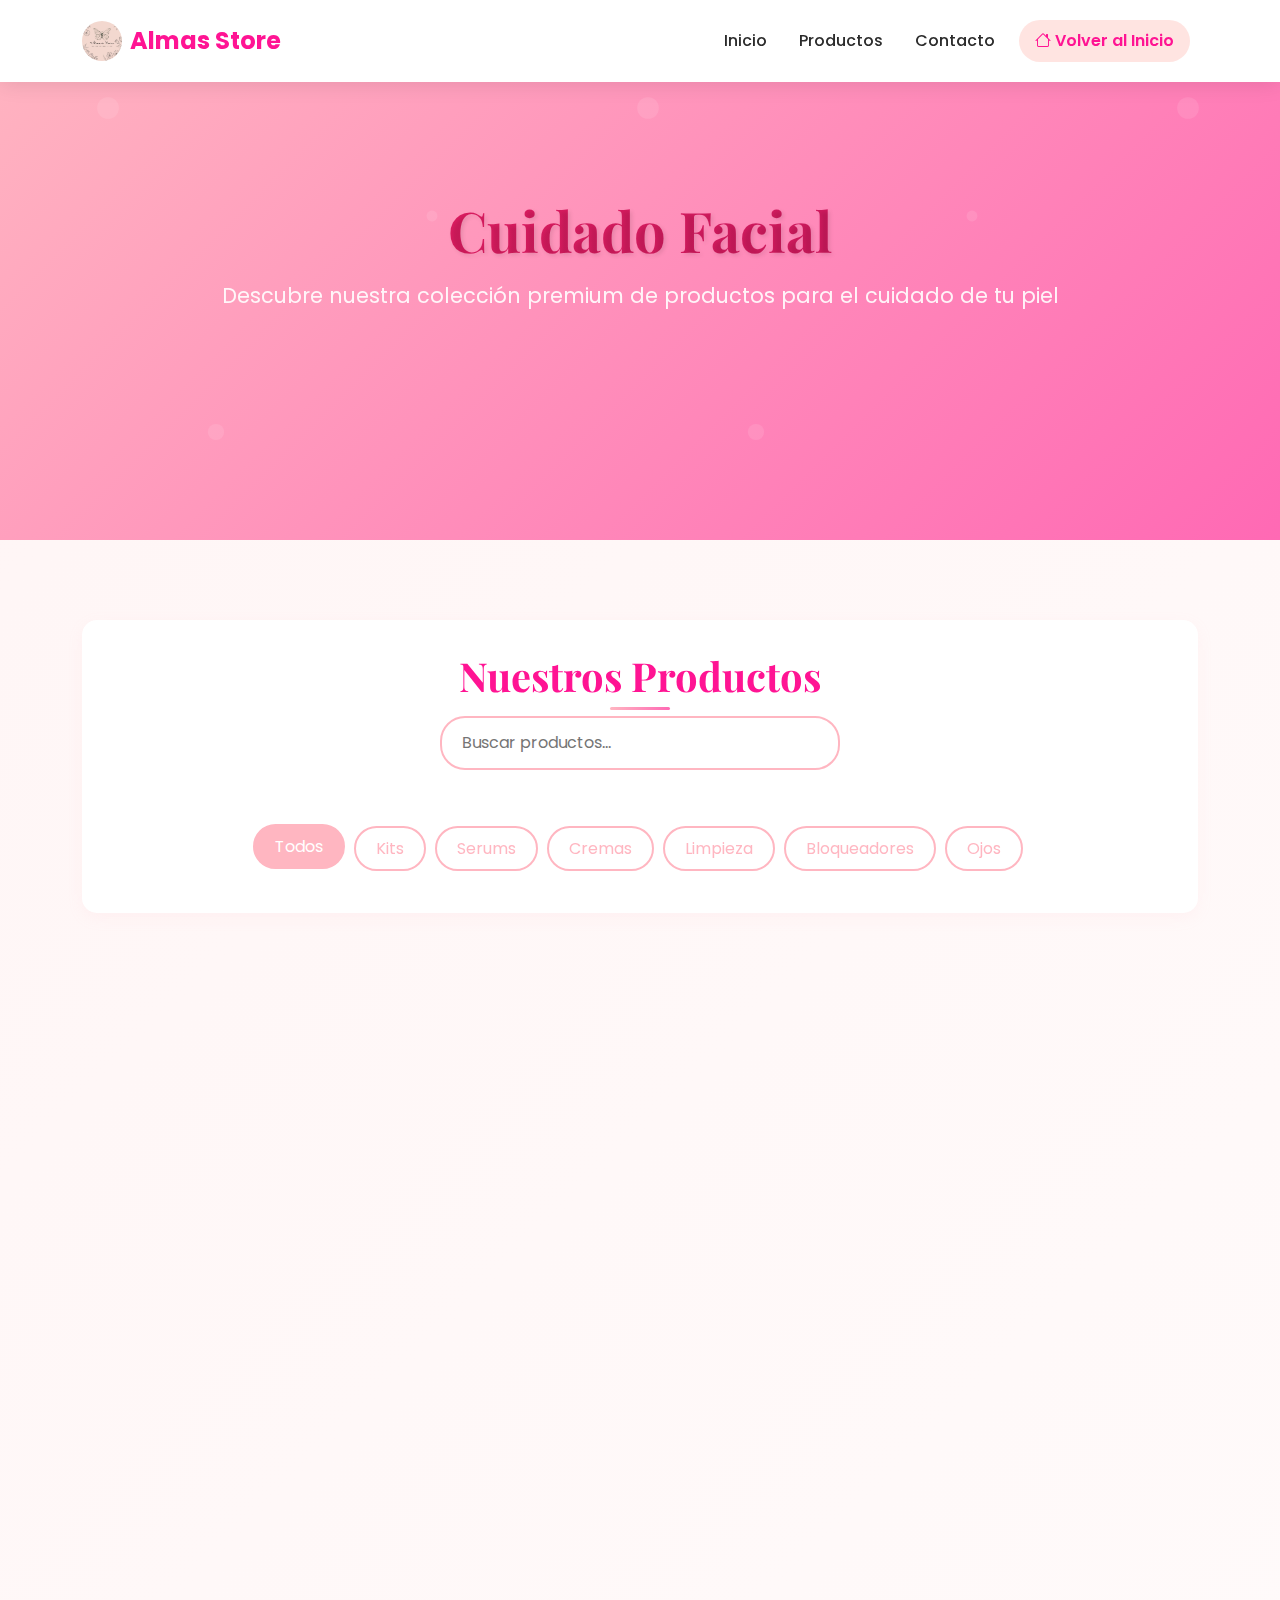
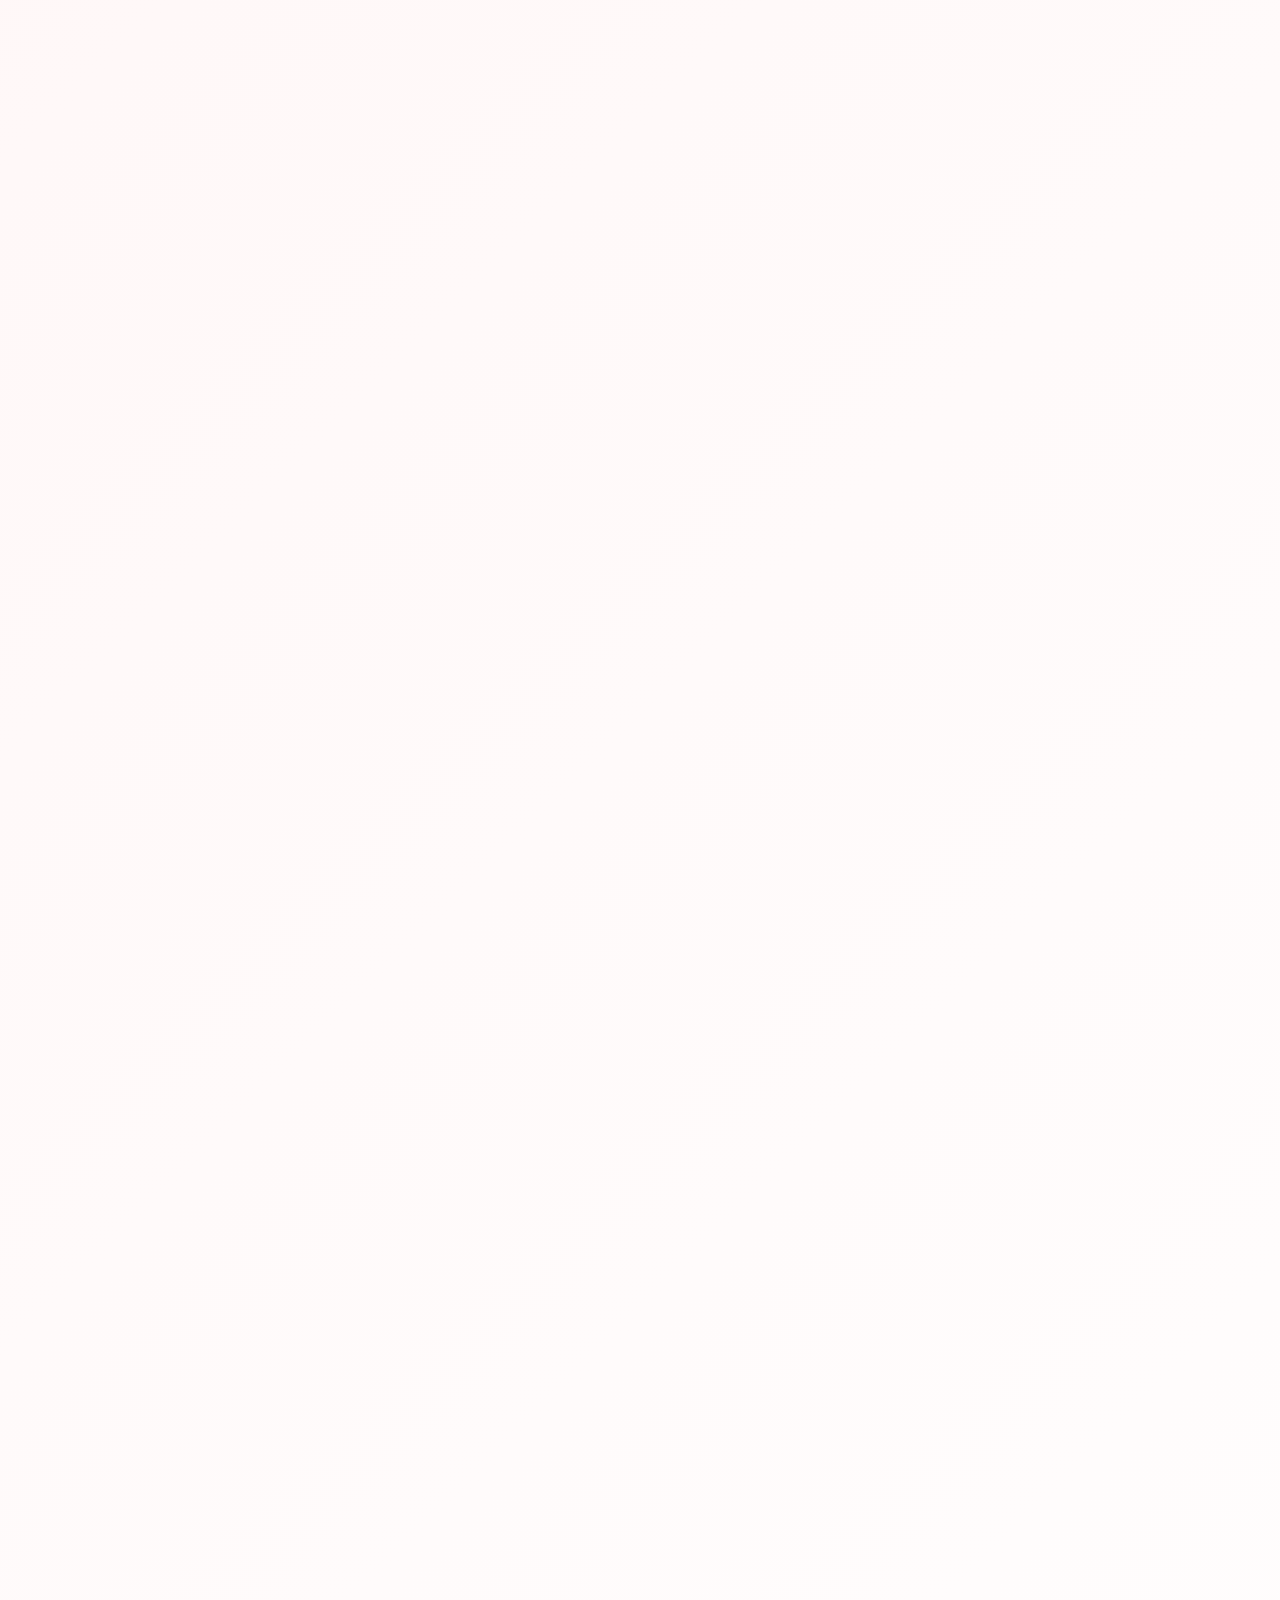
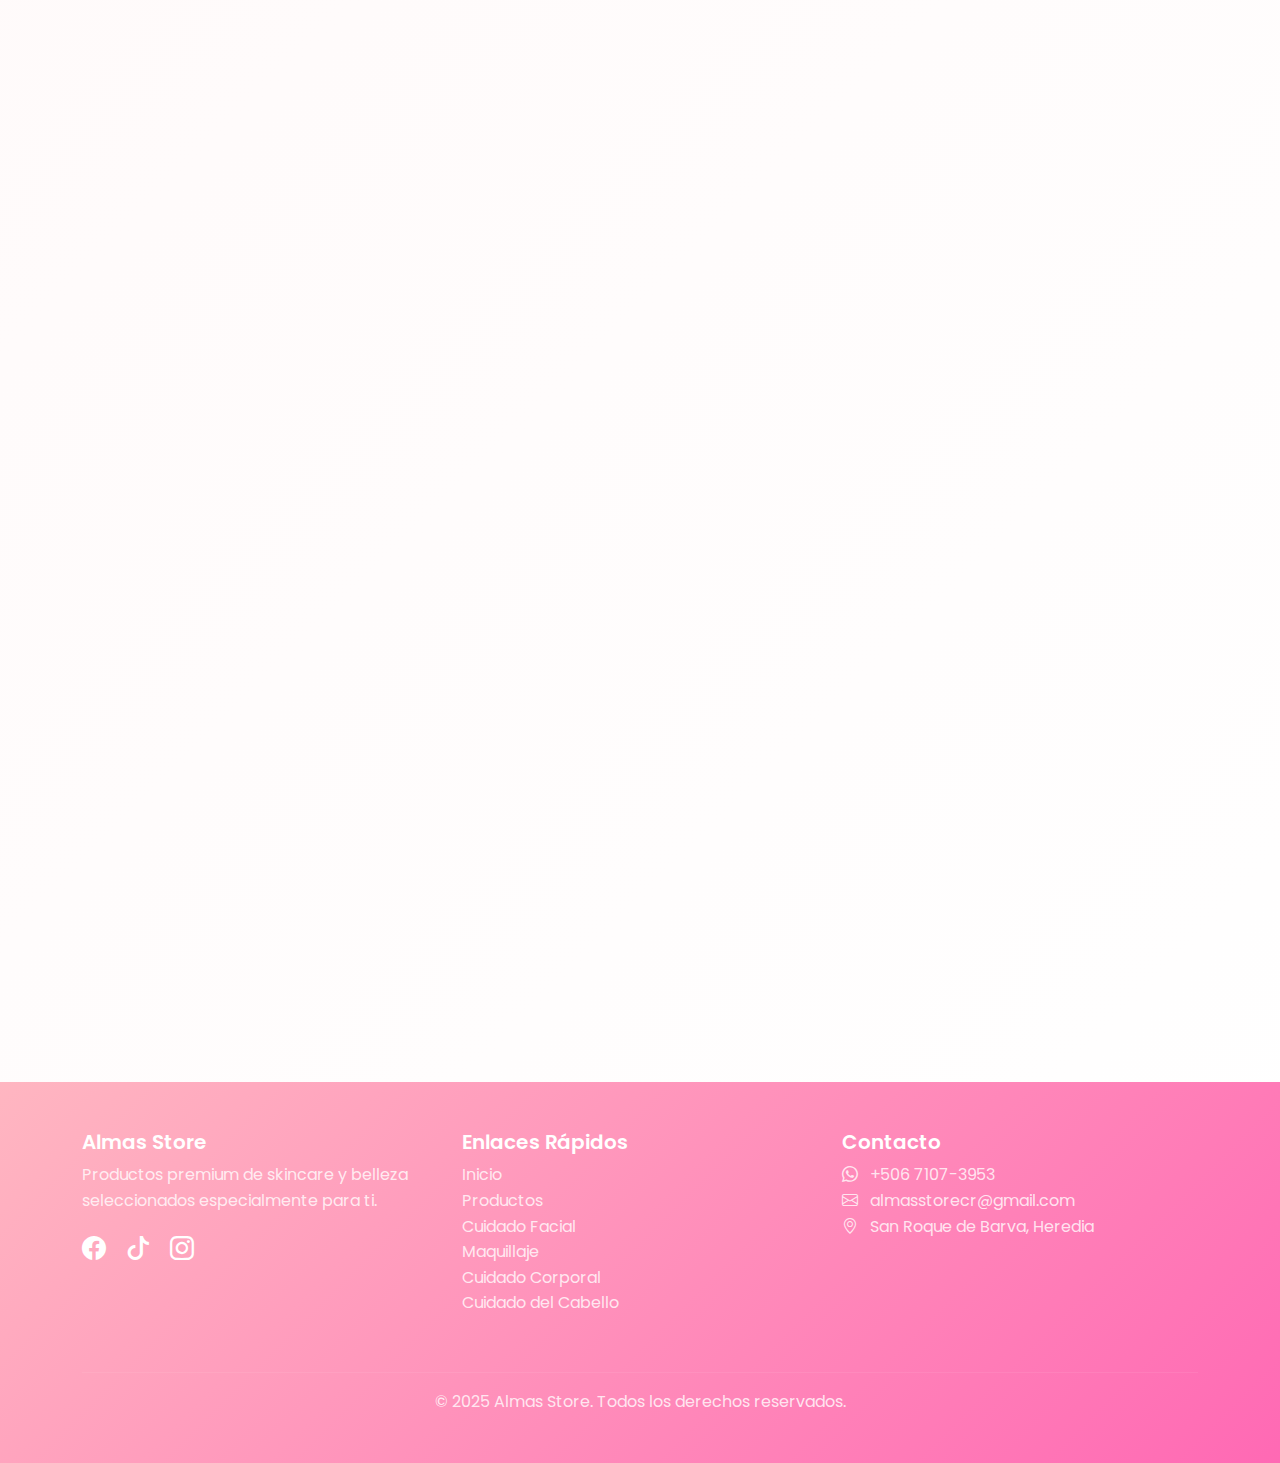
<file: catalogoskincare.html>
<!DOCTYPE html>
<html lang="es">
<head>
    <meta charset="UTF-8">
    <meta name="viewport" content="width=device-width, initial-scale=1.0">
    <title>Cuidado Facial - Almas Store | Skincare Moderno</title>
    <title>almasstorecr.github.io</title>
    
    <!-- Google Fonts -->
    <link href="https://fonts.googleapis.com/css2?family=Poppins:wght@300;400;500;600;700&family=Playfair+Display:wght@400;500;600;700&display=swap" rel="stylesheet">
    
    <!-- Bootstrap CSS -->
    <link href="https://cdn.jsdelivr.net/npm/bootstrap@5.3.0/dist/css/bootstrap.min.css" rel="stylesheet">
    
    <!-- Bootstrap Icons -->
    <link href="https://cdn.jsdelivr.net/npm/bootstrap-icons@1.10.5/font/bootstrap-icons.css" rel="stylesheet">
    
    <!-- AOS Animacion -->
    <link href="https://unpkg.com/aos@2.3.1/dist/aos.css" rel="stylesheet">
    
    <!-- Link CSS -->
    <link rel="stylesheet" href="styles.css">
    
    <!-- Estilos adiccionales -->
    <style>
        :root {
            --primary-pink: #FFB6C1;
            --secondary-pink: #FF69B4;
            --light-pink: #FFE4E1;
            --dark-pink: #FF1493;
            --rose-gold: #B76E79;
            --soft-white: #FFF5F5;
            --text-dark: #2C2C2C;
            --text-light: #666666;
        }
        
        body {
            font-family: 'Poppins', sans-serif;
            background: linear-gradient(135deg, var(--soft-white) 0%, #FFFFFF 100%);
            color: var(--text-dark);
        }
        
        .skincare-hero {
            background: linear-gradient(135deg, var(--primary-pink) 0%, var(--secondary-pink) 100%);
            min-height: 60vh;
            display: flex;
            align-items: center;
            position: relative;
            overflow: hidden;
        }
        
        .skincare-hero::before {
            content: '';
            position: absolute;
            top: 0;
            left: 0;
            right: 0;
            bottom: 0;
            background: url('data:image/svg+xml,<svg xmlns="http://www.w3.org/2000/svg" viewBox="0 0 100 100"><circle cx="20" cy="20" r="2" fill="rgba(255,255,255,0.1)"/><circle cx="80" cy="40" r="1" fill="rgba(255,255,255,0.1)"/><circle cx="40" cy="80" r="1.5" fill="rgba(255,255,255,0.1)"/></svg>');
            animation: float 20s ease-in-out infinite;
        }
        
        @keyframes float {
            0%, 100% { transform: translateY(0px) rotate(0deg); }
            50% { transform: translateY(-20px) rotate(180deg); }
        }
        
        .hero-title {
            font-family: 'Playfair Display', serif;
            font-size: 3.5rem;
            font-weight: 700;
            color: white;
            text-shadow: 2px 2px 4px rgba(0,0,0,0.1);
        }
        
        .hero-subtitle {
            font-size: 1.3rem;
            color: rgba(255,255,255,0.9);
            margin-bottom: 2rem;
        }
        
        .section-title {
            font-family: 'Playfair Display', serif;
            font-size: 2.5rem;
            color: var(--dark-pink);
            margin-bottom: 1rem;
            position: relative;
        }
        
        .section-title::after {
            content: '';
            position: absolute;
            bottom: -10px;
            left: 50%;
            transform: translateX(-50%);
            width: 60px;
            height: 3px;
            background: linear-gradient(90deg, var(--primary-pink), var(--secondary-pink));
            border-radius: 2px;
        }
        
        .product-card-modern {
            background: white;
            border-radius: 20px;
            overflow: hidden;
            box-shadow: 0 10px 30px rgba(255, 182, 193, 0.2);
            transition: all 0.4s cubic-bezier(0.175, 0.885, 0.32, 1.275);
            position: relative;
            margin-bottom: 2rem;
        }
        
        .product-card-modern:hover {
            transform: translateY(-10px) scale(1.02);
            box-shadow: 0 20px 40px rgba(255, 182, 193, 0.3);
        }
        
        .product-image-container {
            position: relative;
            overflow: hidden;
            height: 300px;
        }
        
        .product-image {
            width: 100%;
            height: 100%;
            object-fit: cover;
            transition: transform 0.4s ease;
        }
        
        .product-card-modern:hover .product-image {
            transform: scale(1.1);
        }
        
        .product-overlay {
            position: absolute;
            top: 0;
            left: 0;
            right: 0;
            bottom: 0;
            background: linear-gradient(135deg, rgba(255, 182, 193, 0.8), rgba(255, 105, 180, 0.8));
            display: flex;
            align-items: center;
            justify-content: center;
            opacity: 0;
            transition: opacity 0.3s ease;
        }
        
        .product-card-modern:hover .product-overlay {
            opacity: 1;
        }
        
        .quick-view-btn {
            background: white;
            color: var(--dark-pink);
            border: none;
            padding: 12px 24px;
            border-radius: 25px;
            font-weight: 600;
            cursor: pointer;
            transition: all 0.3s ease;
        }
        
        .quick-view-btn:hover {
            background: var(--dark-pink);
            color: white;
            transform: scale(1.05);
        }
        
        .product-info {
            padding: 1.5rem;
        }
        
        .product-title {
            font-family: 'Playfair Display', serif;
            font-size: 1.3rem;
            font-weight: 600;
            color: var(--text-dark);
            margin-bottom: 0.5rem;
        }
        
        .product-brand {
            color: var(--text-light);
            font-size: 0.9rem;
            margin-bottom: 0.5rem;
        }
        
        .product-price {
            font-size: 1.5rem;
            font-weight: 700;
            color: var(--secondary-pink);
            margin-bottom: 1rem;
        }
        
        .product-badge {
            position: absolute;
            top: 15px;
            right: 15px;
            background: var(--secondary-pink);
            color: white;
            padding: 5px 15px;
            border-radius: 20px;
            font-size: 0.8rem;
            font-weight: 600;
        }
        
        .filter-section {
            background: white;
            border-radius: 15px;
            padding: 2rem;
            margin-bottom: 2rem;
            box-shadow: 0 5px 15px rgba(255, 182, 193, 0.1);
        }
        
        .filter-btn {
            background: transparent;
            border: 2px solid var(--primary-pink);
            color: var(--primary-pink);
            padding: 8px 20px;
            border-radius: 25px;
            margin: 0 5px 10px 0;
            transition: all 0.3s ease;
            cursor: pointer;
        }
        
        .filter-btn:hover,
        .filter-btn.active {
            background: var(--primary-pink);
            color: white;
            transform: translateY(-2px);
        }
        
        .search-bar-modern {
            border: 2px solid var(--primary-pink);
            border-radius: 25px;
            padding: 12px 20px;
            width: 100%;
            max-width: 400px;
            margin: 0 auto 2rem;
            transition: all 0.3s ease;
        }
        
        .search-bar-modern:focus {
            outline: none;
            border-color: var(--secondary-pink);
            box-shadow: 0 0 0 3px rgba(255, 182, 193, 0.2);
        }
        
        .modal-content-modern {
            border-radius: 20px;
            border: none;
            overflow: hidden;
        }
        
        .modal-header-modern {
            background: linear-gradient(135deg, var(--primary-pink), var(--secondary-pink));
            color: white;
            border: none;
        }
        
        .modal-body-modern {
            padding: 0;
        }
        
        .modal-image-container {
            position: relative;
            width: 100%;
            height: 700px; /* Altura aumentada para vista previa más grande */
            overflow: hidden;
            background-color: var(--soft-white);
            display: flex;
            align-items: center;
            justify-content: center;
            padding: 2rem;
        }

        .modal-product-image {
            max-width: 100%;
            max-height: 100%;
            object-fit: contain;
            transition: transform 0.3s ease;
        }

        .modal-product-image:hover {
            transform: scale(1.08); /* Efecto de zoom mejorado al pasar el cursor */
        }
        
        /* Ajustes responsivos del modal */
        @media (max-width: 992px) {
            .modal-image-container {
                height: 500px;
                padding: 1rem;
            }
        }
        
        @media (max-width: 768px) {
            .modal-image-container {
                height: 400px;
            }
        }
        
        @media (max-width: 576px) {
            .modal-image-container {
                height: 300px;
                padding: 0.5rem;
            }
        }
        
        .carousel-indicators-modern {
            bottom: 20px;
        }
        
        .carousel-indicators-modern button {
            background-color: var(--primary-pink);
            border-radius: 50%;
            width: 12px;
            height: 12px;
            margin: 0 5px;
        }
        
        .navbar-modern {
            background: rgba(255, 255, 255, 0.95);
            backdrop-filter: blur(10px);
            box-shadow: 0 2px 20px rgba(255, 182, 193, 0.1);
        }
        
        .navbar-brand-modern {
            font-family: 'Playfair Display', serif;
            font-weight: 700;
            color: var(--dark-pink) !important;
        }
        
        .nav-link-modern {
            color: var(--text-dark) !important;
            font-weight: 500;
            transition: color 0.3s ease;
        }
        
        .nav-link-modern:hover {
            color: var(--secondary-pink) !important;
        }
        
        .footer-modern {
            background: linear-gradient(135deg, var(--primary-pink), var(--secondary-pink));
            padding: 3rem 0;
            margin-top: 5rem;
            color: white;
        }
        
        .fade-in {
            opacity: 0;
            transform: translateY(30px);
            transition: all 0.6s ease;
        }
        
        .fade-in.visible {
            opacity: 1;
            transform: translateY(0);
        }
        
        @media (max-width: 768px) {
            .hero-title {
                font-size: 2.5rem;
            }
            
            .product-card-modern {
                margin-bottom: 1.5rem;
            }
            
            .filter-section {
                padding: 1rem;
            }
            
            .product-image-container {
                height: 350px;
            }
        }
        
        @media (max-width: 576px) {
            .product-image-container {
                height: 300px;
            }
        }
    </style>
</head>
<body>
    <!-- Navegación -->
    <nav class="navbar navbar-expand-lg navbar-light fixed-top" style="background: white !important; box-shadow: 0 2px 20px rgba(0, 0, 0, 0.1);">
        <div class="container">
            <a class="navbar-brand d-flex align-items-center" href="index.html">
                <img src="imgs/logo.jpg" alt="Logo" class="rounded-circle me-2" style="width: 40px; height: 40px;">
                <span style="color: var(--dark-pink); font-weight: 700;">Almas Store</span>
            </a>
            <button class="navbar-toggler" type="button" data-bs-toggle="collapse" data-bs-target="#navbarNav">
                <span class="navbar-toggler-icon"></span>
            </button>
            <div class="collapse navbar-collapse" id="navbarNav">
                <ul class="navbar-nav ms-auto">
                    <li class="nav-item"><a class="nav-link" href="index.html" style="color: var(--text-dark) !important; font-weight: 500;">Inicio</a></li>
                    <li class="nav-item"><a class="nav-link" href="#productos" style="color: var(--text-dark) !important; font-weight: 500;">Productos</a></li>
                    <li class="nav-item"><a class="nav-link" href="#contacto" style="color: var(--text-dark) !important; font-weight: 500;">Contacto</a></li>
                    <li class="nav-item">
                        <a class="nav-link" href="index.html" style="color: var(--dark-pink) !important; font-weight: 600; background: var(--light-pink); padding: 0.5rem 1rem; border-radius: 25px; margin-left: 0.5rem;">
                            <i class="bi bi-house me-1"></i>Volver al Inicio
                        </a>
                    </li>
                </ul>
            </div>
        </div>
    </nav>

    <!-- Sección Hero -->
    <section class="skincare-hero">
        <div class="container text-center">
            <h1 class="hero-title" data-aos="fade-up">Cuidado Facial</h1>
            <p class="hero-subtitle" data-aos="fade-up" data-aos-delay="100">
                Descubre nuestra colección premium de productos para el cuidado de tu piel
            </p>
        </div>
    </section>

    <!-- Contenido Principal -->
    <main class="container-fluid py-5" style="margin-top: 2rem;">
        <!-- Sección de Filtros -->
        <div class="container">
            <div class="filter-section" data-aos="fade-up">
                <div class="text-center mb-4">
                    <h2 class="section-title">Nuestros Productos</h2>
                    <input type="text" class="search-bar-modern" placeholder="Buscar productos..." id="searchInput">
                </div>
                <div class="text-center">
                    <button class="filter-btn active" data-filter="all">Todos</button>
                    <button class="filter-btn" data-filter="kits">Kits</button>
                    <button class="filter-btn" data-filter="serums">Serums</button>
                    <button class="filter-btn" data-filter="cremas">Cremas</button>
                    <button class="filter-btn" data-filter="limpieza">Limpieza</button>
                    <button class="filter-btn" data-filter="proteccion">Bloqueadores</button>
                    <button class="filter-btn" data-filter="ojos">Ojos</button>
                </div>
            </div>
        </div>

    <!-- Grid de Productos -->
        <div class="container">
            <div class="row" id="productsContainer">
                
                <!-- KIT Facial 24k -->
                <div class="col-lg-4 col-md-6 mb-4 product-item" data-category="kits">
                    <div class="product-card-modern" data-aos="fade-up">
                        <div class="product-image-container">
                            <img src="skincare/24k.jpg" alt="KIT Facial 24k" class="product-image">
                            <div class="product-overlay">
                                <button class="quick-view-btn" data-bs-toggle="modal" data-bs-target="#productModal" 
                                        data-images='["skincare/24k.jpg"]' 
                                        data-title="KIT Facial 24k gold colageno" 
                                        data-brand="DR.RASHEL" 
                                        data-price="₡10.000">
                                    Vista Rápida
                                </button>
                            </div>
                            <span class="product-badge">Premium</span>
                        </div>
                        <div class="product-info">
                            <h3 class="product-title">KIT Facial 24k gold colageno</h3>
                            <p class="product-brand">DR.RASHEL</p>
                            <p class="product-price">₡10.000</p>
                        </div>
                    </div>
                </div>

                <!-- KIT Facial Acido Hialuronico -->
                <div class="col-lg-4 col-md-6 mb-4 product-item" data-category="kits">
                    <div class="product-card-modern" data-aos="fade-up" data-aos-delay="100">
                        <div class="product-image-container">
                            <img src="skincare/Kit.jpg" alt="KIT Acido Hialuronico" class="product-image">
                            <div class="product-overlay">
                                <button class="quick-view-btn" data-bs-toggle="modal" data-bs-target="#productModal" 
                                        data-images='["skincare/Kit.jpg", "skincare/Kit1.jpg"]' 
                                        data-title="KIT Facial Acido Hialuronico" 
                                        data-brand="MOND´SUB" 
                                        data-price="₡12.000">
                                    Vista Rápida
                                </button>
                            </div>
                            <span class="product-badge">Nuevo</span>
                        </div>
                        <div class="product-info">
                            <h3 class="product-title">KIT Facial Acido Hialuronico</h3>
                            <p class="product-brand">MOND´SUB</p>
                            <p class="product-price">₡12.000</p>
                        </div>
                    </div>
                </div>

                  <!-- KIT Viajero -->
                <div class="col-lg-4 col-md-6 mb-4 product-item" data-category="kits">
                    <div class="product-card-modern" data-aos="fade-up">
                        <div class="product-image-container">
                            <img src="skincare/setviajero.jpg" alt="KIT Facial 24k" class="product-image">
                            <div class="product-overlay">
                                <button class="quick-view-btn" data-bs-toggle="modal" data-bs-target="#productModal" 
                                        data-images='["skincare/setviajero.jpg" , "skincare/setviajero1.jpg", "skincare/setviajero2.jpg", "skincare/setviajero3.jpg", "skincare/setviajero4.jpg"]' 
                                        data-title="KIT Facial Viajero Vitamina C y Retinol" 
                                        data-brand="DR.RASHEL" 
                                        data-price="₡8.000">
                                    Vista Rápida
                                </button>
                            </div>
                            <span class="product-badge">Premium</span>
                        </div>
                        <div class="product-info">
                            <h3 class="product-title">KIT Facial Viajero Vitamina C y Retinol</h3>
                            <p class="product-brand">DR.RASHEL</p>
                            <p class="product-price">₡8.000</p>
                        </div>
                    </div>
                </div>

                <!-- Productos de colageno -->
                <div class="col-lg-4 col-md-6 mb-4 product-item" data-category="all">
                    <div class="product-card-modern" data-aos="fade-up">
                        <div class="product-image-container">
                            <img src="skincare/colageno.jpg" alt="KIT Facial 24k" class="product-image">
                            <div class="product-overlay">
                                <button class="quick-view-btn" data-bs-toggle="modal" data-bs-target="#productModal" 
                                        data-images='["skincare/colageno.jpg", "skincare/colageno1.jpg", "skincare/colageno2.jpg"]' 
                                        data-title="Productos de Colageno" 
                                        data-brand="DR.RASHEL" 
                                        data-price="₡2.800 - ₡3.800">
                                    Vista Rápida
                                </button>
                            </div>
                            <span class="product-badge">Premium</span>
                        </div>
                        <div class="product-info">
                            <h3 class="product-title">Productos de Colageno</h3>
                            <p class="product-brand">DR.RASHEL</p>
                            <p class="product-price">₡2.800 - ₡3.800</p>
                        </div>
                    </div>
                </div>

                <!-- Duo de serum -->
                <div class="col-lg-4 col-md-6 mb-4 product-item" data-category="serums">
                    <div class="product-card-modern" data-aos="fade-up" data-aos-delay="400">
                        <div class="product-image-container">
                            <img src="skincare/duoserum.webp" alt="Duo de serum" class="product-image">
                            <div class="product-overlay">
                                <button class="quick-view-btn" data-bs-toggle="modal" data-bs-target="#productModal" 
                                        data-images='["skincare/duoserum.webp", "skincare/duoserum1.jpg", "skincare/duoserum2.webp"]' 
                                        data-title="Duo de serum" 
                                        data-brand="DR.RASHEL" 
                                        data-price="₡5.300">
                                    Vista Rápida
                                </button>
                            </div>
                        </div>
                        <div class="product-info">
                            <h3 class="product-title">Duo de serum</h3>
                            <p class="product-brand">DR.RASHEL</p>
                            <p class="product-price">₡5.300</p>
                        </div>
                    </div>
                </div>

                <!-- Serum -->
                <div class="col-lg-4 col-md-6 mb-4 product-item" data-category="serums">
                    <div class="product-card-modern" data-aos="fade-up">
                        <div class="product-image-container">
                            <img src="skincare/serum.jpg" alt="KIT Facial 24k" class="product-image">
                            <div class="product-overlay">
                                <button class="quick-view-btn" data-bs-toggle="modal" data-bs-target="#productModal" 
                                        data-images='["skincare/serum.jpg", "skincare/serum1.jpg", "skincare/serum2.jpg"]' 
                                        data-title="Serum/Sueros Faciales" 
                                        data-brand="DR.RASHEL - USHAS - MOND´SUB" 
                                        data-price="₡2.300 - ₡2.500">
                                    Vista Rápida
                                </button>
                            </div>
                            <span class="product-badge">Premium</span>
                        </div>
                        <div class="product-info">
                            <h3 class="product-title">Productos de Colageno</h3>
                            <p class="product-brand">DR.RASHEL - USHAS - MOND´SUB</p>
                            <p class="product-price">₡2.300 - ₡2.500</p>
                        </div>
                    </div>
                </div>

                <!-- Serum en barra -->
                <div class="col-lg-4 col-md-6 mb-4 product-item" data-category="serums">
                    <div class="product-card-modern" data-aos="fade-up" data-aos-delay="500">
                        <div class="product-image-container">
                            <img src="skincare/serumbarra.jpg" alt="Serum en barra" class="product-image">
                            <div class="product-overlay">
                                <button class="quick-view-btn" data-bs-toggle="modal" data-bs-target="#productModal" 
                                        data-images='["skincare/serumbarra.jpg", "skincare/serumbarra1.jpg", "skincare/serumbarra2.jpg", "skincare/serumbarra3.jpg", "skincare/serumbarra4.jpg", "skincare/serumbarra5.jpg", "skincare/serumbarra6.jpg"]' 
                                        data-title="Serum en barra" 
                                        data-brand="DR.RASHEL" 
                                        data-price="₡2.500">
                                    Vista Rápida
                                </button>
                            </div>
                            <span class="product-badge">Popular</span>
                        </div>
                        <div class="product-info">
                            <h3 class="product-title">Serum en barra</h3>
                            <p class="product-brand">DR.RASHEL</p>
                            <p class="product-price">₡2.500</p>
                        </div>
                    </div>
                </div>

                <!-- Parche para espinillas -->
                <div class="col-lg-4 col-md-6 mb-4 product-item" data-category="all">
                    <div class="product-card-modern" data-aos="fade-up" data-aos-delay="600">
                        <div class="product-image-container">
                            <img src="skincare/parcheacne.jpg" alt="Parche para espinillas" class="product-image">
                            <div class="product-overlay">
                                <button class="quick-view-btn" data-bs-toggle="modal" data-bs-target="#productModal" 
                                        data-images='["skincare/parcheacne.jpg"]' 
                                        data-title="Parche para espinillas 36 piezas" 
                                        data-brand="YMXERCOS" 
                                        data-price="₡1.300">
                                    Vista Rápida
                                </button>
                            </div>
                        </div>
                        <div class="product-info">
                            <h3 class="product-title">Parche para espinillas 36 piezas</h3>
                            <p class="product-brand">YMXERCOS</p>
                            <p class="product-price">₡1.300</p>
                        </div>
                    </div>
                </div>

                <!-- Parche para espinillas -->
                <div class="col-lg-4 col-md-6 mb-4 product-item" data-category="all">
                    <div class="product-card-modern" data-aos="fade-up" data-aos-delay="600">
                        <div class="product-image-container">
                            <img src="skincare/parcheacne1.jpg" alt="Parche para espinillas" class="product-image">
                            <div class="product-overlay">
                                <button class="quick-view-btn" data-bs-toggle="modal" data-bs-target="#productModal" 
                                        data-images='["skincare/parcheacne1.jpg", "skincare/parcheacne2.jpg"]' 
                                        data-title="Parche para espinillas 36 piezas" 
                                        data-brand="THE RIGHT CHOICE" 
                                        data-price="₡1.000">
                                    Vista Rápida
                                </button>
                            </div>
                        </div>
                        <div class="product-info">
                            <h3 class="product-title">Parche para espinillas 36 piezas</h3>
                            <p class="product-brand">THE RIGHT CHOICE</p>
                            <p class="product-price">₡1.000</p>
                        </div>
                    </div>
                </div>

                <!-- Jabones Faciales -->
                <div class="col-lg-4 col-md-6 mb-4 product-item" data-category="limpieza">
                    <div class="product-card-modern" data-aos="fade-up" data-aos-delay="700">
                        <div class="product-image-container">
                            <img src="skincare/jabon.jpg" alt="Jabones Faciales" class="product-image">
                            <div class="product-overlay">
                                <button class="quick-view-btn" data-bs-toggle="modal" data-bs-target="#productModal" 
                                        data-images='["skincare/jabon.jpg", "skincare/jabon1.jpg", "skincare/jabon2.jpg", "skincare/jabon3.jpg"]' 
                                        data-title="Jabones Faciales" 
                                        data-brand="DR.RASHEL" 
                                        data-price="₡2.300 - ₡3.300">
                                    Vista Rápida
                                </button>
                            </div>
                        </div>
                        <div class="product-info">
                            <h3 class="product-title">Jabones Faciales</h3>
                            <p class="product-brand">DR.RASHEL</p>
                            <p class="product-price">₡2.300 - ₡3.300</p>
                        </div>
                    </div>
                </div>

                <!-- Espumas faciales -->
                <div class="col-lg-4 col-md-6 mb-4 product-item" data-category="limpieza">
                    <div class="product-card-modern" data-aos="fade-up" data-aos-delay="800">
                        <div class="product-image-container">
                            <img src="skincare/espumafacial.jpg" alt="Espumas faciales" class="product-image">
                            <div class="product-overlay">
                                <button class="quick-view-btn" data-bs-toggle="modal" data-bs-target="#productModal" 
                                        data-images='["skincare/espumafacial.jpg", "skincare/espumafacial1.jpg", "skincare/espumafacial2.jpg"]' 
                                        data-title="Espumas faciales" 
                                        data-brand="DR.RASHEL - SAS - SADOER" 
                                        data-price="₡2.400 - ₡3.500">
                                    Vista Rápida
                                </button>
                            </div>
                        </div>
                        <div class="product-info">
                            <h3 class="product-title">Espumas faciales</h3>
                            <p class="product-brand">DR.RASHEL - SAS - SADOER</p>
                            <p class="product-price">₡2.400 - ₡3.500</p>
                        </div>
                    </div>
                </div>

                <!-- Exfoliante facial -->
                <div class="col-lg-4 col-md-6 mb-4 product-item" data-category="limpieza">
                    <div class="product-card-modern" data-aos="fade-up" data-aos-delay="900">
                        <div class="product-image-container">
                            <img src="skincare/exfoliantefacial.webp" alt="Exfoliante facial" class="product-image">
                            <div class="product-overlay">
                                <button class="quick-view-btn" data-bs-toggle="modal" data-bs-target="#productModal" 
                                        data-images='["skincare/exfoliantefacial.webp", "skincare/exfoliantefacial1.webp"]' 
                                        data-title="Exfoliante facial Acido Hialuronico" 
                                        data-brand="DR.RASHEL" 
                                        data-price="₡3.300">
                                    Vista Rápida
                                </button>
                            </div>
                        </div>
                        <div class="product-info">
                            <h3 class="product-title">Exfoliante facial Acido Hialuronico</h3>
                            <p class="product-brand">DR.RASHEL</p>
                            <p class="product-price">₡3.300</p>
                        </div>
                    </div>
                </div>

                <!-- Crema acido hialuronico -->
                <div class="col-lg-4 col-md-6 mb-4 product-item" data-category="cremas">
                    <div class="product-card-modern" data-aos="fade-up" data-aos-delay="500">
                        <div class="product-image-container">
                            <img src="skincare/crema.jpg" alt="Crema facial" class="product-image">
                            <div class="product-overlay">
                                <button class="quick-view-btn" data-bs-toggle="modal" data-bs-target="#productModal" 
                                        data-images='["skincare/crema.jpg", "skincare/crema1.webp"]' 
                                        data-title="Crema Facial Acido Hialuronico" 
                                        data-brand="DR.RASHEL" 
                                        data-price="₡3.800">
                                    Vista Rápida
                                </button>
                            </div>
                        </div>
                        <div class="product-info">
                            <h3 class="product-title">Crema Facial Acido Hialuronico</h3>
                            <p class="product-brand">DR.RASHEL</p>
                            <p class="product-price">₡3.800</p>
                        </div>
                    </div>
                </div>

                <!-- Contorno de ojos DR.Rashel -->
                <div class="col-lg-4 col-md-6 mb-4 product-item" data-category="ojos">
                    <div class="product-card-modern" data-aos="fade-up" data-aos-delay="500">
                        <div class="product-image-container">
                            <img src="skincare/contornoa.webp" alt="Contorno de ojos" class="product-image">
                            <div class="product-overlay">
                                <button class="quick-view-btn" data-bs-toggle="modal" data-bs-target="#productModal" 
                                        data-images='["skincare/contornoa.webp", "skincare/contornoa1.webp", "skincare/contornoa2.webp"]' 
                                        data-title="Contorno de ojos" 
                                        data-brand="DR.RASHEL" 
                                        data-price="₡3.500">
                                    Vista Rápida
                                </button>
                            </div>
                        </div>
                        <div class="product-info">
                            <h3 class="product-title">Contorno de ojos</h3>
                            <p class="product-brand">DR.RASHEL</p>
                            <p class="product-price">₡3.500</p>
                        </div>
                    </div>
                </div>

                 <!-- Contorno de ojos -->
                <div class="col-lg-4 col-md-6 mb-4 product-item" data-category="ojos">
                    <div class="product-card-modern" data-aos="fade-up" data-aos-delay="500">
                        <div class="product-image-container">
                            <img src="skincare/contorno.jpg" alt="Contorno de ojos" class="product-image">
                            <div class="product-overlay">
                                <button class="quick-view-btn" data-bs-toggle="modal" data-bs-target="#productModal" 
                                        data-images='["skincare/contorno.jpg", "skincare/contorno1.jpg"]' 
                                        data-title="Contorno de ojos" 
                                        data-brand="MOND´SUB" 
                                        data-price="₡1.700">
                                    Vista Rápida
                                </button>
                            </div>
                        </div>
                        <div class="product-info">
                            <h3 class="product-title">Contorno de ojos</h3>
                            <p class="product-brand">MOND´SUB</p>
                            <p class="product-price">₡1.700</p>
                        </div>
                    </div>
                </div>

                <!-- Bloqueadores Faciales -->
                <div class="col-lg-4 col-md-6 mb-4 product-item" data-category="proteccion">
                    <div class="product-card-modern" data-aos="fade-up" data-aos-delay="1000">
                        <div class="product-image-container">
                            <img src="skincare/bloqueador.jpg" alt="Bloqueadores Faciales" class="product-image">
                            <div class="product-overlay">
                                <button class="quick-view-btn" data-bs-toggle="modal" data-bs-target="#productModal" 
                                        data-images='["skincare/bloqueador.jpg", "skincare/bloqueador1.jpg", "skincare/bloqueador2.jpg", "skincare/bloqueador3.jpg"]' 
                                        data-title="Bloqueadores Faciales y Corporales" 
                                        data-brand="KISS BEAUTY - WOKALI - ESTELIN" 
                                        data-price="₡1.200 - ₡3.400">
                                    Vista Rápida
                                </button>
                            </div>
                        </div>
                        <div class="product-info">
                            <h3 class="product-title">Bloqueadores Faciales y Corporales</h3>
                            <p class="product-brand">KISS BEAUTY - WOKALI - ESTELIN</p>
                            <p class="product-price">₡1.200 - ₡3.400</p>
                        </div>
                    </div>
                </div>

                <!-- Bloqueadores con color -->
                <div class="col-lg-4 col-md-6 mb-4 product-item" data-category="proteccion">
                    <div class="product-card-modern" data-aos="fade-up" data-aos-delay="1100">
                        <div class="product-image-container">
                            <img src="skincare/bloqueadorcolor.png" alt="Bloqueadores con color" class="product-image">
                            <div class="product-overlay">
                                <button class="quick-view-btn" data-bs-toggle="modal" data-bs-target="#productModal" 
                                        data-images='["skincare/bloqueadorcolor.png", "skincare/bloqueadorcolor1.jpg", "skincare/bloqueadorcolor2.jpg"]' 
                                        data-title="Bloqueadores Faciales con color" 
                                        data-brand="KISS BEAUTY - KARITE" 
                                        data-price="₡1.200 - ₡2.500">
                                    Vista Rápida
                                </button>
                            </div>
                        </div>
                        <div class="product-info">
                            <h3 class="product-title">Bloqueadores Faciales con color</h3>
                            <p class="product-brand">KISS BEAUTY - KARITE</p>
                            <p class="product-price">₡1.200 - ₡2.500</p>
                        </div>
                    </div>
                </div>

                <!-- Parches para ojeras -->
                <div class="col-lg-4 col-md-6 mb-4 product-item" data-category="ojos">
                    <div class="product-card-modern" data-aos="fade-up" data-aos-delay="500">
                        <div class="product-image-container">
                            <img src="skincare/ojeras.jpg" alt="Parche para ojeras" class="product-image">
                            <div class="product-overlay">
                                <button class="quick-view-btn" data-bs-toggle="modal" data-bs-target="#productModal" 
                                        data-images='["skincare/ojeras.jpg", "skincare/ojeras1.jpg"]' 
                                        data-title="Parches para ojeras" 
                                        data-brand="BIOAQUA" 
                                        data-price="₡2.300">
                                    Vista Rápida
                                </button>
                            </div>
                        </div>
                        <div class="product-info">
                            <h3 class="product-title">Parches para ojeras</h3>
                            <p class="product-brand">BIOAQUA</p>
                            <p class="product-price">₡2.300</p>
                        </div>
                    </div>
                </div>

               

            </div>
        </div>
    </main>

    <!-- Modal de Producto -->
    <div class="modal fade" id="productModal" tabindex="-1" aria-hidden="true">
        <div class="modal-dialog modal-xl modal-dialog-centered">
            <div class="modal-content modal-content-modern">
                <div class="modal-header modal-header-modern">
                    <h5 class="modal-title" id="modalTitle"></h5>
                    <button type="button" class="btn-close btn-close-white" data-bs-dismiss="modal" aria-label="Close"></button>
                </div>
                <div class="modal-body p-0">
                    <div class="row g-0">
                        <div class="col-lg-8">
                            <div id="modalCarousel" class="carousel slide h-100" data-bs-ride="carousel">
                                <div class="carousel-inner h-100" id="modalCarouselInner">
                                    <!-- Images will be inserted here -->
                                </div>
                                <button class="carousel-control-prev" type="button" data-bs-target="#modalCarousel" data-bs-slide="prev">
                                    <span class="carousel-control-prev-icon" aria-hidden="true"></span>
                                    <span class="visually-hidden">Anterior</span>
                                </button>
                                <button class="carousel-control-next" type="button" data-bs-target="#modalCarousel" data-bs-slide="next">
                                    <span class="carousel-control-next-icon" aria-hidden="true"></span>
                                    <span class="visually-hidden">Siguiente</span>
                                </button>
                            </div>
                        </div>
                        <div class="col-lg-4">
                            <div class="p-4 h-100 d-flex flex-column justify-content-between">
                                <div>
                                    <h4 id="modalProductTitle" class="product-title mb-3"></h4>
                                    <p id="modalProductBrand" class="product-brand mb-2"></p>
                                    <p id="modalProductPrice" class="product-price mb-4 fs-2"></p>
                                </div>
                                <div class="text-center">
                                    <a href="https://wa.me/50671073953" class="btn btn-primary w-100 py-3" style="background: var(--secondary-pink); border: none; font-size: 1.1rem;">
                                        <i class="bi bi-whatsapp me-2"></i>Consultar por WhatsApp
                                    </a>
                                </div>
                            </div>
                        </div>
                    </div>
                </div>
            </div>
        </div>
    </div>

    <!-- Botón Volver Arriba -->
    <button id="backToTop" class="btn btn-primary rounded-circle" style="position: fixed; bottom: 20px; right: 20px; z-index: 1000; background: linear-gradient(135deg, var(--primary-pink), var(--secondary-pink)); border: none; display: none;">
        <i class="bi bi-arrow-up"></i>
    </button>

    <!-- Pie de Página Profesional -->
    <footer class="footer-modern">
        <div class="container">
            <div class="row">
                <div class="col-lg-4 mb-4">
                    <h5 style="color: white; font-weight: 600;">Almas Store</h5>
                    <p style="color: rgba(255,255,255,0.8);">Productos premium de skincare y belleza seleccionados especialmente para ti.</p>
                    <div class="mt-3">
                        <a href="https://www.facebook.com/Almas.StoreCR/" target="_blank" class="text-decoration-none me-3" style="color: white;">
                            <i class="bi bi-facebook fs-4"></i>
                        </a>
                        <a href="https://www.tiktok.com/@almas.store.cr" target="_blank" class="text-decoration-none me-3" style="color: white;">
                            <i class="bi bi-tiktok fs-4"></i>
                        </a>
                        <a href="https://instagram.com/almas_storecr" target="_blank" class="text-decoration-none" style="color: white;">
                            <i class="bi bi-instagram fs-4"></i>
                        </a>
                    </div>
                </div>
                <div class="col-lg-4 mb-4">
                    <h5 style="color: white; font-weight: 600;">Enlaces Rápidos</h5>
                    <ul class="list-unstyled">
                        <li><a href="index.html" style="color: rgba(255,255,255,0.8); text-decoration: none;">Inicio</a></li>
                        <li><a href="#productos" style="color: rgba(255,255,255,0.8); text-decoration: none;">Productos</a></li>
                        <li><a href="catalogoskincare.html" style="color: rgba(255,255,255,0.8); text-decoration: none;">Cuidado Facial</a></li>
                        <li><a href="catalogomaquillaje.html" style="color: rgba(255,255,255,0.8); text-decoration: none;">Maquillaje</a></li>
                        <li><a href="catalogopersonal.html" style="color: rgba(255,255,255,0.8); text-decoration: none;">Cuidado Corporal</a></li>
                        <li><a href="catalogocabello.html" style="color: rgba(255,255,255,0.8); text-decoration: none;">Cuidado del Cabello</a></li>
                    </ul>
                </div>
                <div class="col-lg-4 mb-4">
                    <h5 style="color: white; font-weight: 600;">Contacto</h5>
                    <p style="color: rgba(255,255,255,0.8); margin: 0;">
                        <i class="bi bi-whatsapp me-2"></i>
                        <a href="https://wa.me/50671073953" style="color: rgba(255,255,255,0.8); text-decoration: none;">+506 7107-3953</a>
                    </p>
                    <p style="color: rgba(255,255,255,0.8); margin: 0;">
                        <i class="bi bi-envelope me-2"></i>
                        <a href="mailto:almasstorecr@gmail.com" style="color: rgba(255,255,255,0.8); text-decoration: none;">almasstorecr@gmail.com</a>
                    </p>
                    <p style="color: rgba(255,255,255,0.8); margin: 0;">
                        <i class="bi bi-geo-alt me-2"></i>
                        San Roque de Barva, Heredia
                    </p>
                </div>
            </div>
            <hr style="border-color: rgba(255,255,255,0.3);">
            <div class="text-center">
                <p class="mb-0" style="color: rgba(255,255,255,0.8);">&copy; 2025 Almas Store. Todos los derechos reservados.</p>
            </div>
        </div>
    </footer>

    <!-- Scripts -->
    <script src="https://cdn.jsdelivr.net/npm/bootstrap@5.3.0/dist/js/bootstrap.bundle.min.js"></script>
    <script src="https://unpkg.com/aos@2.3.1/dist/aos.js"></script>
    
    <script>
        // Inicializar AOS
        AOS.init({
            duration: 800,
            once: true,
            offset: 100
        });

        // Botón Volver Arriba
        const botonVolverArriba = document.getElementById('backToTop');
        
        window.addEventListener('scroll', () => {
            if (window.pageYOffset > 300) {
                botonVolverArriba.style.display = 'block';
            } else {
                botonVolverArriba.style.display = 'none';
            }
        });
        
        botonVolverArriba.addEventListener('click', () => {
            window.scrollTo({
                top: 0,
                behavior: 'smooth'
            });
        });

        // Funcionalidad del Modal de Producto
        const modalProducto = document.getElementById('productModal');
        modalProducto.addEventListener('show.bs.modal', function (event) {
            const boton = event.relatedTarget;
            const imagenes = JSON.parse(boton.getAttribute('data-images'));
            const titulo = boton.getAttribute('data-title');
            const marca = boton.getAttribute('data-brand');
            const precio = boton.getAttribute('data-price');

            // Actualizar contenido del modal
            document.getElementById('modalTitle').textContent = titulo;
            document.getElementById('modalProductTitle').textContent = titulo;
            document.getElementById('modalProductBrand').textContent = marca;
            document.getElementById('modalProductPrice').textContent = precio;

            // Actualizar carrusel
            const carruselInterno = document.getElementById('modalCarouselInner');
            carruselInterno.innerHTML = '';
            
            // Limpiar indicadores existentes
            const indicadoresExistentes = document.querySelectorAll('.carousel-indicators-modern');
            indicadoresExistentes.forEach(indicator => indicator.remove());
            
            imagenes.forEach((imagen, indice) => {
                const item = document.createElement('div');
                item.className = `carousel-item ${indice === 0 ? 'active' : ''}`;
                item.innerHTML = `
                    <div class="modal-image-container">
                        <img src="${imagen}" class="modal-product-image" alt="${titulo}">
                    </div>
                `;
                carruselInterno.appendChild(item);
            });

            // Agregar indicadores del carrusel si hay múltiples imágenes
            if (imagenes.length > 1) {
                const contenedorIndicadores = document.createElement('div');
                contenedorIndicadores.className = 'carousel-indicators-modern';
                contenedorIndicadores.style.position = 'absolute';
                contenedorIndicadores.style.bottom = '10px';
                contenedorIndicadores.style.left = '50%';
                contenedorIndicadores.style.transform = 'translateX(-50%)';
                contenedorIndicadores.style.display = 'flex';
                contenedorIndicadores.style.gap = '8px';
                contenedorIndicadores.style.zIndex = '1000';
                
                imagenes.forEach((_, indice) => {
                    const indicador = document.createElement('button');
                    indicador.type = 'button';
                    indicador.setAttribute('data-bs-target', '#modalCarousel');
                    indicador.setAttribute('data-bs-slide-to', indice);
                    indicador.setAttribute('aria-label', `Diapositiva ${indice + 1}`);
                    indicador.style.width = '12px';
                    indicador.style.height = '12px';
                    indicador.style.borderRadius = '50%';
                    indicador.style.border = 'none';
                    indicador.style.backgroundColor = indice === 0 ? 'var(--secondary-pink)' : 'var(--primary-pink)';
                    indicador.style.cursor = 'pointer';
                    indicador.style.transition = 'background-color 0.3s ease';
                    
                    contenedorIndicadores.appendChild(indicador);
                });

                // Agregar indicadores al carrusel
                const carrusel = document.getElementById('modalCarousel');
                carrusel.appendChild(contenedorIndicadores);
            }
        });

        // Actualizar indicadores del carrusel al cambiar de diapositiva
        document.getElementById('modalCarousel').addEventListener('slid.bs.carousel', function (event) {
            const indicadores = this.querySelectorAll('.carousel-indicators-modern button');
            indicadores.forEach((indicador, indice) => {
                indicador.style.backgroundColor = indice === event.to ? 'var(--secondary-pink)' : 'var(--primary-pink)';
            });
        });

        // Funcionalidad de Filtro
        const botonesFiltro = document.querySelectorAll('.filter-btn');
        const itemsProducto = document.querySelectorAll('.product-item');
        const entradaBusqueda = document.getElementById('searchInput');

        botonesFiltro.forEach(boton => {
            boton.addEventListener('click', () => {
                // Remover clase activa de todos los botones
                botonesFiltro.forEach(btn => btn.classList.remove('active'));
                // Agregar clase activa al botón clickeado
                boton.classList.add('active');

                const filtro = boton.getAttribute('data-filter');
                
                itemsProducto.forEach(item => {
                    if (filtro === 'all' || item.getAttribute('data-category') === filtro) {
                        item.style.display = 'block';
                        item.style.animation = 'fadeIn 0.5s ease';
                    } else {
                        item.style.display = 'none';
                    }
                });
            });
        });

        // Funcionalidad de Búsqueda
        entradaBusqueda.addEventListener('input', (e) => {
            const terminoBusqueda = e.target.value.toLowerCase();
            
            itemsProducto.forEach(item => {
                const titulo = item.querySelector('.product-title').textContent.toLowerCase();
                const marca = item.querySelector('.product-brand').textContent.toLowerCase();
                
                if (titulo.includes(terminoBusqueda) || marca.includes(terminoBusqueda)) {
                    item.style.display = 'block';
                } else {
                    item.style.display = 'none';
                }
            });
        });

        // Desplazamiento suave para enlaces de anclaje
        document.querySelectorAll('a[href^="#"]').forEach(anchor => {
            anchor.addEventListener('click', function (e) {
                e.preventDefault();
                const objetivo = document.querySelector(this.getAttribute('href'));
                if (objetivo) {
                    objetivo.scrollIntoView({
                        behavior: 'smooth',
                        block: 'start'
                    });
                }
            });
        });
    </script>
</body>
</html>
</file>
<file: styles.css>
/* Variables Raíz - Tema Rosa Moderno */
:root {
    --primary-pink: #e91e63;
    --secondary-pink: #c2185b;
    --light-pink: #f8bbd0;
    --lighter-pink: #fce4ec;
    --dark-pink: #880e4f;
    --deep-pink: #ad1457;
    --soft-pink: #f9f0f5;
    --gradient-pink: linear-gradient(135deg, #e91e63, #c2185b);
    --gradient-pink-light: linear-gradient(135deg, #f8bbd0, #fce4ec);
    --gradient-pink-dark: linear-gradient(135deg, #c2185b, #880e4f);
    --gradient-glass: linear-gradient(135deg, rgba(233, 30, 99, 0.1), rgba(194, 24, 91, 0.05));
    --text-dark: #2c2c2c;
    --text-light: #666;
    --white: #ffffff;
    --shadow-pink: rgba(233, 30, 99, 0.15);
    --shadow-pink-hover: rgba(233, 30, 99, 0.25);
    --shadow-glass: 0 8px 32px rgba(233, 30, 99, 0.1);
    --border-radius: 20px;
    --border-radius-lg: 25px;
    --transition: all 0.3s cubic-bezier(0.4, 0, 0.2, 1);
    --backdrop-blur: blur(10px);
}

/* Estilos Globales - Configuración base para toda la página */
* {
    margin: 0;
    padding: 0;
    box-sizing: border-box;
}

body {
    font-family: 'Poppins', sans-serif;
    color: var(--text-dark);
    line-height: 1.6;
    background-color: var(--soft-pink);
}

/* Navegación - Barra de navegación principal */
.navbar {
    background: var(--gradient-pink) !important;
    padding: 1rem 0;
    box-shadow: 0 2px 10px rgba(255, 105, 180, 0.3);
}

.navbar-brand {
    font-weight: 700;
    font-size: 1.5rem;
    color: var(--white) !important;
}

.logo {
    width: 50px;
    height: 50px;
    border-radius: 50%;
    border: 2px solid var(--white);
}

.navbar-nav .nav-link {
    color: var(--white) !important;
    font-weight: 500;
    margin: 0 0.5rem;
    transition: all 0.3s ease;
}

.navbar-nav .nav-link:hover {
    color: var(--lighter-pink) !important;
    transform: translateY(-2px);
}

/* Sección Hero - Banner principal con imagen y título */
.hero-section {
    background: linear-gradient(135deg, var(--lighter-pink), var(--soft-pink));
    min-height: 100vh;
    display: flex;
    align-items: center;
    padding-top: 80px;
}

.hero-title {
    font-size: 3.5rem;
    font-weight: 700;
    margin-bottom: 1rem;
    background: var(--gradient-pink);
    -webkit-background-clip: text;
    -webkit-text-fill-color: transparent;
    background-clip: text;
}

.hero-subtitle {
    font-size: 1.25rem;
    color: var(--text-light);
    margin-bottom: 2rem;
}

.hero-image {
    border-radius: 20px;
    box-shadow: 0 20px 40px rgba(255, 105, 180, 0.3);
    animation: float 3s ease-in-out infinite;
}

@keyframes float {
    0%, 100% { transform: translateY(0px); }
    50% { transform: translateY(-10px); }
}

/* Botones - Estilos para todos los botones de la página */
.btn-primary {
    background: var(--gradient-pink);
    border: none;
    padding: 12px 30px;
    font-weight: 600;
    border-radius: 50px;
    transition: all 0.3s ease;
    box-shadow: 0 4px 15px rgba(255, 105, 180, 0.4);
}

.btn-primary:hover {
    transform: translateY(-2px);
    box-shadow: 0 6px 20px rgba(255, 105, 180, 0.6);
}

.btn-outline-primary {
    color: var(--primary-pink);
    border: 2px solid var(--primary-pink);
    padding: 12px 30px;
    font-weight: 600;
    border-radius: 50px;
    transition: all 0.3s ease;
}

.btn-outline-primary:hover {
    background: var(--gradient-pink);
    border-color: var(--primary-pink);
    transform: translateY(-2px);
}

.btn-catalogo {
    background: var(--gradient-pink);
    color: var(--white);
    padding: 15px 40px;
    font-size: 1.2rem;
    font-weight: 600;
    border-radius: 50px;
    text-decoration: none;
    display: inline-block;
    transition: all 0.3s ease;
    box-shadow: 0 4px 15px rgba(255, 105, 180, 0.4);
}

.btn-catalogo:hover {
    transform: translateY(-3px);
    box-shadow: 0 6px 20px rgba(255, 105, 180, 0.6);
    color: var(--white);
}

/* Estilos de Sección - Títulos y textos para secciones */
.section-title {
    font-size: 2.5rem;
    font-weight: 700;
    color: var(--primary-pink);
    margin-bottom: 1rem;
    position: relative;
}

.section-title::after {
    content: '';
    position: absolute;
    bottom: -10px;
    left: 50%;
    transform: translateX(-50%);
    width: 60px;
    height: 4px;
    background: var(--gradient-pink);
    border-radius: 2px;
}

.section-text {
    color: var(--text-light);
    font-size: 1.1rem;
    margin-bottom: 1.5rem;
}

/* Sección Acerca de - Información sobre la tienda/empresa */
.about-section {
    background: var(--white);
    position: relative;
}

.about-section::before {
    content: '';
    position: absolute;
    top: 0;
    left: 0;
    right: 0;
    height: 100px;
    background: var(--soft-pink);
    transform: skewY(-3deg);
    transform-origin: top left;
}

.feature-list {
    margin-top: 2rem;
}

.feature-item {
    display: flex;
    align-items: center;
    margin-bottom: 1rem;
}

.feature-item i {
    color: var(--primary-pink);
    margin-right: 0.5rem;
    font-size: 1.2rem;
}

/* Sección de Productos - Tarjetas y grid de productos */
.products-section {
    background: var(--soft-pink);
}

.product-card {
    position: relative;
    overflow: hidden;
    border-radius: 20px;
    box-shadow: 0 10px 30px rgba(255, 105, 180, 0.2);
    transition: all 0.3s ease;
    height: 300px;
}

.product-card:hover {
    transform: translateY(-10px);
    box-shadow: 0 20px 40px rgba(255, 105, 180, 0.4);
}

.product-card img {
    width: 100%;
    height: 100%;
    object-fit: cover;
    transition: all 0.3s ease;
}

.product-card:hover img {
    transform: scale(1.1);
}

.card-overlay {
    position: absolute;
    bottom: 0;
    left: 0;
    right: 0;
    background: linear-gradient(to top, rgba(255, 105, 180, 0.9), transparent);
    color: var(--white);
    padding: 2rem;
    transform: translateY(70%);
    transition: all 0.3s ease;
}

.product-card:hover .card-overlay {
    transform: translateY(0);
}

.card-overlay h4 {
    font-weight: 600;
    margin-bottom: 0.5rem;
}

.card-overlay p {
    font-size: 0.9rem;
    margin-bottom: 1rem;
}

/* Sección de Pago - Información sobre métodos de pago */
.payment-section {
    background: var(--white);
}

/* Sección de Catálogo - Vista general de productos */
.catalog-section {
    background: var(--white);
}

/* Sección de Contacto - Información de contacto y formularios */
.contact-section {
    background: var(--primary-pink);
}

.contact-info {
    margin-top: 2rem;
}

.contact-item {
    display: flex;
    align-items: center;
    margin-bottom: 1.5rem;
    font-size: 1.1rem;
}

.contact-item i {
    color: var(--primary-pink);
    margin-right: 1rem;
    font-size: 1.5rem;
}

.contact-item a {
    color: var(--text-dark);
    text-decoration: none;
    transition: color 0.3s ease;
}

.contact-item a:hover {
    color: var(--primary-pink);
}

.social-links {
    display: flex;
    gap: 1rem;
}

.social-link {
    display: inline-flex;
    align-items: center;
    justify-content: center;
    width: 50px;
    height: 50px;
    background: var(--gradient-pink);
    color: var(--white);
    border-radius: 50%;
    text-decoration: none;
    transition: all 0.3s ease;
}

.social-link:hover {
    transform: translateY(-3px);
    box-shadow: 0 4px 15px rgba(255, 105, 180, 0.4);
}

.map-container {
    border-radius: 20px;
    overflow: hidden;
    box-shadow: 0 10px 30px rgba(255, 105, 180, 0.2);
}

.location-section {
    background: var(--white);
}

.location-link {
    color: var(--primary-pink);
    text-decoration: none;
    font-size: 1.2rem;
    transition: color 0.3s ease;
}

.location-link:hover {
    color: var(--secondary-pink);
}

/* Sección de Información - Tarjetas informativas modernas */
.info-section {
    background: linear-gradient(135deg, var(--soft-pink) 0%, var(--white) 100%);
    position: relative;
    overflow: hidden;
}

.info-section::before {
    content: '';
    position: absolute;
    top: 0;
    left: 0;
    right: 0;
    bottom: 0;
    background: url('data:image/svg+xml,<svg xmlns="http://www.w3.org/2000/svg" viewBox="0 0 100 100"><defs><pattern id="grain" width="100" height="100" patternUnits="userSpaceOnUse"><circle cx="50" cy="50" r="1" fill="%23ff69b4" opacity="0.05"/></pattern></defs><rect width="100" height="100" fill="url(%23grain)"/></svg>');
    pointer-events: none;
}

.section-header {
    position: relative;
    z-index: 1;
}

.section-subtitle {
    font-size: 1.2rem;
    color: var(--text-light);
    margin-bottom: 3rem;
}

/* Tarjetas de Información Modernas - Efectos hover y animaciones */
.info-card-modern {
    position: relative;
    height: 100%;
    perspective: 1000px;
}

.info-card-inner {
    position: relative;
    background: var(--white);
    border-radius: 25px;
    padding: 3rem 2.5rem;
    box-shadow: 0 15px 35px rgba(255, 105, 180, 0.1);
    transition: all 0.4s cubic-bezier(0.175, 0.885, 0.32, 1.275);
    height: 100%;
    overflow: hidden;
}

.info-card-inner::before {
    content: '';
    position: absolute;
    top: 0;
    left: 0;
    right: 0;
    bottom: 0;
    background: var(--gradient-pink);
    opacity: 0;
    transition: opacity 0.3s ease;
    border-radius: 25px;
}

.info-card-modern:hover .info-card-inner {
    transform: translateY(-10px) scale(1.02);
    box-shadow: 0 25px 50px rgba(255, 105, 180, 0.2);
}

.info-card-modern:hover .info-card-inner::before {
    opacity: 0.05;
}

.info-icon-wrapper {
    position: relative;
    margin-bottom: 2rem;
}

.info-icon-circle {
    width: 90px;
    height: 90px;
    background: var(--gradient-pink);
    border-radius: 50%;
    display: flex;
    align-items: center;
    justify-content: center;
    margin: 0 auto;
    color: var(--white);
    font-size: 2.5rem;
    position: relative;
    z-index: 2;
    transition: all 0.4s ease;
}

.info-card-modern:hover .info-icon-circle {
    transform: scale(1.1) rotate(5deg);
    box-shadow: 0 10px 25px rgba(255, 105, 180, 0.3);
}

.icon-bg-pattern {
    position: absolute;
    top: 50%;
    left: 50%;
    transform: translate(-50%, -50%);
    width: 120px;
    height: 120px;
    background: radial-gradient(circle, var(--light-pink) 0%, transparent 70%);
    border-radius: 50%;
    opacity: 0.3;
    transition: all 0.4s ease;
}

.info-card-modern:hover .icon-bg-pattern {
    transform: translate(-50%, -50%) scale(1.2);
    opacity: 0.5;
}

.info-content {
    position: relative;
    z-index: 2;
}

.info-title {
    color: var(--primary-pink);
    font-weight: 700;
    font-size: 1.5rem;
    margin-bottom: 1rem;
    transition: color 0.3s ease;
}

.info-card-modern:hover .info-title {
    color: var(--secondary-pink);
}

.info-description {
    color: var(--text-dark);
    font-size: 1rem;
    line-height: 1.7;
    margin-bottom: 1.5rem;
    transition: color 0.3s ease;
}

.info-features {
    display: flex;
    gap: 0.5rem;
    justify-content: center;
    flex-wrap: wrap;
}

.info-badge {
    background: var(--lighter-pink);
    color: var(--primary-pink);
    padding: 0.4rem 0.8rem;
    border-radius: 20px;
    font-size: 0.85rem;
    font-weight: 600;
    transition: all 0.3s ease;
}

.info-card-modern:hover .info-badge {
    background: var(--primary-pink);
    color: var(--white);
}

.info-hover-effect {
    position: absolute;
    top: 0;
    left: 0;
    right: 0;
    bottom: 0;
    background: linear-gradient(135deg, transparent 0%, rgba(255, 105, 180, 0.05) 100%);
    opacity: 0;
    transition: opacity 0.3s ease;
    border-radius: 25px;
}

.info-card-modern:hover .info-hover-effect {
    opacity: 1;
}

/* Tarjeta de Información Adicional - Información extra */
.additional-info-card {
    background: var(--white);
    border-radius: 25px;
    padding: 2.5rem;
    box-shadow: 0 15px 35px rgba(255, 105, 180, 0.1);
    margin-top: 2rem;
    border: 1px solid var(--lighter-pink);
    transition: all 0.3s ease;
}

.additional-info-card:hover {
    box-shadow: 0 20px 40px rgba(255, 105, 180, 0.15);
    transform: translateY(-2px);
}

.additional-title {
    color: var(--primary-pink);
    font-weight: 700;
    font-size: 1.4rem;
    margin-bottom: 0.5rem;
}

.additional-text {
    color: var(--text-light);
    font-size: 1rem;
    margin-bottom: 0;
}

/* Diseño Responsivo para Tarjetas de Información - Adaptación a móviles */
@media (max-width: 768px) {
    .info-card-inner {
        padding: 2rem 1.5rem;
    }
    
    .info-icon-circle {
        width: 70px;
        height: 70px;
        font-size: 2rem;
    }
    
    .info-title {
        font-size: 1.3rem;
    }
    
    .additional-info-card {
        padding: 2rem;
    }
}

@media (max-width: 576px) {
    .info-card-inner {
        padding: 1.5rem;
    }
    
    .info-features {
        flex-direction: column;
        align-items: center;
    }
    
    .additional-info-card {
        text-align: center;
    }
}

/* Sección de Contacto Moderna - Diseño actualizado con tarjetas */
.contact-section {
    background: linear-gradient(135deg, var(--white) 0%, var(--soft-pink) 100%);
    position: relative;
}

.contact-card-modern {
    background: var(--white);
    border-radius: 25px;
    padding: 3rem;
    box-shadow: 0 15px 35px rgba(255, 105, 180, 0.1);
    border: 1px solid var(--lighter-pink);
}

.contact-item-modern {
    display: flex;
    align-items: center;
    padding: 1.5rem;
    background: var(--soft-pink);
    border-radius: 15px;
    margin-bottom: 1rem;
    transition: all 0.3s ease;
}

.contact-item-modern:hover {
    transform: translateY(-3px);
    box-shadow: 0 5px 15px rgba(255, 105, 180, 0.2);
}

.contact-icon-modern {
    width: 60px;
    height: 60px;
    background: var(--gradient-pink);
    border-radius: 50%;
    display: flex;
    align-items: center;
    justify-content: center;
    margin-right: 1rem;
    color: var(--white);
    font-size: 1.5rem;
    flex-shrink: 0;
}

.contact-content-modern h5 {
    color: var(--primary-pink);
    font-weight: 600;
    margin-bottom: 0.25rem;
}

.contact-content-modern a,
.contact-content-modern span {
    color: var(--text-dark);
    text-decoration: none;
    font-size: 0.95rem;
}

.contact-content-modern a:hover {
    color: var(--primary-pink);
}

.social-section-modern {
    padding: 2rem;
    background: var(--soft-pink);
    border-radius: 15px;
}

.social-links-modern {
    display: flex;
    justify-content: center;
    gap: 1.5rem;
    flex-wrap: wrap;
}

.social-link-modern {
    display: flex;
    flex-direction: column;
    align-items: center;
    padding: 1rem;
    background: var(--white);
    border-radius: 15px;
    text-decoration: none;
    color: var(--text-dark);
    transition: all 0.3s ease;
    min-width: 100px;
}

.social-link-modern:hover {
    transform: translateY(-5px);
    box-shadow: 0 5px 15px rgba(255, 105, 180, 0.2);
    color: var(--primary-pink);
}

.social-link-modern i {
    font-size: 1.5rem;
    margin-bottom: 0.5rem;
    color: var(--primary-pink);
}

.map-container-modern {
    border-radius: 15px;
    overflow: hidden;
    box-shadow: 0 5px 15px rgba(255, 105, 180, 0.1);
}

@media (max-width: 768px) {
    .contact-card-modern {
        padding: 2rem;
    }
    
    .contact-item-modern {
        flex-direction: column;
        text-align: center;
    }
    
    .contact-icon-modern {
        margin-right: 0;
        margin-bottom: 1rem;
    }
    
    .social-links-modern {
        flex-direction: column;
        align-items: center;
    }
}

/* Pie de Página Profesional - Footer con información completa */
.footer-professional {
    background: linear-gradient(135deg, #ff69b4 0%, #ff1493 50%, #c71585 100%);
    color: var(--white);
    position: relative;
    overflow: hidden;
}

.footer-professional::before {
    content: '';
    position: absolute;
    top: 0;
    left: 0;
    right: 0;
    bottom: 0;
    background: url('data:image/svg+xml,<svg xmlns="http://www.w3.org/2000/svg" viewBox="0 0 100 100"><defs><pattern id="pinkPattern" width="20" height="20" patternUnits="userSpaceOnUse"><circle cx="10" cy="10" r="1" fill="%23ffffff" opacity="0.1"/></pattern></defs><rect width="100" height="100" fill="url(%23pinkPattern)"/></svg>');
    pointer-events: none;
}

.footer-main {
    padding: 80px 0 40px;
    position: relative;
    z-index: 1;
}

.footer-brand-section {
    padding-right: 2rem;
}

.brand-header {
    display: flex;
    align-items: center;
    gap: 1rem;
    margin-bottom: 1.5rem;
}

.footer-logo {
    width: 70px;
    height: 70px;
    border-radius: 50%;
    border: 3px solid var(--white);
    box-shadow: 0 4px 15px rgba(0, 0, 0, 0.2);
}

.brand-name {
    font-size: 1.8rem;
    font-weight: 700;
    margin: 0;
    color: var(--white);
}

.brand-tagline {
    font-size: 0.9rem;
    color: var(--lighter-pink);
    margin: 0;
    font-weight: 300;
    letter-spacing: 0.5px;
}

.brand-description {
    color: var(--lighter-pink);
    font-size: 0.95rem;
    line-height: 1.7;
    margin-bottom: 2rem;
}

/* Newsletter - Formulario de suscripción por email */
.newsletter-section {
    margin-top: 2rem;
}

.newsletter-title {
    font-size: 1.1rem;
    font-weight: 600;
    margin-bottom: 1rem;
    color: var(--white);
}

.newsletter-form {
    max-width: 300px;
}

.newsletter-input {
    border: none;
    border-radius: 25px 0 0 25px;
    padding: 12px 20px;
    font-size: 0.9rem;
    background: rgba(255, 255, 255, 0.9);
    color: var(--text-dark);
}

.newsletter-input:focus {
    box-shadow: 0 0 0 3px rgba(255, 255, 255, 0.3);
    background: var(--white);
}

.newsletter-btn {
    background: var(--secondary-pink);
    border: none;
    border-radius: 0 25px 25px 0;
    padding: 12px 20px;
    color: var(--white);
    transition: all 0.3s ease;
}

.newsletter-btn:hover {
    background: var(--dark-pink);
    transform: translateX(2px);
}

/* Secciones del Footer - Navegación, categorías, contacto */
.footer-section-title {
    font-size: 1.3rem;
    font-weight: 600;
    margin-bottom: 1.5rem;
    color: var(--white);
    position: relative;
}

.footer-section-title::after {
    content: '';
    position: absolute;
    bottom: -8px;
    left: 0;
    width: 40px;
    height: 2px;
    background: var(--lighter-pink);
    border-radius: 1px;
}

/* Enlaces de Navegación - Links del footer con iconos */
.footer-nav-links {
    list-style: none;
    padding: 0;
}

.footer-nav-links li {
    margin-bottom: 0.8rem;
}

.footer-nav-links a {
    color: var(--lighter-pink);
    text-decoration: none;
    font-size: 0.9rem;
    display: flex;
    align-items: center;
    gap: 0.5rem;
    transition: all 0.3s ease;
    padding: 0.3rem 0;
}

.footer-nav-links a:hover {
    color: var(--white);
    transform: translateX(5px);
}

.footer-nav-links i {
    font-size: 0.8rem;
    opacity: 0.7;
}

/* Categorías de Productos - Lista de categorías en el footer */
.product-categories {
    display: flex;
    flex-direction: column;
    gap: 0.8rem;
}

.product-link {
    display: flex;
    align-items: center;
    gap: 0.8rem;
    color: var(--lighter-pink);
    text-decoration: none;
    font-size: 0.9rem;
    padding: 0.5rem 0;
    transition: all 0.3s ease;
    border-radius: 8px;
    padding-left: 0.5rem;
}

.product-link:hover {
    color: var(--white);
    background: rgba(255, 255, 255, 0.1);
    transform: translateX(5px);
}

.product-link i {
    font-size: 1rem;
    width: 20px;
    text-align: center;
}

/* Información de Contacto - Datos de contacto en el footer */
.contact-info {
    display: flex;
    flex-direction: column;
    gap: 1rem;
}

.contact-item {
    display: flex;
    align-items: flex-start;
    gap: 0.8rem;
    color: var(--lighter-pink);
    font-size: 0.9rem;
}

.contact-item i {
    color: var(--white);
    font-size: 1.1rem;
    margin-top: 0.2rem;
    flex-shrink: 0;
}

.contact-label {
    display: block;
    font-weight: 600;
    color: var(--white);
    font-size: 0.8rem;
    margin-bottom: 0.2rem;
}

.contact-item a {
    color: var(--lighter-pink);
    text-decoration: none;
    transition: color 0.3s ease;
}

.contact-item a:hover {
    color: var(--white);
}

/* Sección Social - Redes sociales en el footer */
.social-section {
    margin-top: 2rem;
}

.social-title {
    font-size: 1.1rem;
    font-weight: 600;
    margin-bottom: 1rem;
    color: var(--white);
}

.social-links {
    display: flex;
    gap: 1rem;
}

.social-link {
    display: flex;
    align-items: center;
    justify-content: center;
    width: 45px;
    height: 45px;
    background: rgba(255, 255, 255, 0.1);
    color: var(--white);
    border-radius: 50%;
    text-decoration: none;
    transition: all 0.3s ease;
    border: 1px solid rgba(255, 255, 255, 0.2);
}

.social-link:hover {
    background: var(--white);
    color: var(--primary-pink);
    transform: translateY(-3px);
    box-shadow: 0 5px 15px rgba(0, 0, 0, 0.2);
}

.social-link.facebook:hover {
    color: #1877f2;
}

.social-link.tiktok:hover {
    color: #000000;
}

.social-link.instagram:hover {
    color: #e4405f;
}

/* Parte Inferior del Footer - Copyright y enlaces legales */
.footer-bottom {
    background: rgba(0, 0, 0, 0.1);
    padding: 20px 0;
    border-top: 1px solid rgba(255, 255, 255, 0.1);
}

.footer-bottom-content {
    display: flex;
    justify-content: space-between;
    align-items: center;
    flex-wrap: wrap;
    gap: 1rem;
}

.copyright p {
    margin: 0;
    color: var(--lighter-pink);
    font-size: 0.9rem;
}

.footer-links-bottom {
    display: flex;
    gap: 2rem;
}

.footer-links-bottom a {
    color: var(--lighter-pink);
    text-decoration: none;
    font-size: 0.85rem;
    transition: color 0.3s ease;
}

.footer-links-bottom a:hover {
    color: var(--white);
}

.designed-by p {
    margin: 0;
    color: var(--lighter-pink);
    font-size: 0.85rem;
}

.designed-by i {
    color: #ff6b6b;
    animation: heartbeat 1.5s ease-in-out infinite;
}

@keyframes heartbeat {
    0% { transform: scale(1); }
    50% { transform: scale(1.1); }
    100% { transform: scale(1); }
}

/* Footer Responsivo - Adaptación a diferentes dispositivos */
@media (max-width: 992px) {
    .footer-brand-section {
        padding-right: 0;
    }
    
    .footer-bottom-content {
        flex-direction: column;
        text-align: center;
    }
}

@media (max-width: 768px) {
    .footer-main {
        padding: 60px 0 30px;
    }
    
    .footer-section-title {
        margin-top: 2rem;
    }
    
    .footer-section-title::after {
        width: 30px;
    }
    
    .newsletter-form {
        max-width: 100%;
    }
    
    .social-links {
        justify-content: center;
    }
}

@media (max-width: 576px) {
    .footer-main {
        padding: 40px 0 20px;
    }
    
    .brand-header {
        flex-direction: column;
        text-align: center;
    }
    
    .footer-links-bottom {
        flex-direction: column;
        gap: 1rem;
    }
}

/* Eliminar estilos antiguos del footer - Compatibilidad */
.footer {
    display: none;
}

/* Diseño Responsivo - Media queries para adaptación móvil */
@media (max-width: 768px) {
    .hero-title {
        font-size: 2.5rem;
    }
    
    .hero-subtitle {
        font-size: 1.1rem;
    }
    
    .section-title {
        font-size: 2rem;
    }
    
    .product-card {
        height: 250px;
    }
}

@media (max-width: 576px) {
    .hero-title {
        font-size: 2rem;
    }
    
    .btn-primary, .btn-outline-primary {
        display: block;
        width: 100%;
        margin-bottom: 1rem;
    }
    
    .hero-buttons .btn {
        margin-right: 0 !important;
    }
}

/* Animaciones de Scroll - Efectos al hacer scroll */
.fade-in {
    opacity: 0;
    transform: translateY(30px);
    transition: all 0.6s ease;
}

.fade-in.visible {
    opacity: 1;
    transform: translateY(0);
}

/* Estilos Modernos de Catálogo - Vista de productos mejorada */
.catalog-modern {
    background: linear-gradient(135deg, var(--soft-pink) 0%, var(--white) 100%);
    min-height: 100vh;
    padding-top: 100px;
}

.catalog-header {
    text-align: center;
    margin-bottom: 4rem;
}

.catalog-title {
    font-size: 3rem;
    font-weight: 700;
    background: var(--gradient-pink);
    -webkit-background-clip: text;
    -webkit-text-fill-color: transparent;
    background-clip: text;
    margin-bottom: 1rem;
}

.catalog-subtitle {
    font-size: 1.2rem;
    color: var(--text-light);
    max-width: 600px;
    margin: 0 auto;
}

/* Grid de Productos Moderno - Diseño responsive de productos */
.product-grid-modern {
    display: grid;
    grid-template-columns: repeat(auto-fit, minmax(300px, 1fr));
    gap: 2rem;
    padding: 2rem 0;
}

/* Tarjetas de Producto Modernas - Diseño con efectos hover */
.card-modern {
    background: var(--white);
    border-radius: var(--border-radius-lg);
    box-shadow: 0 10px 30px var(--shadow-pink);
    overflow: hidden;
    transition: all 0.4s cubic-bezier(0.175, 0.885, 0.32, 1.275);
    border: 1px solid var(--lighter-pink);
}

.card-modern:hover {
    transform: translateY(-10px) scale(1.02);
    box-shadow: 0 20px 40px var(--shadow-pink-hover);
}

.card-image-container {
    position: relative;
    overflow: hidden;
    height: 250px;
}

.card-image-container img {
    width: 100%;
    height: 100%;
    object-fit: cover;
    transition: transform 0.4s ease;
}

.card-modern:hover .card-image-container img {
    transform: scale(1.1);
}

.card-overlay-modern {
    position: absolute;
    top: 0;
    left: 0;
    right: 0;
    bottom: 0;
    background: var(--gradient-pink);
    opacity: 0;
    transition: opacity 0.3s ease;
    display: flex;
    align-items: center;
    justify-content: center;
}

.card-modern:hover .card-overlay-modern {
    opacity: 0.9;
}

.card-overlay-text {
    color: var(--white);
    font-weight: 600;
    font-size: 1.1rem;
    text-align: center;
}

.card-body-modern {
    padding: 2rem;
    text-align: center;
}

.card-title-modern {
    font-size: 1.3rem;
    font-weight: 700;
    color: var(--primary-pink);
    margin-bottom: 0.5rem;
}

.card-text-modern {
    color: var(--text-light);
    font-size: 0.9rem;
    margin-bottom: 1rem;
}

.card-price-modern {
    font-size: 1.5rem;
    font-weight: 700;
    background: var(--gradient-pink);
    -webkit-background-clip: text;
    -webkit-text-fill-color: transparent;
    background-clip: text;
}

/* Estilos Modernos de Carrusel - Slider de productos */
.carousel-modern {
    border-radius: var(--border-radius-lg);
    overflow: hidden;
}

.carousel-control-prev,
.carousel-control-next {
    background: var(--gradient-pink);
    width: 50px;
    height: 50px;
    border-radius: 50%;
    top: 50%;
    transform: translateY(-50%);
    opacity: 0.8;
    transition: all 0.3s ease;
}

.carousel-control-prev:hover,
.carousel-control-next:hover {
    opacity: 1;
    transform: translateY(-50%) scale(1.1);
}

.carousel-control-prev-icon,
.carousel-control-next-icon {
    filter: brightness(0) invert(1);
}

/* Catálogo Responsivo - Adaptación a tablets y móviles */
@media (max-width: 768px) {
    .catalog-title {
        font-size: 2.5rem;
    }
    
    .product-grid-modern {
        grid-template-columns: repeat(auto-fit, minmax(250px, 1fr));
        gap: 1.5rem;
    }
    
    .card-modern {
        margin: 0 1rem;
    }
}

@media (max-width: 576px) {
    .catalog-title {
        font-size: 2rem;
    }
    
    .product-grid-modern {
        grid-template-columns: 1fr;
        gap: 1rem;
    }
    
    .card-image-container {
        height: 200px;
    }
}

/* Barra de Scroll Personalizada - Estilo rosa para scrollbar */
::-webkit-scrollbar {
    width: 8px;
}

::-webkit-scrollbar-track {
    background: var(--lighter-pink);
}

::-webkit-scrollbar-thumb {
    background: var(--gradient-pink);
    border-radius: 4px;
}

::-webkit-scrollbar-thumb:hover {
    background: var(--primary-pink);
}

/* Efectos Glassmorphism - Efectos de vidrio esmerilado */
.glass-effect {
    background: rgba(255, 255, 255, 0.1);
    backdrop-filter: var(--backdrop-blur);
    -webkit-backdrop-filter: var(--backdrop-blur);
    border: 1px solid rgba(255, 255, 255, 0.2);
    box-shadow: var(--shadow-glass);
}

.glass-card {
    background: rgba(255, 255, 255, 0.95);
    backdrop-filter: var(--backdrop-blur);
    -webkit-backdrop-filter: var(--backdrop-blur);
    border: 1px solid rgba(255, 255, 255, 0.3);
    box-shadow: var(--shadow-glass);
    border-radius: var(--border-radius-lg);
}

.glass-navbar {
    background: rgba(233, 30, 99, 0.8) !important;
    backdrop-filter: var(--backdrop-blur);
    -webkit-backdrop-filter: var(--backdrop-blur);
    border-bottom: 1px solid rgba(255, 255, 255, 0.2);
}

/* Animaciones Mejoradas - Efectos de animación adicionales */
@keyframes pulse {
    0%, 100% { transform: scale(1); }
    50% { transform: scale(1.05); }
}

@keyframes shimmer {
    0% { background-position: -200% 0; }
    100% { background-position: 200% 0; }
}

@keyframes slideInUp {
    from {
        opacity: 0;
        transform: translateY(50px);
    }
    to {
        opacity: 1;
        transform: translateY(0);
    }
}

@keyframes fadeInScale {
    from {
        opacity: 0;
        transform: scale(0.9);
    }
    to {
        opacity: 1;
        transform: scale(1);
    }
}

.animate-pulse {
    animation: pulse 2s ease-in-out infinite;
}

.animate-shimmer {
    background: linear-gradient(
        90deg,
        transparent 0%,
        rgba(255, 255, 255, 0.4) 50%,
        transparent 100%
    );
    background-size: 200% 100%;
    animation: shimmer 2s infinite;
}

.animate-slide-in-up {
    animation: slideInUp 0.6s ease-out;
}

.animate-fade-in-scale {
    animation: fadeInScale 0.5s ease-out;
}

/* Efectos Hover Mejorados - Efectos al pasar el mouse */
.hover-lift {
    transition: all 0.3s cubic-bezier(0.4, 0, 0.2, 1);
}

.hover-lift:hover {
    transform: translateY(-8px);
    box-shadow: 0 20px 40px var(--shadow-pink-hover);
}

.hover-glow {
    transition: all 0.3s ease;
}

.hover-glow:hover {
    box-shadow: 0 0 30px rgba(233, 30, 99, 0.3);
}

/* Tarjetas de Producto Mejoradas - Efectos 3D y glass */
.product-card-enhanced {
    position: relative;
    overflow: hidden;
    border-radius: var(--border-radius-lg);
    background: var(--white);
    box-shadow: 0 10px 30px var(--shadow-pink);
    transition: all 0.4s cubic-bezier(0.175, 0.885, 0.32, 1.275);
}

.product-card-enhanced::before {
    content: '';
    position: absolute;
    top: 0;
    left: 0;
    right: 0;
    bottom: 0;
    background: var(--gradient-glass);
    opacity: 0;
    transition: opacity 0.3s ease;
}

.product-card-enhanced:hover {
    transform: translateY(-12px) scale(1.03);
    box-shadow: 0 25px 50px var(--shadow-pink-hover);
}

.product-card-enhanced:hover::before {
    opacity: 1;
}

/* Estilos de Modal Mejorados - Ventanas modales con efecto glass */
.modal-glass {
    background: rgba(255, 255, 255, 0.95);
    backdrop-filter: var(--backdrop-blur);
    -webkit-backdrop-filter: var(--backdrop-blur);
    border: 1px solid rgba(255, 255, 255, 0.3);
}

.modal-content-glass {
    background: rgba(255, 255, 255, 0.98);
    backdrop-filter: var(--backdrop-blur);
    -webkit-backdrop-filter: var(--backdrop-blur);
    border-radius: var(--border-radius-lg);
    border: 1px solid rgba(255, 255, 255, 0.4);
    box-shadow: 0 20px 60px rgba(233, 30, 99, 0.2);
}

/* Tipografía Mejorada - Efectos de texto con gradiente */
.text-gradient-pink {
    background: var(--gradient-pink);
    -webkit-background-clip: text;
    -webkit-text-fill-color: transparent;
    background-clip: text;
}

.text-shadow-pink {
    text-shadow: 2px 2px 4px rgba(233, 30, 99, 0.3);
}

/* Estilos de Botón Mejorados - Botones con efecto glass */
.btn-glass {
    background: rgba(255, 255, 255, 0.2);
    backdrop-filter: var(--backdrop-blur);
    -webkit-backdrop-filter: var(--backdrop-blur);
    border: 1px solid rgba(255, 255, 255, 0.3);
    color: var(--white);
    transition: all 0.3s ease;
}

.btn-glass:hover {
    background: rgba(255, 255, 255, 0.3);
    transform: translateY(-2px);
    box-shadow: 0 8px 25px rgba(233, 30, 99, 0.4);
}

/* Efectos Glass Responsivos - Adaptación para móviles */
@media (max-width: 768px) {
    .glass-effect,
    .glass-card {
        backdrop-filter: blur(5px);
        -webkit-backdrop-filter: blur(5px);
    }
}

/* Animación de Carga - Spinner de carga */
.loading-spinner {
    width: 40px;
    height: 40px;
    border: 4px solid var(--light-pink);
    border-top: 4px solid var(--primary-pink);
    border-radius: 50%;
    animation: spin 1s linear infinite;
}

@keyframes spin {
    0% { transform: rotate(0deg); }
    100% { transform: rotate(360deg); }
}

/* Zoom de Imagen Mejorado - Efecto zoom en imágenes */
.image-zoom-container {
    overflow: hidden;
    border-radius: var(--border-radius);
}

.image-zoom-container img {
    transition: transform 0.6s ease;
}

.image-zoom-container:hover img {
    transform: scale(1.15);
}

/* Efectos de Superposición de Gradiente - Overlays con gradiente */
.gradient-overlay {
    position: relative;
}

.gradient-overlay::after {
    content: '';
    position: absolute;
    top: 0;
    left: 0;
    right: 0;
    bottom: 0;
    background: var(--gradient-glass);
    opacity: 0;
    transition: opacity 0.3s ease;
}

.gradient-overlay:hover::after {
    opacity: 1;
}

/* Efecto 3D en Tarjetas - Efecto de profundidad 3D */
.card-3d {
    transform-style: preserve-3d;
    perspective: 1000px;
}

.card-3d-inner {
    transform: translateZ(20px);
    transition: transform 0.3s ease;
}

.card-3d:hover .card-3d-inner {
    transform: translateZ(40px);
}
</file>
